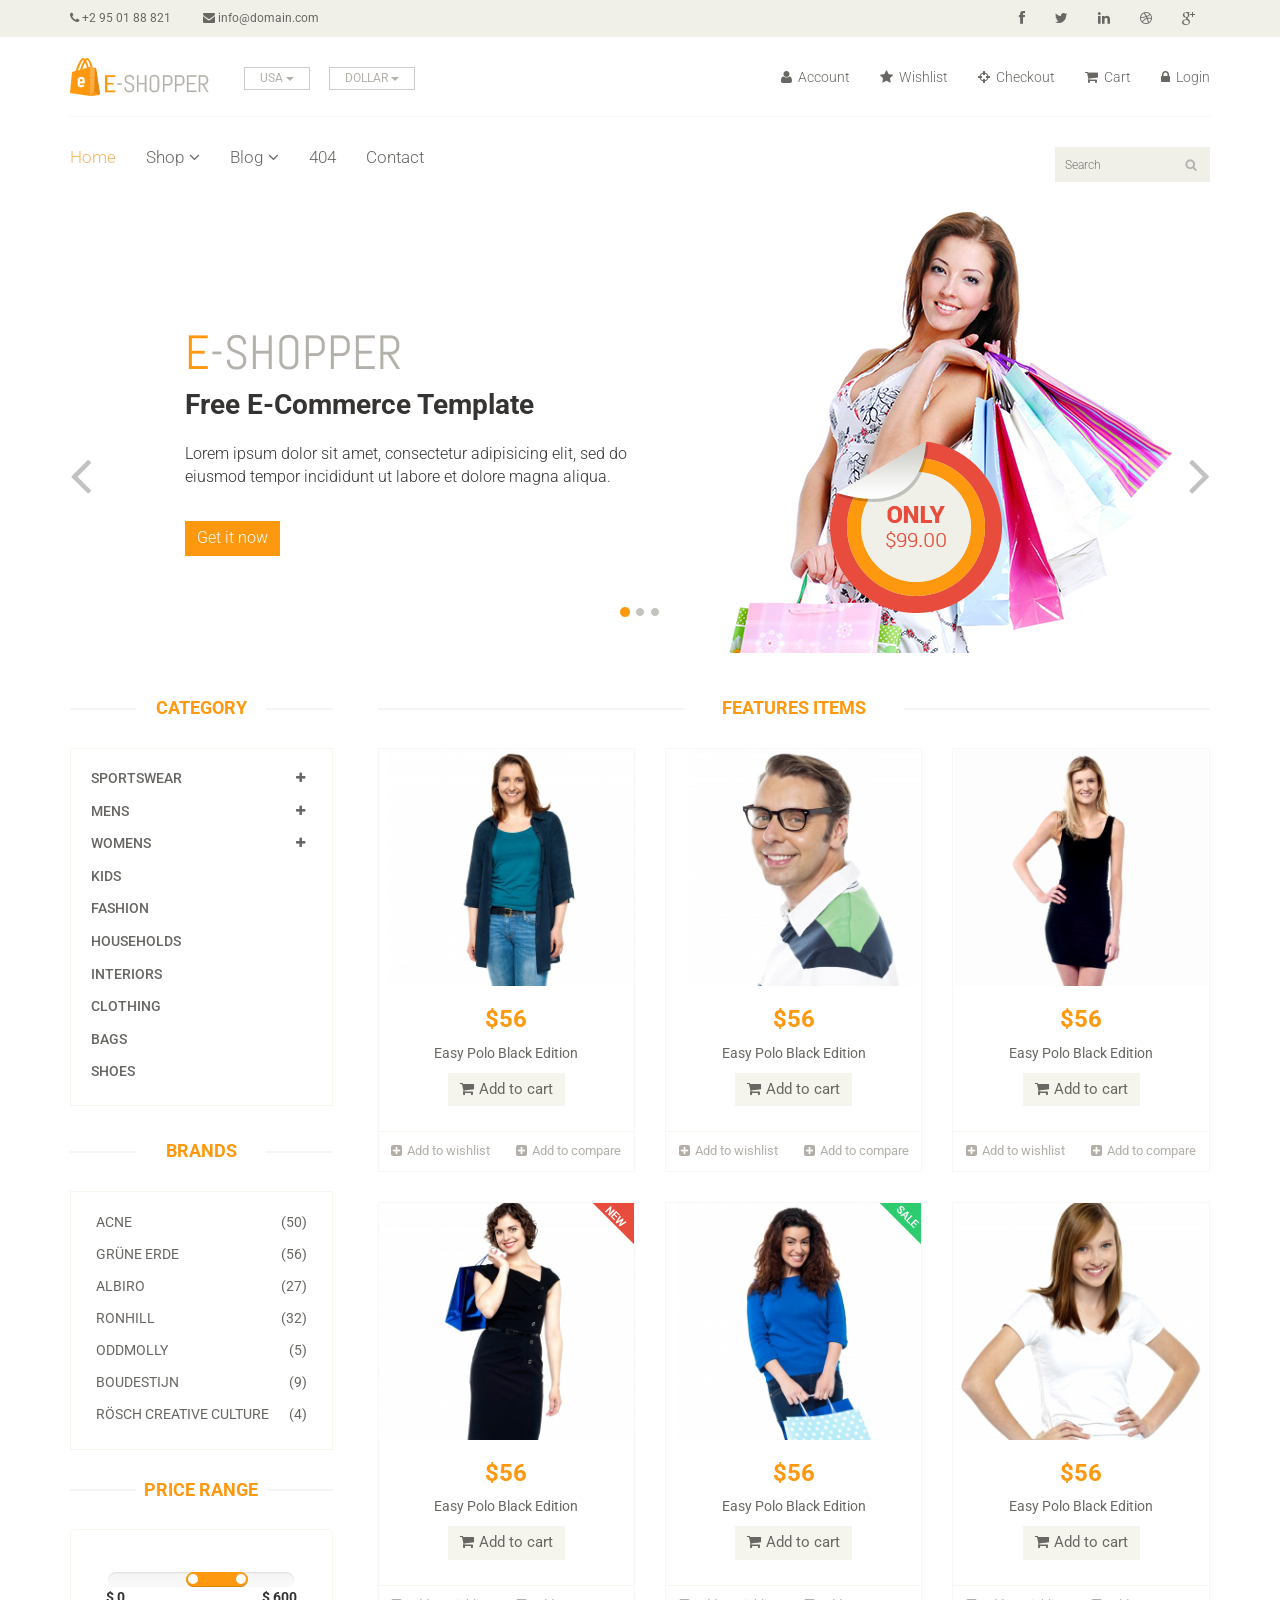
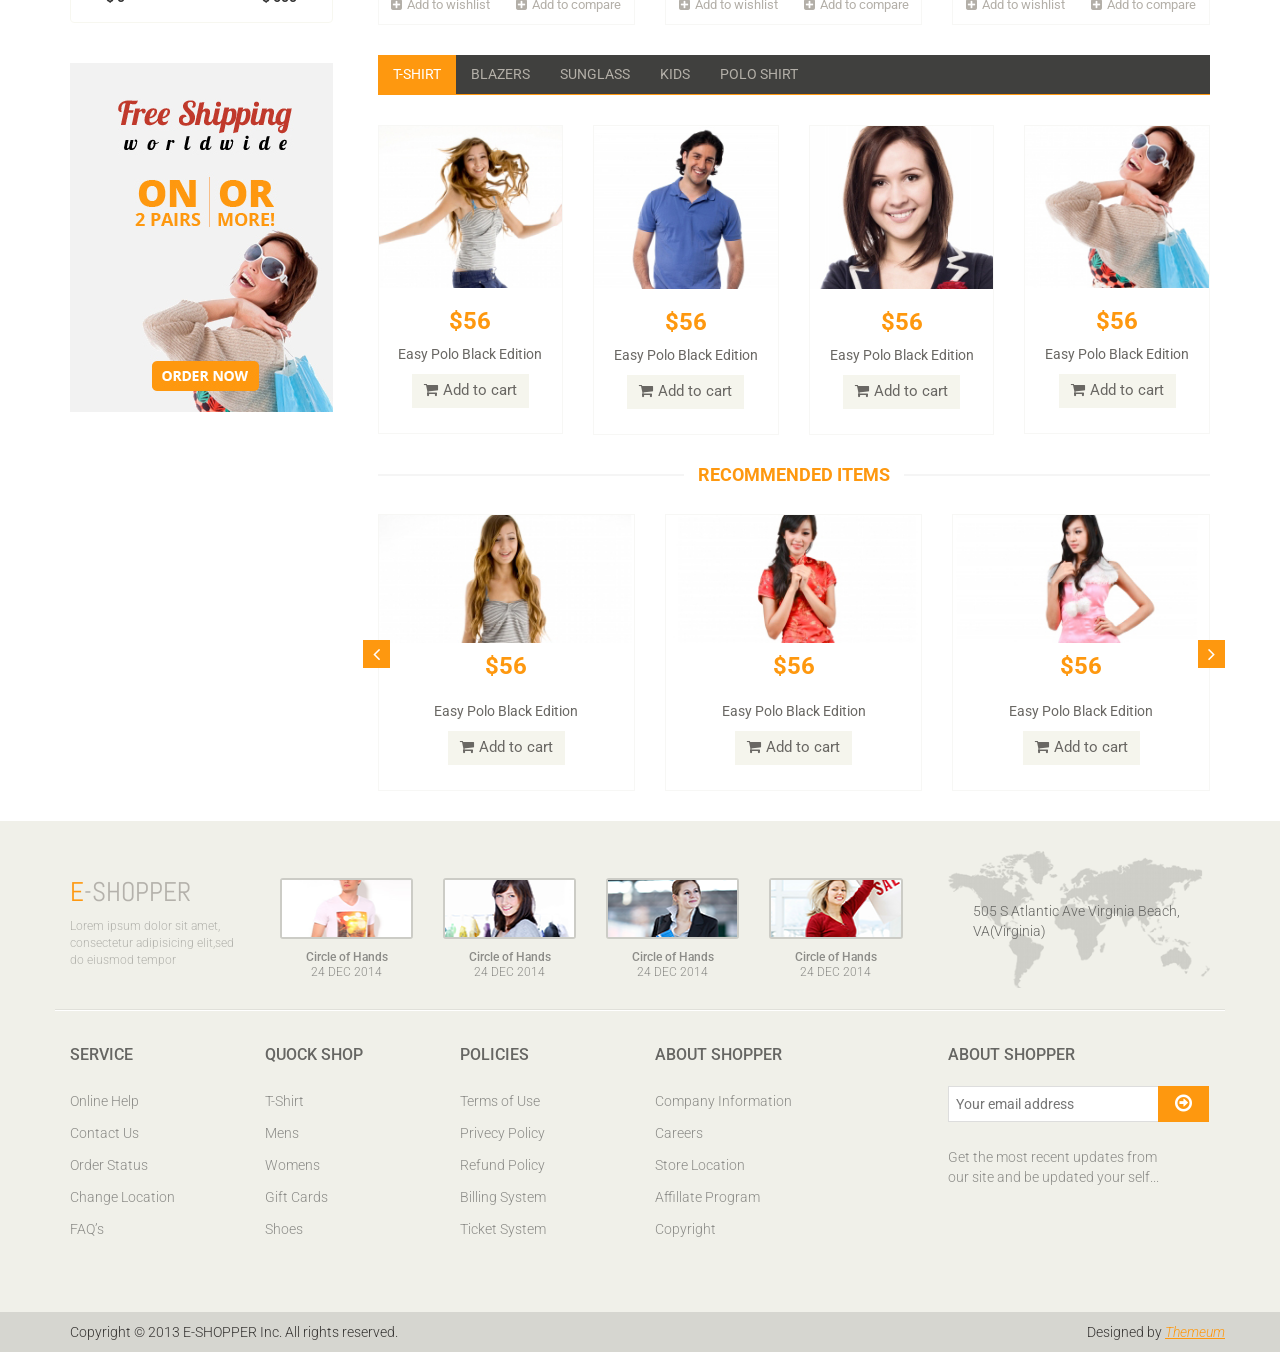
<file: E_shop/static/Eshopper/index.html>
<!DOCTYPE html>
<html lang="en">
<head>
    <meta charset="utf-8">
    <meta name="viewport" content="width=device-width, initial-scale=1.0">
    <meta name="description" content="">
    <meta name="author" content="">
    <title>Home | E-Shopper</title>
    <link href="css/bootstrap.min.css" rel="stylesheet">
    <link href="css/font-awesome.min.css" rel="stylesheet">
    <link href="css/prettyPhoto.css" rel="stylesheet">
    <link href="css/price-range.css" rel="stylesheet">
    <link href="css/animate.css" rel="stylesheet">
	<link href="css/main.css" rel="stylesheet">
	<link href="css/responsive.css" rel="stylesheet">
    <!--[if lt IE 9]>
    <script src="js/html5shiv.js"></script>
    <script src="js/respond.min.js"></script>
    <![endif]-->       
    <link rel="shortcut icon" href="images/ico/favicon.ico">
    <link rel="apple-touch-icon-precomposed" sizes="144x144" href="images/ico/apple-touch-icon-144-precomposed.png">
    <link rel="apple-touch-icon-precomposed" sizes="114x114" href="images/ico/apple-touch-icon-114-precomposed.png">
    <link rel="apple-touch-icon-precomposed" sizes="72x72" href="images/ico/apple-touch-icon-72-precomposed.png">
    <link rel="apple-touch-icon-precomposed" href="images/ico/apple-touch-icon-57-precomposed.png">
</head><!--/head-->

<body>
	<header id="header"><!--header-->
		<div class="header_top"><!--header_top-->
			<div class="container">
				<div class="row">
					<div class="col-sm-6">
						<div class="contactinfo">
							<ul class="nav nav-pills">
								<li><a href="#"><i class="fa fa-phone"></i> +2 95 01 88 821</a></li>
								<li><a href="#"><i class="fa fa-envelope"></i> info@domain.com</a></li>
							</ul>
						</div>
					</div>
					<div class="col-sm-6">
						<div class="social-icons pull-right">
							<ul class="nav navbar-nav">
								<li><a href="#"><i class="fa fa-facebook"></i></a></li>
								<li><a href="#"><i class="fa fa-twitter"></i></a></li>
								<li><a href="#"><i class="fa fa-linkedin"></i></a></li>
								<li><a href="#"><i class="fa fa-dribbble"></i></a></li>
								<li><a href="#"><i class="fa fa-google-plus"></i></a></li>
							</ul>
						</div>
					</div>
				</div>
			</div>
		</div><!--/header_top-->
		
		<div class="header-middle"><!--header-middle-->
			<div class="container">
				<div class="row">
					<div class="col-sm-4">
						<div class="logo pull-left">
							<a href="index.html"><img src="images/home/logo.png" alt="" /></a>
						</div>
						<div class="btn-group pull-right">
							<div class="btn-group">
								<button type="button" class="btn btn-default dropdown-toggle usa" data-toggle="dropdown">
									USA
									<span class="caret"></span>
								</button>
								<ul class="dropdown-menu">
									<li><a href="#">Canada</a></li>
									<li><a href="#">UK</a></li>
								</ul>
							</div>
							
							<div class="btn-group">
								<button type="button" class="btn btn-default dropdown-toggle usa" data-toggle="dropdown">
									DOLLAR
									<span class="caret"></span>
								</button>
								<ul class="dropdown-menu">
									<li><a href="#">Canadian Dollar</a></li>
									<li><a href="#">Pound</a></li>
								</ul>
							</div>
						</div>
					</div>
					<div class="col-sm-8">
						<div class="shop-menu pull-right">
							<ul class="nav navbar-nav">
								<li><a href="#"><i class="fa fa-user"></i> Account</a></li>
								<li><a href="#"><i class="fa fa-star"></i> Wishlist</a></li>
								<li><a href="checkout.html"><i class="fa fa-crosshairs"></i> Checkout</a></li>
								<li><a href="cart.html"><i class="fa fa-shopping-cart"></i> Cart</a></li>
								<li><a href="login.html"><i class="fa fa-lock"></i> Login</a></li>
							</ul>
						</div>
					</div>
				</div>
			</div>
		</div><!--/header-middle-->
	
		<div class="header-bottom"><!--header-bottom-->
			<div class="container">
				<div class="row">
					<div class="col-sm-9">
						<div class="navbar-header">
							<button type="button" class="navbar-toggle" data-toggle="collapse" data-target=".navbar-collapse">
								<span class="sr-only">Toggle navigation</span>
								<span class="icon-bar"></span>
								<span class="icon-bar"></span>
								<span class="icon-bar"></span>
							</button>
						</div>
						<div class="mainmenu pull-left">
							<ul class="nav navbar-nav collapse navbar-collapse">
								<li><a href="index.html" class="active">Home</a></li>
								<li class="dropdown"><a href="#">Shop<i class="fa fa-angle-down"></i></a>
                                    <ul role="menu" class="sub-menu">
                                        <li><a href="shop.html">Products</a></li>
										<li><a href="product-details.html">Product Details</a></li> 
										<li><a href="checkout.html">Checkout</a></li> 
										<li><a href="cart.html">Cart</a></li> 
										<li><a href="login.html">Login</a></li> 
                                    </ul>
                                </li> 
								<li class="dropdown"><a href="#">Blog<i class="fa fa-angle-down"></i></a>
                                    <ul role="menu" class="sub-menu">
                                        <li><a href="blog.html">Blog List</a></li>
										<li><a href="blog-single.html">Blog Single</a></li>
                                    </ul>
                                </li> 
								<li><a href="404.html">404</a></li>
								<li><a href="contact-us.html">Contact</a></li>
							</ul>
						</div>
					</div>
					<div class="col-sm-3">
						<div class="search_box pull-right">
							<input type="text" placeholder="Search"/>
						</div>
					</div>
				</div>
			</div>
		</div><!--/header-bottom-->
	</header><!--/header-->
	
	<section id="slider"><!--slider-->
		<div class="container">
			<div class="row">
				<div class="col-sm-12">
					<div id="slider-carousel" class="carousel slide" data-ride="carousel">
						<ol class="carousel-indicators">
							<li data-target="#slider-carousel" data-slide-to="0" class="active"></li>
							<li data-target="#slider-carousel" data-slide-to="1"></li>
							<li data-target="#slider-carousel" data-slide-to="2"></li>
						</ol>
						
						<div class="carousel-inner">
							<div class="item active">
								<div class="col-sm-6">
									<h1><span>E</span>-SHOPPER</h1>
									<h2>Free E-Commerce Template</h2>
									<p>Lorem ipsum dolor sit amet, consectetur adipisicing elit, sed do eiusmod tempor incididunt ut labore et dolore magna aliqua. </p>
									<button type="button" class="btn btn-default get">Get it now</button>
								</div>
								<div class="col-sm-6">
									<img src="images/home/girl1.jpg" class="girl img-responsive" alt="" />
									<img src="images/home/pricing.png"  class="pricing" alt="" />
								</div>
							</div>
							<div class="item">
								<div class="col-sm-6">
									<h1><span>E</span>-SHOPPER</h1>
									<h2>100% Responsive Design</h2>
									<p>Lorem ipsum dolor sit amet, consectetur adipisicing elit, sed do eiusmod tempor incididunt ut labore et dolore magna aliqua. </p>
									<button type="button" class="btn btn-default get">Get it now</button>
								</div>
								<div class="col-sm-6">
									<img src="images/home/girl2.jpg" class="girl img-responsive" alt="" />
									<img src="images/home/pricing.png"  class="pricing" alt="" />
								</div>
							</div>
							
							<div class="item">
								<div class="col-sm-6">
									<h1><span>E</span>-SHOPPER</h1>
									<h2>Free Ecommerce Template</h2>
									<p>Lorem ipsum dolor sit amet, consectetur adipisicing elit, sed do eiusmod tempor incididunt ut labore et dolore magna aliqua. </p>
									<button type="button" class="btn btn-default get">Get it now</button>
								</div>
								<div class="col-sm-6">
									<img src="images/home/girl3.jpg" class="girl img-responsive" alt="" />
									<img src="images/home/pricing.png" class="pricing" alt="" />
								</div>
							</div>
							
						</div>
						
						<a href="#slider-carousel" class="left control-carousel hidden-xs" data-slide="prev">
							<i class="fa fa-angle-left"></i>
						</a>
						<a href="#slider-carousel" class="right control-carousel hidden-xs" data-slide="next">
							<i class="fa fa-angle-right"></i>
						</a>
					</div>
					
				</div>
			</div>
		</div>
	</section><!--/slider-->
	
	<section>
		<div class="container">
			<div class="row">
				<div class="col-sm-3">
					<div class="left-sidebar">
						<h2>Category</h2>
						<div class="panel-group category-products" id="accordian"><!--category-productsr-->
							<div class="panel panel-default">
								<div class="panel-heading">
									<h4 class="panel-title">
										<a data-toggle="collapse" data-parent="#accordian" href="#sportswear">
											<span class="badge pull-right"><i class="fa fa-plus"></i></span>
											Sportswear
										</a>
									</h4>
								</div>
								<div id="sportswear" class="panel-collapse collapse">
									<div class="panel-body">
										<ul>
											<li><a href="#">Nike </a></li>
											<li><a href="#">Under Armour </a></li>
											<li><a href="#">Adidas </a></li>
											<li><a href="#">Puma</a></li>
											<li><a href="#">ASICS </a></li>
										</ul>
									</div>
								</div>
							</div>
							<div class="panel panel-default">
								<div class="panel-heading">
									<h4 class="panel-title">
										<a data-toggle="collapse" data-parent="#accordian" href="#mens">
											<span class="badge pull-right"><i class="fa fa-plus"></i></span>
											Mens
										</a>
									</h4>
								</div>
								<div id="mens" class="panel-collapse collapse">
									<div class="panel-body">
										<ul>
											<li><a href="#">Fendi</a></li>
											<li><a href="#">Guess</a></li>
											<li><a href="#">Valentino</a></li>
											<li><a href="#">Dior</a></li>
											<li><a href="#">Versace</a></li>
											<li><a href="#">Armani</a></li>
											<li><a href="#">Prada</a></li>
											<li><a href="#">Dolce and Gabbana</a></li>
											<li><a href="#">Chanel</a></li>
											<li><a href="#">Gucci</a></li>
										</ul>
									</div>
								</div>
							</div>
							
							<div class="panel panel-default">
								<div class="panel-heading">
									<h4 class="panel-title">
										<a data-toggle="collapse" data-parent="#accordian" href="#womens">
											<span class="badge pull-right"><i class="fa fa-plus"></i></span>
											Womens
										</a>
									</h4>
								</div>
								<div id="womens" class="panel-collapse collapse">
									<div class="panel-body">
										<ul>
											<li><a href="#">Fendi</a></li>
											<li><a href="#">Guess</a></li>
											<li><a href="#">Valentino</a></li>
											<li><a href="#">Dior</a></li>
											<li><a href="#">Versace</a></li>
										</ul>
									</div>
								</div>
							</div>
							<div class="panel panel-default">
								<div class="panel-heading">
									<h4 class="panel-title"><a href="#">Kids</a></h4>
								</div>
							</div>
							<div class="panel panel-default">
								<div class="panel-heading">
									<h4 class="panel-title"><a href="#">Fashion</a></h4>
								</div>
							</div>
							<div class="panel panel-default">
								<div class="panel-heading">
									<h4 class="panel-title"><a href="#">Households</a></h4>
								</div>
							</div>
							<div class="panel panel-default">
								<div class="panel-heading">
									<h4 class="panel-title"><a href="#">Interiors</a></h4>
								</div>
							</div>
							<div class="panel panel-default">
								<div class="panel-heading">
									<h4 class="panel-title"><a href="#">Clothing</a></h4>
								</div>
							</div>
							<div class="panel panel-default">
								<div class="panel-heading">
									<h4 class="panel-title"><a href="#">Bags</a></h4>
								</div>
							</div>
							<div class="panel panel-default">
								<div class="panel-heading">
									<h4 class="panel-title"><a href="#">Shoes</a></h4>
								</div>
							</div>
						</div><!--/category-products-->
					
						<div class="brands_products"><!--brands_products-->
							<h2>Brands</h2>
							<div class="brands-name">
								<ul class="nav nav-pills nav-stacked">
									<li><a href="#"> <span class="pull-right">(50)</span>Acne</a></li>
									<li><a href="#"> <span class="pull-right">(56)</span>Grüne Erde</a></li>
									<li><a href="#"> <span class="pull-right">(27)</span>Albiro</a></li>
									<li><a href="#"> <span class="pull-right">(32)</span>Ronhill</a></li>
									<li><a href="#"> <span class="pull-right">(5)</span>Oddmolly</a></li>
									<li><a href="#"> <span class="pull-right">(9)</span>Boudestijn</a></li>
									<li><a href="#"> <span class="pull-right">(4)</span>Rösch creative culture</a></li>
								</ul>
							</div>
						</div><!--/brands_products-->
						
						<div class="price-range"><!--price-range-->
							<h2>Price Range</h2>
							<div class="well text-center">
								 <input type="text" class="span2" value="" data-slider-min="0" data-slider-max="600" data-slider-step="5" data-slider-value="[250,450]" id="sl2" ><br />
								 <b class="pull-left">$ 0</b> <b class="pull-right">$ 600</b>
							</div>
						</div><!--/price-range-->
						
						<div class="shipping text-center"><!--shipping-->
							<img src="images/home/shipping.jpg" alt="" />
						</div><!--/shipping-->
					
					</div>
				</div>
				
				<div class="col-sm-9 padding-right">
					<div class="features_items"><!--features_items-->
						<h2 class="title text-center">Features Items</h2>
						<div class="col-sm-4">
							<div class="product-image-wrapper">
								<div class="single-products">
										<div class="productinfo text-center">
											<img src="images/home/product1.jpg" alt="" />
											<h2>$56</h2>
											<p>Easy Polo Black Edition</p>
											<a href="#" class="btn btn-default add-to-cart"><i class="fa fa-shopping-cart"></i>Add to cart</a>
										</div>
										<div class="product-overlay">
											<div class="overlay-content">
												<h2>$56</h2>
												<p>Easy Polo Black Edition</p>
												<a href="#" class="btn btn-default add-to-cart"><i class="fa fa-shopping-cart"></i>Add to cart</a>
											</div>
										</div>
								</div>
								<div class="choose">
									<ul class="nav nav-pills nav-justified">
										<li><a href="#"><i class="fa fa-plus-square"></i>Add to wishlist</a></li>
										<li><a href="#"><i class="fa fa-plus-square"></i>Add to compare</a></li>
									</ul>
								</div>
							</div>
						</div>
						<div class="col-sm-4">
							<div class="product-image-wrapper">
								<div class="single-products">
									<div class="productinfo text-center">
										<img src="images/home/product2.jpg" alt="" />
										<h2>$56</h2>
										<p>Easy Polo Black Edition</p>
										<a href="#" class="btn btn-default add-to-cart"><i class="fa fa-shopping-cart"></i>Add to cart</a>
									</div>
									<div class="product-overlay">
										<div class="overlay-content">
											<h2>$56</h2>
											<p>Easy Polo Black Edition</p>
											<a href="#" class="btn btn-default add-to-cart"><i class="fa fa-shopping-cart"></i>Add to cart</a>
										</div>
									</div>
								</div>
								<div class="choose">
									<ul class="nav nav-pills nav-justified">
										<li><a href="#"><i class="fa fa-plus-square"></i>Add to wishlist</a></li>
										<li><a href="#"><i class="fa fa-plus-square"></i>Add to compare</a></li>
									</ul>
								</div>
							</div>
						</div>
						<div class="col-sm-4">
							<div class="product-image-wrapper">
								<div class="single-products">
									<div class="productinfo text-center">
										<img src="images/home/product3.jpg" alt="" />
										<h2>$56</h2>
										<p>Easy Polo Black Edition</p>
										<a href="#" class="btn btn-default add-to-cart"><i class="fa fa-shopping-cart"></i>Add to cart</a>
									</div>
									<div class="product-overlay">
										<div class="overlay-content">
											<h2>$56</h2>
											<p>Easy Polo Black Edition</p>
											<a href="#" class="btn btn-default add-to-cart"><i class="fa fa-shopping-cart"></i>Add to cart</a>
										</div>
									</div>
								</div>
								<div class="choose">
									<ul class="nav nav-pills nav-justified">
										<li><a href="#"><i class="fa fa-plus-square"></i>Add to wishlist</a></li>
										<li><a href="#"><i class="fa fa-plus-square"></i>Add to compare</a></li>
									</ul>
								</div>
							</div>
						</div>
						<div class="col-sm-4">
							<div class="product-image-wrapper">
								<div class="single-products">
									<div class="productinfo text-center">
										<img src="images/home/product4.jpg" alt="" />
										<h2>$56</h2>
										<p>Easy Polo Black Edition</p>
										<a href="#" class="btn btn-default add-to-cart"><i class="fa fa-shopping-cart"></i>Add to cart</a>
									</div>
									<div class="product-overlay">
										<div class="overlay-content">
											<h2>$56</h2>
											<p>Easy Polo Black Edition</p>
											<a href="#" class="btn btn-default add-to-cart"><i class="fa fa-shopping-cart"></i>Add to cart</a>
										</div>
									</div>
									<img src="images/home/new.png" class="new" alt="" />
								</div>
								<div class="choose">
									<ul class="nav nav-pills nav-justified">
										<li><a href="#"><i class="fa fa-plus-square"></i>Add to wishlist</a></li>
										<li><a href="#"><i class="fa fa-plus-square"></i>Add to compare</a></li>
									</ul>
								</div>
							</div>
						</div>
						<div class="col-sm-4">
							<div class="product-image-wrapper">
								<div class="single-products">
									<div class="productinfo text-center">
										<img src="images/home/product5.jpg" alt="" />
										<h2>$56</h2>
										<p>Easy Polo Black Edition</p>
										<a href="#" class="btn btn-default add-to-cart"><i class="fa fa-shopping-cart"></i>Add to cart</a>
									</div>
									<div class="product-overlay">
										<div class="overlay-content">
											<h2>$56</h2>
											<p>Easy Polo Black Edition</p>
											<a href="#" class="btn btn-default add-to-cart"><i class="fa fa-shopping-cart"></i>Add to cart</a>
										</div>
									</div>
									<img src="images/home/sale.png" class="new" alt="" />
								</div>
								<div class="choose">
									<ul class="nav nav-pills nav-justified">
										<li><a href="#"><i class="fa fa-plus-square"></i>Add to wishlist</a></li>
										<li><a href="#"><i class="fa fa-plus-square"></i>Add to compare</a></li>
									</ul>
								</div>
							</div>
						</div>
						<div class="col-sm-4">
							<div class="product-image-wrapper">
								<div class="single-products">
									<div class="productinfo text-center">
										<img src="images/home/product6.jpg" alt="" />
										<h2>$56</h2>
										<p>Easy Polo Black Edition</p>
										<a href="#" class="btn btn-default add-to-cart"><i class="fa fa-shopping-cart"></i>Add to cart</a>
									</div>
									<div class="product-overlay">
										<div class="overlay-content">
											<h2>$56</h2>
											<p>Easy Polo Black Edition</p>
											<a href="#" class="btn btn-default add-to-cart"><i class="fa fa-shopping-cart"></i>Add to cart</a>
										</div>
									</div>
								</div>
								<div class="choose">
									<ul class="nav nav-pills nav-justified">
										<li><a href="#"><i class="fa fa-plus-square"></i>Add to wishlist</a></li>
										<li><a href="#"><i class="fa fa-plus-square"></i>Add to compare</a></li>
									</ul>
								</div>
							</div>
						</div>
						
					</div><!--features_items-->
					
					<div class="category-tab"><!--category-tab-->
						<div class="col-sm-12">
							<ul class="nav nav-tabs">
								<li class="active"><a href="#tshirt" data-toggle="tab">T-Shirt</a></li>
								<li><a href="#blazers" data-toggle="tab">Blazers</a></li>
								<li><a href="#sunglass" data-toggle="tab">Sunglass</a></li>
								<li><a href="#kids" data-toggle="tab">Kids</a></li>
								<li><a href="#poloshirt" data-toggle="tab">Polo shirt</a></li>
							</ul>
						</div>
						<div class="tab-content">
							<div class="tab-pane fade active in" id="tshirt" >
								<div class="col-sm-3">
									<div class="product-image-wrapper">
										<div class="single-products">
											<div class="productinfo text-center">
												<img src="images/home/gallery1.jpg" alt="" />
												<h2>$56</h2>
												<p>Easy Polo Black Edition</p>
												<a href="#" class="btn btn-default add-to-cart"><i class="fa fa-shopping-cart"></i>Add to cart</a>
											</div>
											
										</div>
									</div>
								</div>
								<div class="col-sm-3">
									<div class="product-image-wrapper">
										<div class="single-products">
											<div class="productinfo text-center">
												<img src="images/home/gallery2.jpg" alt="" />
												<h2>$56</h2>
												<p>Easy Polo Black Edition</p>
												<a href="#" class="btn btn-default add-to-cart"><i class="fa fa-shopping-cart"></i>Add to cart</a>
											</div>
											
										</div>
									</div>
								</div>
								<div class="col-sm-3">
									<div class="product-image-wrapper">
										<div class="single-products">
											<div class="productinfo text-center">
												<img src="images/home/gallery3.jpg" alt="" />
												<h2>$56</h2>
												<p>Easy Polo Black Edition</p>
												<a href="#" class="btn btn-default add-to-cart"><i class="fa fa-shopping-cart"></i>Add to cart</a>
											</div>
											
										</div>
									</div>
								</div>
								<div class="col-sm-3">
									<div class="product-image-wrapper">
										<div class="single-products">
											<div class="productinfo text-center">
												<img src="images/home/gallery4.jpg" alt="" />
												<h2>$56</h2>
												<p>Easy Polo Black Edition</p>
												<a href="#" class="btn btn-default add-to-cart"><i class="fa fa-shopping-cart"></i>Add to cart</a>
											</div>
											
										</div>
									</div>
								</div>
							</div>
							
							<div class="tab-pane fade" id="blazers" >
								<div class="col-sm-3">
									<div class="product-image-wrapper">
										<div class="single-products">
											<div class="productinfo text-center">
												<img src="images/home/gallery4.jpg" alt="" />
												<h2>$56</h2>
												<p>Easy Polo Black Edition</p>
												<a href="#" class="btn btn-default add-to-cart"><i class="fa fa-shopping-cart"></i>Add to cart</a>
											</div>
											
										</div>
									</div>
								</div>
								<div class="col-sm-3">
									<div class="product-image-wrapper">
										<div class="single-products">
											<div class="productinfo text-center">
												<img src="images/home/gallery3.jpg" alt="" />
												<h2>$56</h2>
												<p>Easy Polo Black Edition</p>
												<a href="#" class="btn btn-default add-to-cart"><i class="fa fa-shopping-cart"></i>Add to cart</a>
											</div>
											
										</div>
									</div>
								</div>
								<div class="col-sm-3">
									<div class="product-image-wrapper">
										<div class="single-products">
											<div class="productinfo text-center">
												<img src="images/home/gallery2.jpg" alt="" />
												<h2>$56</h2>
												<p>Easy Polo Black Edition</p>
												<a href="#" class="btn btn-default add-to-cart"><i class="fa fa-shopping-cart"></i>Add to cart</a>
											</div>
											
										</div>
									</div>
								</div>
								<div class="col-sm-3">
									<div class="product-image-wrapper">
										<div class="single-products">
											<div class="productinfo text-center">
												<img src="images/home/gallery1.jpg" alt="" />
												<h2>$56</h2>
												<p>Easy Polo Black Edition</p>
												<a href="#" class="btn btn-default add-to-cart"><i class="fa fa-shopping-cart"></i>Add to cart</a>
											</div>
											
										</div>
									</div>
								</div>
							</div>
							
							<div class="tab-pane fade" id="sunglass" >
								<div class="col-sm-3">
									<div class="product-image-wrapper">
										<div class="single-products">
											<div class="productinfo text-center">
												<img src="images/home/gallery3.jpg" alt="" />
												<h2>$56</h2>
												<p>Easy Polo Black Edition</p>
												<a href="#" class="btn btn-default add-to-cart"><i class="fa fa-shopping-cart"></i>Add to cart</a>
											</div>
											
										</div>
									</div>
								</div>
								<div class="col-sm-3">
									<div class="product-image-wrapper">
										<div class="single-products">
											<div class="productinfo text-center">
												<img src="images/home/gallery4.jpg" alt="" />
												<h2>$56</h2>
												<p>Easy Polo Black Edition</p>
												<a href="#" class="btn btn-default add-to-cart"><i class="fa fa-shopping-cart"></i>Add to cart</a>
											</div>
											
										</div>
									</div>
								</div>
								<div class="col-sm-3">
									<div class="product-image-wrapper">
										<div class="single-products">
											<div class="productinfo text-center">
												<img src="images/home/gallery1.jpg" alt="" />
												<h2>$56</h2>
												<p>Easy Polo Black Edition</p>
												<a href="#" class="btn btn-default add-to-cart"><i class="fa fa-shopping-cart"></i>Add to cart</a>
											</div>
											
										</div>
									</div>
								</div>
								<div class="col-sm-3">
									<div class="product-image-wrapper">
										<div class="single-products">
											<div class="productinfo text-center">
												<img src="images/home/gallery2.jpg" alt="" />
												<h2>$56</h2>
												<p>Easy Polo Black Edition</p>
												<a href="#" class="btn btn-default add-to-cart"><i class="fa fa-shopping-cart"></i>Add to cart</a>
											</div>
											
										</div>
									</div>
								</div>
							</div>
							
							<div class="tab-pane fade" id="kids" >
								<div class="col-sm-3">
									<div class="product-image-wrapper">
										<div class="single-products">
											<div class="productinfo text-center">
												<img src="images/home/gallery1.jpg" alt="" />
												<h2>$56</h2>
												<p>Easy Polo Black Edition</p>
												<a href="#" class="btn btn-default add-to-cart"><i class="fa fa-shopping-cart"></i>Add to cart</a>
											</div>
											
										</div>
									</div>
								</div>
								<div class="col-sm-3">
									<div class="product-image-wrapper">
										<div class="single-products">
											<div class="productinfo text-center">
												<img src="images/home/gallery2.jpg" alt="" />
												<h2>$56</h2>
												<p>Easy Polo Black Edition</p>
												<a href="#" class="btn btn-default add-to-cart"><i class="fa fa-shopping-cart"></i>Add to cart</a>
											</div>
											
										</div>
									</div>
								</div>
								<div class="col-sm-3">
									<div class="product-image-wrapper">
										<div class="single-products">
											<div class="productinfo text-center">
												<img src="images/home/gallery3.jpg" alt="" />
												<h2>$56</h2>
												<p>Easy Polo Black Edition</p>
												<a href="#" class="btn btn-default add-to-cart"><i class="fa fa-shopping-cart"></i>Add to cart</a>
											</div>
											
										</div>
									</div>
								</div>
								<div class="col-sm-3">
									<div class="product-image-wrapper">
										<div class="single-products">
											<div class="productinfo text-center">
												<img src="images/home/gallery4.jpg" alt="" />
												<h2>$56</h2>
												<p>Easy Polo Black Edition</p>
												<a href="#" class="btn btn-default add-to-cart"><i class="fa fa-shopping-cart"></i>Add to cart</a>
											</div>
											
										</div>
									</div>
								</div>
							</div>
							
							<div class="tab-pane fade" id="poloshirt" >
								<div class="col-sm-3">
									<div class="product-image-wrapper">
										<div class="single-products">
											<div class="productinfo text-center">
												<img src="images/home/gallery2.jpg" alt="" />
												<h2>$56</h2>
												<p>Easy Polo Black Edition</p>
												<a href="#" class="btn btn-default add-to-cart"><i class="fa fa-shopping-cart"></i>Add to cart</a>
											</div>
											
										</div>
									</div>
								</div>
								<div class="col-sm-3">
									<div class="product-image-wrapper">
										<div class="single-products">
											<div class="productinfo text-center">
												<img src="images/home/gallery4.jpg" alt="" />
												<h2>$56</h2>
												<p>Easy Polo Black Edition</p>
												<a href="#" class="btn btn-default add-to-cart"><i class="fa fa-shopping-cart"></i>Add to cart</a>
											</div>
											
										</div>
									</div>
								</div>
								<div class="col-sm-3">
									<div class="product-image-wrapper">
										<div class="single-products">
											<div class="productinfo text-center">
												<img src="images/home/gallery3.jpg" alt="" />
												<h2>$56</h2>
												<p>Easy Polo Black Edition</p>
												<a href="#" class="btn btn-default add-to-cart"><i class="fa fa-shopping-cart"></i>Add to cart</a>
											</div>
											
										</div>
									</div>
								</div>
								<div class="col-sm-3">
									<div class="product-image-wrapper">
										<div class="single-products">
											<div class="productinfo text-center">
												<img src="images/home/gallery1.jpg" alt="" />
												<h2>$56</h2>
												<p>Easy Polo Black Edition</p>
												<a href="#" class="btn btn-default add-to-cart"><i class="fa fa-shopping-cart"></i>Add to cart</a>
											</div>
											
										</div>
									</div>
								</div>
							</div>
						</div>
					</div><!--/category-tab-->
					
					<div class="recommended_items"><!--recommended_items-->
						<h2 class="title text-center">recommended items</h2>
						
						<div id="recommended-item-carousel" class="carousel slide" data-ride="carousel">
							<div class="carousel-inner">
								<div class="item active">	
									<div class="col-sm-4">
										<div class="product-image-wrapper">
											<div class="single-products">
												<div class="productinfo text-center">
													<img src="images/home/recommend1.jpg" alt="" />
													<h2>$56</h2>
													<p>Easy Polo Black Edition</p>
													<a href="#" class="btn btn-default add-to-cart"><i class="fa fa-shopping-cart"></i>Add to cart</a>
												</div>
												
											</div>
										</div>
									</div>
									<div class="col-sm-4">
										<div class="product-image-wrapper">
											<div class="single-products">
												<div class="productinfo text-center">
													<img src="images/home/recommend2.jpg" alt="" />
													<h2>$56</h2>
													<p>Easy Polo Black Edition</p>
													<a href="#" class="btn btn-default add-to-cart"><i class="fa fa-shopping-cart"></i>Add to cart</a>
												</div>
												
											</div>
										</div>
									</div>
									<div class="col-sm-4">
										<div class="product-image-wrapper">
											<div class="single-products">
												<div class="productinfo text-center">
													<img src="images/home/recommend3.jpg" alt="" />
													<h2>$56</h2>
													<p>Easy Polo Black Edition</p>
													<a href="#" class="btn btn-default add-to-cart"><i class="fa fa-shopping-cart"></i>Add to cart</a>
												</div>
												
											</div>
										</div>
									</div>
								</div>
								<div class="item">	
									<div class="col-sm-4">
										<div class="product-image-wrapper">
											<div class="single-products">
												<div class="productinfo text-center">
													<img src="images/home/recommend1.jpg" alt="" />
													<h2>$56</h2>
													<p>Easy Polo Black Edition</p>
													<a href="#" class="btn btn-default add-to-cart"><i class="fa fa-shopping-cart"></i>Add to cart</a>
												</div>
												
											</div>
										</div>
									</div>
									<div class="col-sm-4">
										<div class="product-image-wrapper">
											<div class="single-products">
												<div class="productinfo text-center">
													<img src="images/home/recommend2.jpg" alt="" />
													<h2>$56</h2>
													<p>Easy Polo Black Edition</p>
													<a href="#" class="btn btn-default add-to-cart"><i class="fa fa-shopping-cart"></i>Add to cart</a>
												</div>
												
											</div>
										</div>
									</div>
									<div class="col-sm-4">
										<div class="product-image-wrapper">
											<div class="single-products">
												<div class="productinfo text-center">
													<img src="images/home/recommend3.jpg" alt="" />
													<h2>$56</h2>
													<p>Easy Polo Black Edition</p>
													<a href="#" class="btn btn-default add-to-cart"><i class="fa fa-shopping-cart"></i>Add to cart</a>
												</div>
												
											</div>
										</div>
									</div>
								</div>
							</div>
							 <a class="left recommended-item-control" href="#recommended-item-carousel" data-slide="prev">
								<i class="fa fa-angle-left"></i>
							  </a>
							  <a class="right recommended-item-control" href="#recommended-item-carousel" data-slide="next">
								<i class="fa fa-angle-right"></i>
							  </a>			
						</div>
					</div><!--/recommended_items-->
					
				</div>
			</div>
		</div>
	</section>
	
	<footer id="footer"><!--Footer-->
		<div class="footer-top">
			<div class="container">
				<div class="row">
					<div class="col-sm-2">
						<div class="companyinfo">
							<h2><span>e</span>-shopper</h2>
							<p>Lorem ipsum dolor sit amet, consectetur adipisicing elit,sed do eiusmod tempor</p>
						</div>
					</div>
					<div class="col-sm-7">
						<div class="col-sm-3">
							<div class="video-gallery text-center">
								<a href="#">
									<div class="iframe-img">
										<img src="images/home/iframe1.png" alt="" />
									</div>
									<div class="overlay-icon">
										<i class="fa fa-play-circle-o"></i>
									</div>
								</a>
								<p>Circle of Hands</p>
								<h2>24 DEC 2014</h2>
							</div>
						</div>
						
						<div class="col-sm-3">
							<div class="video-gallery text-center">
								<a href="#">
									<div class="iframe-img">
										<img src="images/home/iframe2.png" alt="" />
									</div>
									<div class="overlay-icon">
										<i class="fa fa-play-circle-o"></i>
									</div>
								</a>
								<p>Circle of Hands</p>
								<h2>24 DEC 2014</h2>
							</div>
						</div>
						
						<div class="col-sm-3">
							<div class="video-gallery text-center">
								<a href="#">
									<div class="iframe-img">
										<img src="images/home/iframe3.png" alt="" />
									</div>
									<div class="overlay-icon">
										<i class="fa fa-play-circle-o"></i>
									</div>
								</a>
								<p>Circle of Hands</p>
								<h2>24 DEC 2014</h2>
							</div>
						</div>
						
						<div class="col-sm-3">
							<div class="video-gallery text-center">
								<a href="#">
									<div class="iframe-img">
										<img src="images/home/iframe4.png" alt="" />
									</div>
									<div class="overlay-icon">
										<i class="fa fa-play-circle-o"></i>
									</div>
								</a>
								<p>Circle of Hands</p>
								<h2>24 DEC 2014</h2>
							</div>
						</div>
					</div>
					<div class="col-sm-3">
						<div class="address">
							<img src="images/home/map.png" alt="" />
							<p>505 S Atlantic Ave Virginia Beach, VA(Virginia)</p>
						</div>
					</div>
				</div>
			</div>
		</div>
		
		<div class="footer-widget">
			<div class="container">
				<div class="row">
					<div class="col-sm-2">
						<div class="single-widget">
							<h2>Service</h2>
							<ul class="nav nav-pills nav-stacked">
								<li><a href="#">Online Help</a></li>
								<li><a href="#">Contact Us</a></li>
								<li><a href="#">Order Status</a></li>
								<li><a href="#">Change Location</a></li>
								<li><a href="#">FAQ’s</a></li>
							</ul>
						</div>
					</div>
					<div class="col-sm-2">
						<div class="single-widget">
							<h2>Quock Shop</h2>
							<ul class="nav nav-pills nav-stacked">
								<li><a href="#">T-Shirt</a></li>
								<li><a href="#">Mens</a></li>
								<li><a href="#">Womens</a></li>
								<li><a href="#">Gift Cards</a></li>
								<li><a href="#">Shoes</a></li>
							</ul>
						</div>
					</div>
					<div class="col-sm-2">
						<div class="single-widget">
							<h2>Policies</h2>
							<ul class="nav nav-pills nav-stacked">
								<li><a href="#">Terms of Use</a></li>
								<li><a href="#">Privecy Policy</a></li>
								<li><a href="#">Refund Policy</a></li>
								<li><a href="#">Billing System</a></li>
								<li><a href="#">Ticket System</a></li>
							</ul>
						</div>
					</div>
					<div class="col-sm-2">
						<div class="single-widget">
							<h2>About Shopper</h2>
							<ul class="nav nav-pills nav-stacked">
								<li><a href="#">Company Information</a></li>
								<li><a href="#">Careers</a></li>
								<li><a href="#">Store Location</a></li>
								<li><a href="#">Affillate Program</a></li>
								<li><a href="#">Copyright</a></li>
							</ul>
						</div>
					</div>
					<div class="col-sm-3 col-sm-offset-1">
						<div class="single-widget">
							<h2>About Shopper</h2>
							<form action="#" class="searchform">
								<input type="text" placeholder="Your email address" />
								<button type="submit" class="btn btn-default"><i class="fa fa-arrow-circle-o-right"></i></button>
								<p>Get the most recent updates from <br />our site and be updated your self...</p>
							</form>
						</div>
					</div>
					
				</div>
			</div>
		</div>
		
		<div class="footer-bottom">
			<div class="container">
				<div class="row">
					<p class="pull-left">Copyright © 2013 E-SHOPPER Inc. All rights reserved.</p>
					<p class="pull-right">Designed by <span><a target="_blank" href="http://www.themeum.com">Themeum</a></span></p>
				</div>
			</div>
		</div>
		
	</footer><!--/Footer-->
	

  
    <script src="js/jquery.js"></script>
	<script src="js/bootstrap.min.js"></script>
	<script src="js/jquery.scrollUp.min.js"></script>
	<script src="js/price-range.js"></script>
    <script src="js/jquery.prettyPhoto.js"></script>
    <script src="js/main.js"></script>
</body>
</html>
</file>
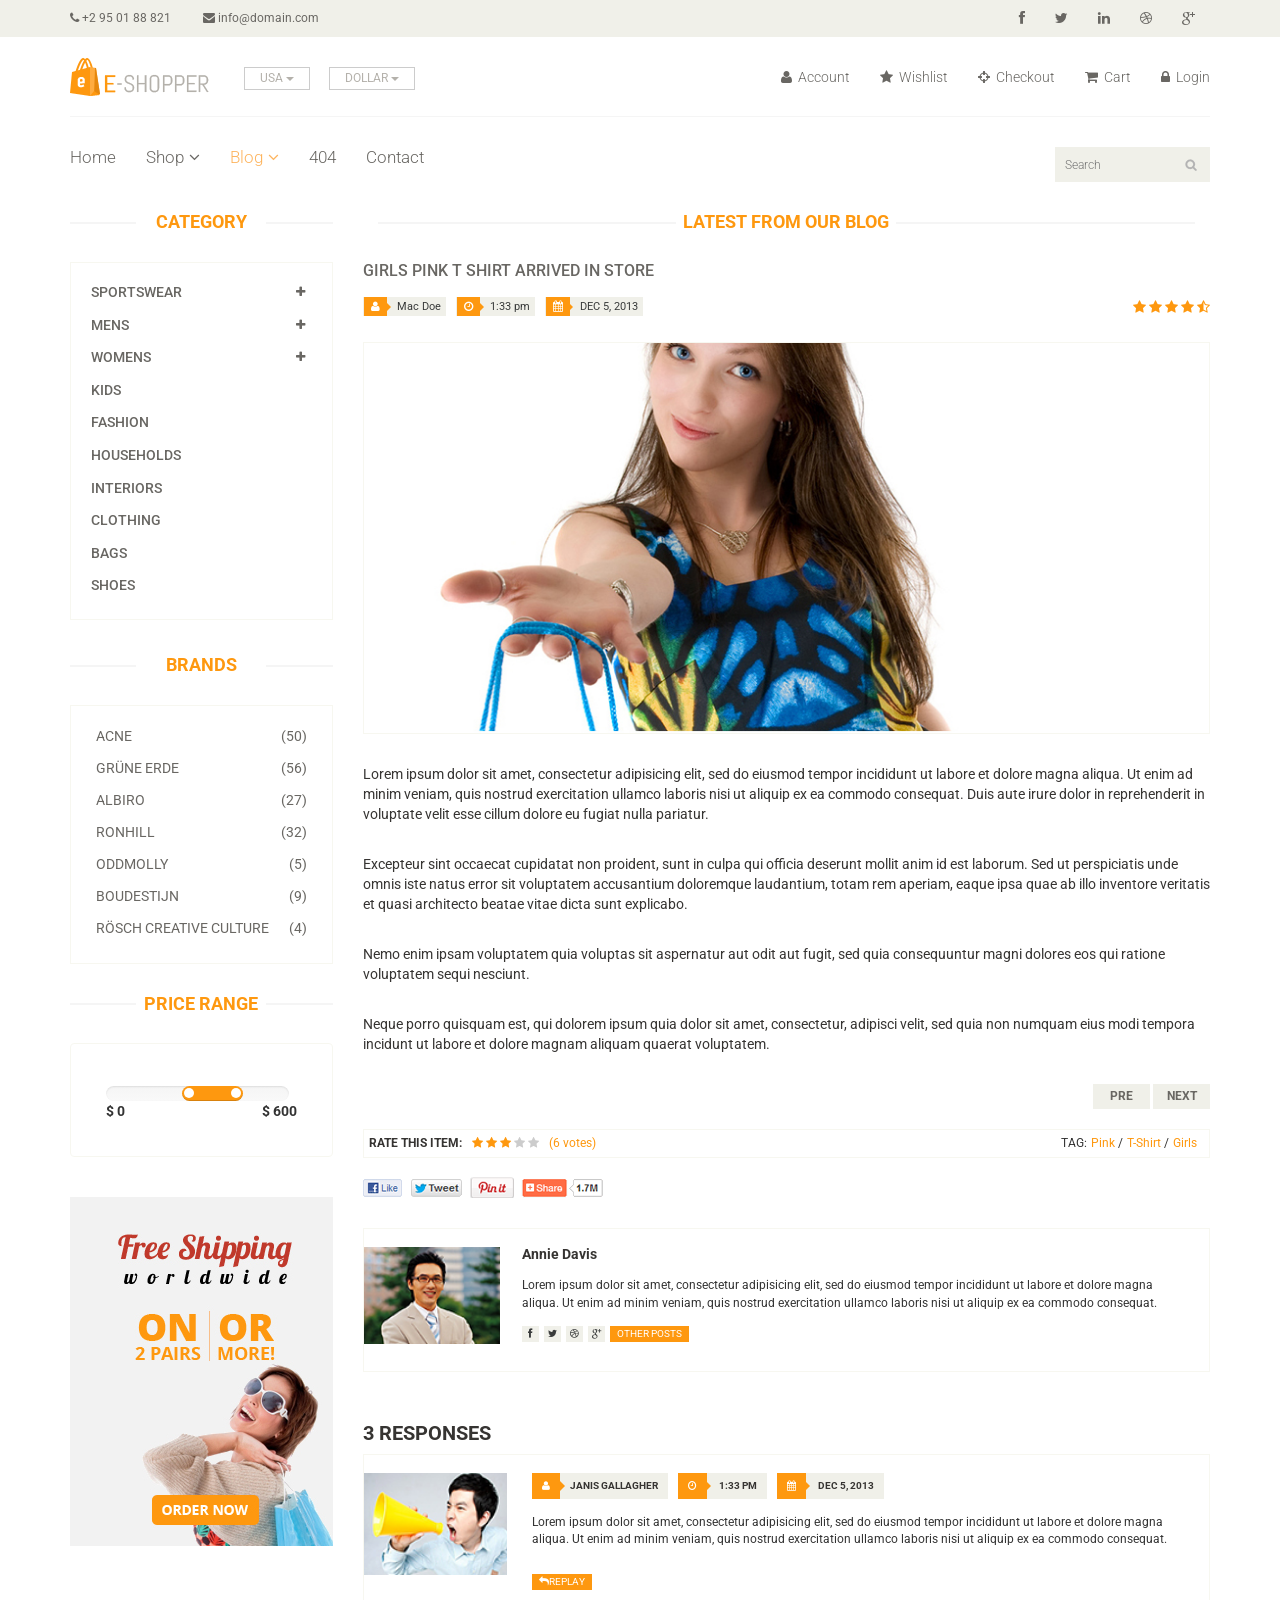
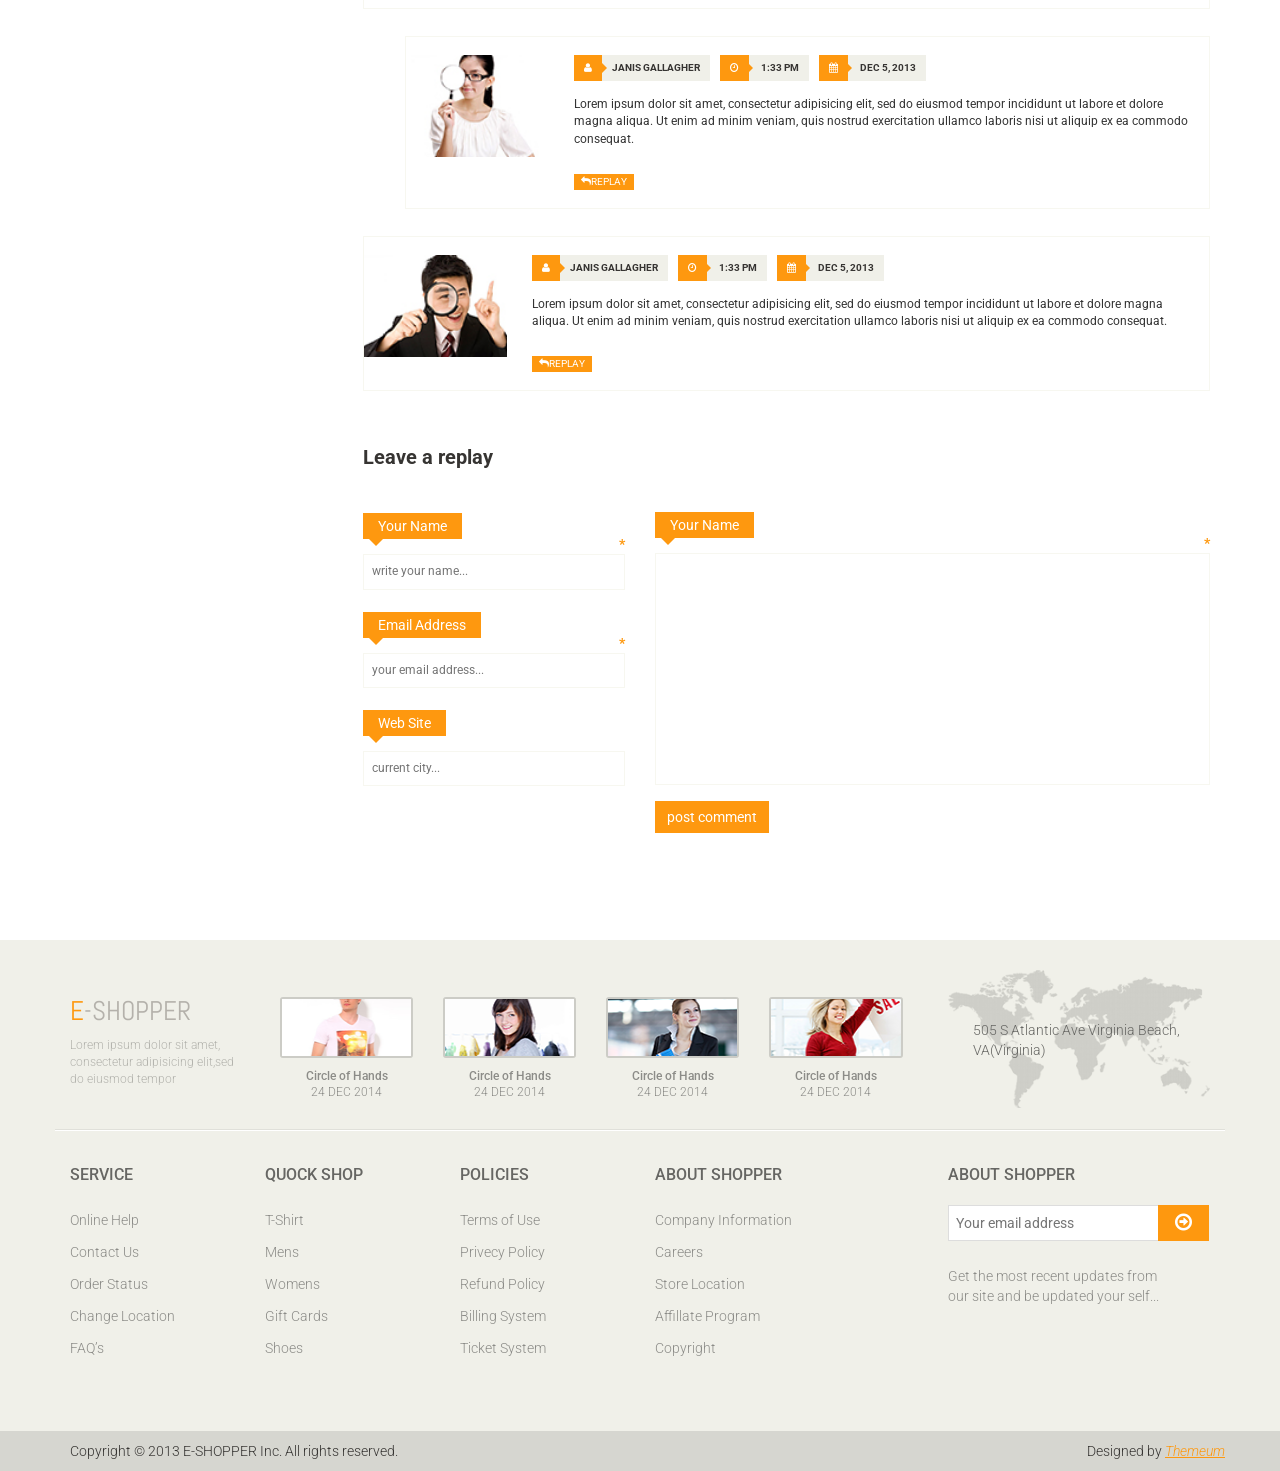
<file: E_shop/static/Eshopper/blog-single.html>
<!DOCTYPE html>
<html lang="en">
<head>
    <meta charset="utf-8">
    <meta name="viewport" content="width=device-width, initial-scale=1.0">
    <meta name="description" content="">
    <meta name="author" content="">
    <title>Blog Single | E-Shopper</title>
    <link href="css/bootstrap.min.css" rel="stylesheet">
    <link href="css/font-awesome.min.css" rel="stylesheet">
    <link href="css/prettyPhoto.css" rel="stylesheet">
    <link href="css/price-range.css" rel="stylesheet">
    <link href="css/animate.css" rel="stylesheet">
	<link href="css/main.css" rel="stylesheet">
	<link href="css/responsive.css" rel="stylesheet">
    <!--[if lt IE 9]>
    <script src="js/html5shiv.js"></script>
    <script src="js/respond.min.js"></script>
    <![endif]-->       
    <link rel="shortcut icon" href="images/ico/favicon.ico">
    <link rel="apple-touch-icon-precomposed" sizes="144x144" href="images/ico/apple-touch-icon-144-precomposed.png">
    <link rel="apple-touch-icon-precomposed" sizes="114x114" href="images/ico/apple-touch-icon-114-precomposed.png">
    <link rel="apple-touch-icon-precomposed" sizes="72x72" href="images/ico/apple-touch-icon-72-precomposed.png">
    <link rel="apple-touch-icon-precomposed" href="images/ico/apple-touch-icon-57-precomposed.png">
</head><!--/head-->

<body>
	<header id="header"><!--header-->
		<div class="header_top"><!--header_top-->
			<div class="container">
				<div class="row">
					<div class="col-sm-6">
						<div class="contactinfo">
							<ul class="nav nav-pills">
								<li><a href=""><i class="fa fa-phone"></i> +2 95 01 88 821</a></li>
								<li><a href=""><i class="fa fa-envelope"></i> info@domain.com</a></li>
							</ul>
						</div>
					</div>
					<div class="col-sm-6">
						<div class="social-icons pull-right">
							<ul class="nav navbar-nav">
								<li><a href=""><i class="fa fa-facebook"></i></a></li>
								<li><a href=""><i class="fa fa-twitter"></i></a></li>
								<li><a href=""><i class="fa fa-linkedin"></i></a></li>
								<li><a href=""><i class="fa fa-dribbble"></i></a></li>
								<li><a href=""><i class="fa fa-google-plus"></i></a></li>
							</ul>
						</div>
					</div>
				</div>
			</div>
		</div><!--/header_top-->
		
		<div class="header-middle"><!--header-middle-->
			<div class="container">
				<div class="row">
					<div class="col-sm-4">
						<div class="logo pull-left">
							<a href="index.html"><img src="images/home/logo.png" alt="" /></a>
						</div>
						<div class="btn-group pull-right">
							<div class="btn-group">
								<button type="button" class="btn btn-default dropdown-toggle usa" data-toggle="dropdown">
									USA
									<span class="caret"></span>
								</button>
								<ul class="dropdown-menu">
									<li><a href="">Canada</a></li>
									<li><a href="">UK</a></li>
								</ul>
							</div>
							
							<div class="btn-group">
								<button type="button" class="btn btn-default dropdown-toggle usa" data-toggle="dropdown">
									DOLLAR
									<span class="caret"></span>
								</button>
								<ul class="dropdown-menu">
									<li><a href="">Canadian Dollar</a></li>
									<li><a href="">Pound</a></li>
								</ul>
							</div>
						</div>
					</div>
					<div class="col-sm-8">
						<div class="shop-menu pull-right">
							<ul class="nav navbar-nav">
								<li><a href=""><i class="fa fa-user"></i> Account</a></li>
								<li><a href=""><i class="fa fa-star"></i> Wishlist</a></li>
								<li><a href="checkout.html"><i class="fa fa-crosshairs"></i> Checkout</a></li>
								<li><a href="cart.html"><i class="fa fa-shopping-cart"></i> Cart</a></li>
								<li><a href="login.html"><i class="fa fa-lock"></i> Login</a></li>
							</ul>
						</div>
					</div>
				</div>
			</div>
		</div><!--/header-middle-->
	
		<div class="header-bottom"><!--header-bottom-->
			<div class="container">
				<div class="row">
					<div class="col-sm-9">
						<div class="navbar-header">
							<button type="button" class="navbar-toggle" data-toggle="collapse" data-target=".navbar-collapse">
								<span class="sr-only">Toggle navigation</span>
								<span class="icon-bar"></span>
								<span class="icon-bar"></span>
								<span class="icon-bar"></span>
							</button>
						</div>
						<div class="mainmenu pull-left">
							<ul class="nav navbar-nav collapse navbar-collapse">
								<li><a href="index.html">Home</a></li>
								<li class="dropdown"><a href="#">Shop<i class="fa fa-angle-down"></i></a>
                                    <ul role="menu" class="sub-menu">
                                        <li><a href="shop.html">Products</a></li>
										<li><a href="product-details.html">Product Details</a></li> 
										<li><a href="checkout.html">Checkout</a></li> 
										<li><a href="cart.html">Cart</a></li> 
										<li><a href="login.html">Login</a></li> 
                                    </ul>
                                </li> 
								<li class="dropdown"><a href="#" class="active">Blog<i class="fa fa-angle-down"></i></a>
                                    <ul role="menu" class="sub-menu">
                                        <li><a href="blog.html">Blog List</a></li>
										<li><a href="blog-single.html" class="active">Blog Single</a></li>
                                    </ul>
                                </li> 
								<li><a href="404.html">404</a></li>
								<li><a href="contact-us.html">Contact</a></li>
							</ul>
						</div>
					</div>
					<div class="col-sm-3">
						<div class="search_box pull-right">
							<input type="text" placeholder="Search"/>
						</div>
					</div>
				</div>
			</div>
		</div><!--/header-bottom-->
	</header><!--/header-->
	
	<section>
		<div class="container">
			<div class="row">
				<div class="col-sm-3">
					<div class="left-sidebar">
						<h2>Category</h2>
						<div class="panel-group category-products" id="accordian"><!--category-productsr-->
							<div class="panel panel-default">
								<div class="panel-heading">
									<h4 class="panel-title">
										<a data-toggle="collapse" data-parent="#accordian" href="#sportswear">
											<span class="badge pull-right"><i class="fa fa-plus"></i></span>
											Sportswear
										</a>
									</h4>
								</div>
								<div id="sportswear" class="panel-collapse collapse">
									<div class="panel-body">
										<ul>
											<li><a href="">Nike </a></li>
											<li><a href="">Under Armour </a></li>
											<li><a href="">Adidas </a></li>
											<li><a href="">Puma</a></li>
											<li><a href="">ASICS </a></li>
										</ul>
									</div>
								</div>
							</div>
							<div class="panel panel-default">
								<div class="panel-heading">
									<h4 class="panel-title">
										<a data-toggle="collapse" data-parent="#accordian" href="#mens">
											<span class="badge pull-right"><i class="fa fa-plus"></i></span>
											Mens
										</a>
									</h4>
								</div>
								<div id="mens" class="panel-collapse collapse">
									<div class="panel-body">
										<ul>
											<li><a href="">Fendi</a></li>
											<li><a href="">Guess</a></li>
											<li><a href="">Valentino</a></li>
											<li><a href="">Dior</a></li>
											<li><a href="">Versace</a></li>
											<li><a href="">Armani</a></li>
											<li><a href="">Prada</a></li>
											<li><a href="">Dolce and Gabbana</a></li>
											<li><a href="">Chanel</a></li>
											<li><a href="">Gucci</a></li>
										</ul>
									</div>
								</div>
							</div>
							
							<div class="panel panel-default">
								<div class="panel-heading">
									<h4 class="panel-title">
										<a data-toggle="collapse" data-parent="#accordian" href="#womens">
											<span class="badge pull-right"><i class="fa fa-plus"></i></span>
											Womens
										</a>
									</h4>
								</div>
								<div id="womens" class="panel-collapse collapse">
									<div class="panel-body">
										<ul>
											<li><a href="">Fendi</a></li>
											<li><a href="">Guess</a></li>
											<li><a href="">Valentino</a></li>
											<li><a href="">Dior</a></li>
											<li><a href="">Versace</a></li>
										</ul>
									</div>
								</div>
							</div>
							<div class="panel panel-default">
								<div class="panel-heading">
									<h4 class="panel-title"><a href="#">Kids</a></h4>
								</div>
							</div>
							<div class="panel panel-default">
								<div class="panel-heading">
									<h4 class="panel-title"><a href="#">Fashion</a></h4>
								</div>
							</div>
							<div class="panel panel-default">
								<div class="panel-heading">
									<h4 class="panel-title"><a href="#">Households</a></h4>
								</div>
							</div>
							<div class="panel panel-default">
								<div class="panel-heading">
									<h4 class="panel-title"><a href="#">Interiors</a></h4>
								</div>
							</div>
							<div class="panel panel-default">
								<div class="panel-heading">
									<h4 class="panel-title"><a href="#">Clothing</a></h4>
								</div>
							</div>
							<div class="panel panel-default">
								<div class="panel-heading">
									<h4 class="panel-title"><a href="#">Bags</a></h4>
								</div>
							</div>
							<div class="panel panel-default">
								<div class="panel-heading">
									<h4 class="panel-title"><a href="#">Shoes</a></h4>
								</div>
							</div>
						</div><!--/category-products-->
					
						<div class="brands_products"><!--brands_products-->
							<h2>Brands</h2>
							<div class="brands-name">
								<ul class="nav nav-pills nav-stacked">
									<li><a href=""> <span class="pull-right">(50)</span>Acne</a></li>
									<li><a href=""> <span class="pull-right">(56)</span>Grüne Erde</a></li>
									<li><a href=""> <span class="pull-right">(27)</span>Albiro</a></li>
									<li><a href=""> <span class="pull-right">(32)</span>Ronhill</a></li>
									<li><a href=""> <span class="pull-right">(5)</span>Oddmolly</a></li>
									<li><a href=""> <span class="pull-right">(9)</span>Boudestijn</a></li>
									<li><a href=""> <span class="pull-right">(4)</span>Rösch creative culture</a></li>
								</ul>
							</div>
						</div><!--/brands_products-->
						
						<div class="price-range"><!--price-range-->
							<h2>Price Range</h2>
							<div class="well">
								 <input type="text" class="span2" value="" data-slider-min="0" data-slider-max="600" data-slider-step="5" data-slider-value="[250,450]" id="sl2" ><br />
								 <b>$ 0</b> <b class="pull-right">$ 600</b>
							</div>
						</div><!--/price-range-->
						
						<div class="shipping text-center"><!--shipping-->
							<img src="images/home/shipping.jpg" alt="" />
						</div><!--/shipping-->
					</div>
				</div>
				<div class="col-sm-9">
					<div class="blog-post-area">
						<h2 class="title text-center">Latest From our Blog</h2>
						<div class="single-blog-post">
							<h3>Girls Pink T Shirt arrived in store</h3>
							<div class="post-meta">
								<ul>
									<li><i class="fa fa-user"></i> Mac Doe</li>
									<li><i class="fa fa-clock-o"></i> 1:33 pm</li>
									<li><i class="fa fa-calendar"></i> DEC 5, 2013</li>
								</ul>
								<span>
									<i class="fa fa-star"></i>
									<i class="fa fa-star"></i>
									<i class="fa fa-star"></i>
									<i class="fa fa-star"></i>
									<i class="fa fa-star-half-o"></i>
								</span>
							</div>
							<a href="">
								<img src="images/blog/blog-one.jpg" alt="">
							</a>
							<p>
								Lorem ipsum dolor sit amet, consectetur adipisicing elit, sed do eiusmod tempor incididunt ut labore et dolore magna aliqua. Ut enim ad minim veniam, quis nostrud exercitation ullamco laboris nisi ut aliquip ex ea commodo consequat. Duis aute irure dolor in reprehenderit in voluptate velit esse cillum dolore eu fugiat nulla pariatur.</p> <br>

							<p>
								Excepteur sint occaecat cupidatat non proident, sunt in culpa qui officia deserunt mollit anim id est laborum. Sed ut perspiciatis unde omnis iste natus error sit voluptatem accusantium doloremque laudantium, totam rem aperiam, eaque ipsa quae ab illo inventore veritatis et quasi architecto beatae vitae dicta sunt explicabo.</p> <br>

							<p>
								Nemo enim ipsam voluptatem quia voluptas sit aspernatur aut odit aut fugit, sed quia consequuntur magni dolores eos qui ratione voluptatem sequi nesciunt.</p> <br>

							<p>
								Neque porro quisquam est, qui dolorem ipsum quia dolor sit amet, consectetur, adipisci velit, sed quia non numquam eius modi tempora incidunt ut labore et dolore magnam aliquam quaerat voluptatem.
							</p>
							<div class="pager-area">
								<ul class="pager pull-right">
									<li><a href="#">Pre</a></li>
									<li><a href="#">Next</a></li>
								</ul>
							</div>
						</div>
					</div><!--/blog-post-area-->

					<div class="rating-area">
						<ul class="ratings">
							<li class="rate-this">Rate this item:</li>
							<li>
								<i class="fa fa-star color"></i>
								<i class="fa fa-star color"></i>
								<i class="fa fa-star color"></i>
								<i class="fa fa-star"></i>
								<i class="fa fa-star"></i>
							</li>
							<li class="color">(6 votes)</li>
						</ul>
						<ul class="tag">
							<li>TAG:</li>
							<li><a class="color" href="">Pink <span>/</span></a></li>
							<li><a class="color" href="">T-Shirt <span>/</span></a></li>
							<li><a class="color" href="">Girls</a></li>
						</ul>
					</div><!--/rating-area-->

					<div class="socials-share">
						<a href=""><img src="images/blog/socials.png" alt=""></a>
					</div><!--/socials-share-->

					<div class="media commnets">
						<a class="pull-left" href="#">
							<img class="media-object" src="images/blog/man-one.jpg" alt="">
						</a>
						<div class="media-body">
							<h4 class="media-heading">Annie Davis</h4>
							<p>Lorem ipsum dolor sit amet, consectetur adipisicing elit, sed do eiusmod tempor incididunt ut labore et dolore magna aliqua.  Ut enim ad minim veniam, quis nostrud exercitation ullamco laboris nisi ut aliquip ex ea commodo consequat.</p>
							<div class="blog-socials">
								<ul>
									<li><a href=""><i class="fa fa-facebook"></i></a></li>
									<li><a href=""><i class="fa fa-twitter"></i></a></li>
									<li><a href=""><i class="fa fa-dribbble"></i></a></li>
									<li><a href=""><i class="fa fa-google-plus"></i></a></li>
								</ul>
								<a class="btn btn-primary" href="">Other Posts</a>
							</div>
						</div>
					</div><!--Comments-->
					<div class="response-area">
						<h2>3 RESPONSES</h2>
						<ul class="media-list">
							<li class="media">
								
								<a class="pull-left" href="#">
									<img class="media-object" src="images/blog/man-two.jpg" alt="">
								</a>
								<div class="media-body">
									<ul class="sinlge-post-meta">
										<li><i class="fa fa-user"></i>Janis Gallagher</li>
										<li><i class="fa fa-clock-o"></i> 1:33 pm</li>
										<li><i class="fa fa-calendar"></i> DEC 5, 2013</li>
									</ul>
									<p>Lorem ipsum dolor sit amet, consectetur adipisicing elit, sed do eiusmod tempor incididunt ut labore et dolore magna aliqua.  Ut enim ad minim veniam, quis nostrud exercitation ullamco laboris nisi ut aliquip ex ea commodo consequat.</p>
									<a class="btn btn-primary" href=""><i class="fa fa-reply"></i>Replay</a>
								</div>
							</li>
							<li class="media second-media">
								<a class="pull-left" href="#">
									<img class="media-object" src="images/blog/man-three.jpg" alt="">
								</a>
								<div class="media-body">
									<ul class="sinlge-post-meta">
										<li><i class="fa fa-user"></i>Janis Gallagher</li>
										<li><i class="fa fa-clock-o"></i> 1:33 pm</li>
										<li><i class="fa fa-calendar"></i> DEC 5, 2013</li>
									</ul>
									<p>Lorem ipsum dolor sit amet, consectetur adipisicing elit, sed do eiusmod tempor incididunt ut labore et dolore magna aliqua.  Ut enim ad minim veniam, quis nostrud exercitation ullamco laboris nisi ut aliquip ex ea commodo consequat.</p>
									<a class="btn btn-primary" href=""><i class="fa fa-reply"></i>Replay</a>
								</div>
							</li>
							<li class="media">
								<a class="pull-left" href="#">
									<img class="media-object" src="images/blog/man-four.jpg" alt="">
								</a>
								<div class="media-body">
									<ul class="sinlge-post-meta">
										<li><i class="fa fa-user"></i>Janis Gallagher</li>
										<li><i class="fa fa-clock-o"></i> 1:33 pm</li>
										<li><i class="fa fa-calendar"></i> DEC 5, 2013</li>
									</ul>
									<p>Lorem ipsum dolor sit amet, consectetur adipisicing elit, sed do eiusmod tempor incididunt ut labore et dolore magna aliqua.  Ut enim ad minim veniam, quis nostrud exercitation ullamco laboris nisi ut aliquip ex ea commodo consequat.</p>
									<a class="btn btn-primary" href=""><i class="fa fa-reply"></i>Replay</a>
								</div>
							</li>
						</ul>					
					</div><!--/Response-area-->
					<div class="replay-box">
						<div class="row">
							<div class="col-sm-4">
								<h2>Leave a replay</h2>
								<form>
									<div class="blank-arrow">
										<label>Your Name</label>
									</div>
									<span>*</span>
									<input type="text" placeholder="write your name...">
									<div class="blank-arrow">
										<label>Email Address</label>
									</div>
									<span>*</span>
									<input type="email" placeholder="your email address...">
									<div class="blank-arrow">
										<label>Web Site</label>
									</div>
									<input type="email" placeholder="current city...">
								</form>
							</div>
							<div class="col-sm-8">
								<div class="text-area">
									<div class="blank-arrow">
										<label>Your Name</label>
									</div>
									<span>*</span>
									<textarea name="message" rows="11"></textarea>
									<a class="btn btn-primary" href="">post comment</a>
								</div>
							</div>
						</div>
					</div><!--/Repaly Box-->
				</div>	
			</div>
		</div>
	</section>
	
	<footer id="footer"><!--Footer-->
		<div class="footer-top">
			<div class="container">
				<div class="row">
					<div class="col-sm-2">
						<div class="companyinfo">
							<h2><span>e</span>-shopper</h2>
							<p>Lorem ipsum dolor sit amet, consectetur adipisicing elit,sed do eiusmod tempor</p>
						</div>
					</div>
					<div class="col-sm-7">
						<div class="col-sm-3">
							<div class="video-gallery text-center">
								<a href="#">
									<div class="iframe-img">
										<img src="images/home/iframe1.png" alt="" />
									</div>
									<div class="overlay-icon">
										<i class="fa fa-play-circle-o"></i>
									</div>
								</a>
								<p>Circle of Hands</p>
								<h2>24 DEC 2014</h2>
							</div>
						</div>
						
						<div class="col-sm-3">
							<div class="video-gallery text-center">
								<a href="#">
									<div class="iframe-img">
										<img src="images/home/iframe2.png" alt="" />
									</div>
									<div class="overlay-icon">
										<i class="fa fa-play-circle-o"></i>
									</div>
								</a>
								<p>Circle of Hands</p>
								<h2>24 DEC 2014</h2>
							</div>
						</div>
						
						<div class="col-sm-3">
							<div class="video-gallery text-center">
								<a href="#">
									<div class="iframe-img">
										<img src="images/home/iframe3.png" alt="" />
									</div>
									<div class="overlay-icon">
										<i class="fa fa-play-circle-o"></i>
									</div>
								</a>
								<p>Circle of Hands</p>
								<h2>24 DEC 2014</h2>
							</div>
						</div>
						
						<div class="col-sm-3">
							<div class="video-gallery text-center">
								<a href="#">
									<div class="iframe-img">
										<img src="images/home/iframe4.png" alt="" />
									</div>
									<div class="overlay-icon">
										<i class="fa fa-play-circle-o"></i>
									</div>
								</a>
								<p>Circle of Hands</p>
								<h2>24 DEC 2014</h2>
							</div>
						</div>
					</div>
					<div class="col-sm-3">
						<div class="address">
							<img src="images/home/map.png" alt="" />
							<p>505 S Atlantic Ave Virginia Beach, VA(Virginia)</p>
						</div>
					</div>
				</div>
			</div>
		</div>
		
		<div class="footer-widget">
			<div class="container">
				<div class="row">
					<div class="col-sm-2">
						<div class="single-widget">
							<h2>Service</h2>
							<ul class="nav nav-pills nav-stacked">
								<li><a href="">Online Help</a></li>
								<li><a href="">Contact Us</a></li>
								<li><a href="">Order Status</a></li>
								<li><a href="">Change Location</a></li>
								<li><a href="">FAQ’s</a></li>
							</ul>
						</div>
					</div>
					<div class="col-sm-2">
						<div class="single-widget">
							<h2>Quock Shop</h2>
							<ul class="nav nav-pills nav-stacked">
								<li><a href="">T-Shirt</a></li>
								<li><a href="">Mens</a></li>
								<li><a href="">Womens</a></li>
								<li><a href="">Gift Cards</a></li>
								<li><a href="">Shoes</a></li>
							</ul>
						</div>
					</div>
					<div class="col-sm-2">
						<div class="single-widget">
							<h2>Policies</h2>
							<ul class="nav nav-pills nav-stacked">
								<li><a href="">Terms of Use</a></li>
								<li><a href="">Privecy Policy</a></li>
								<li><a href="">Refund Policy</a></li>
								<li><a href="">Billing System</a></li>
								<li><a href="">Ticket System</a></li>
							</ul>
						</div>
					</div>
					<div class="col-sm-2">
						<div class="single-widget">
							<h2>About Shopper</h2>
							<ul class="nav nav-pills nav-stacked">
								<li><a href="">Company Information</a></li>
								<li><a href="">Careers</a></li>
								<li><a href="">Store Location</a></li>
								<li><a href="">Affillate Program</a></li>
								<li><a href="">Copyright</a></li>
							</ul>
						</div>
					</div>
					<div class="col-sm-3 col-sm-offset-1">
						<div class="single-widget">
							<h2>About Shopper</h2>
							<form action="#" class="searchform">
								<input type="text" placeholder="Your email address" />
								<button type="submit" class="btn btn-default"><i class="fa fa-arrow-circle-o-right"></i></button>
								<p>Get the most recent updates from <br />our site and be updated your self...</p>
							</form>
						</div>
					</div>
					
				</div>
			</div>
		</div>
		
		<div class="footer-bottom">
			<div class="container">
				<div class="row">
					<p class="pull-left">Copyright © 2013 E-SHOPPER Inc. All rights reserved.</p>
					<p class="pull-right">Designed by <span><a target="_blank" href="http://www.themeum.com">Themeum</a></span></p>
				</div>
			</div>
		</div>
		
	</footer><!--/Footer-->
	

  
    <script src="js/jquery.js"></script>
	<script src="js/price-range.js"></script>
	<script src="js/jquery.scrollUp.min.js"></script>
	<script src="js/bootstrap.min.js"></script>
    <script src="js/jquery.prettyPhoto.js"></script>
    <script src="js/main.js"></script>
</body>
</html>
</file>
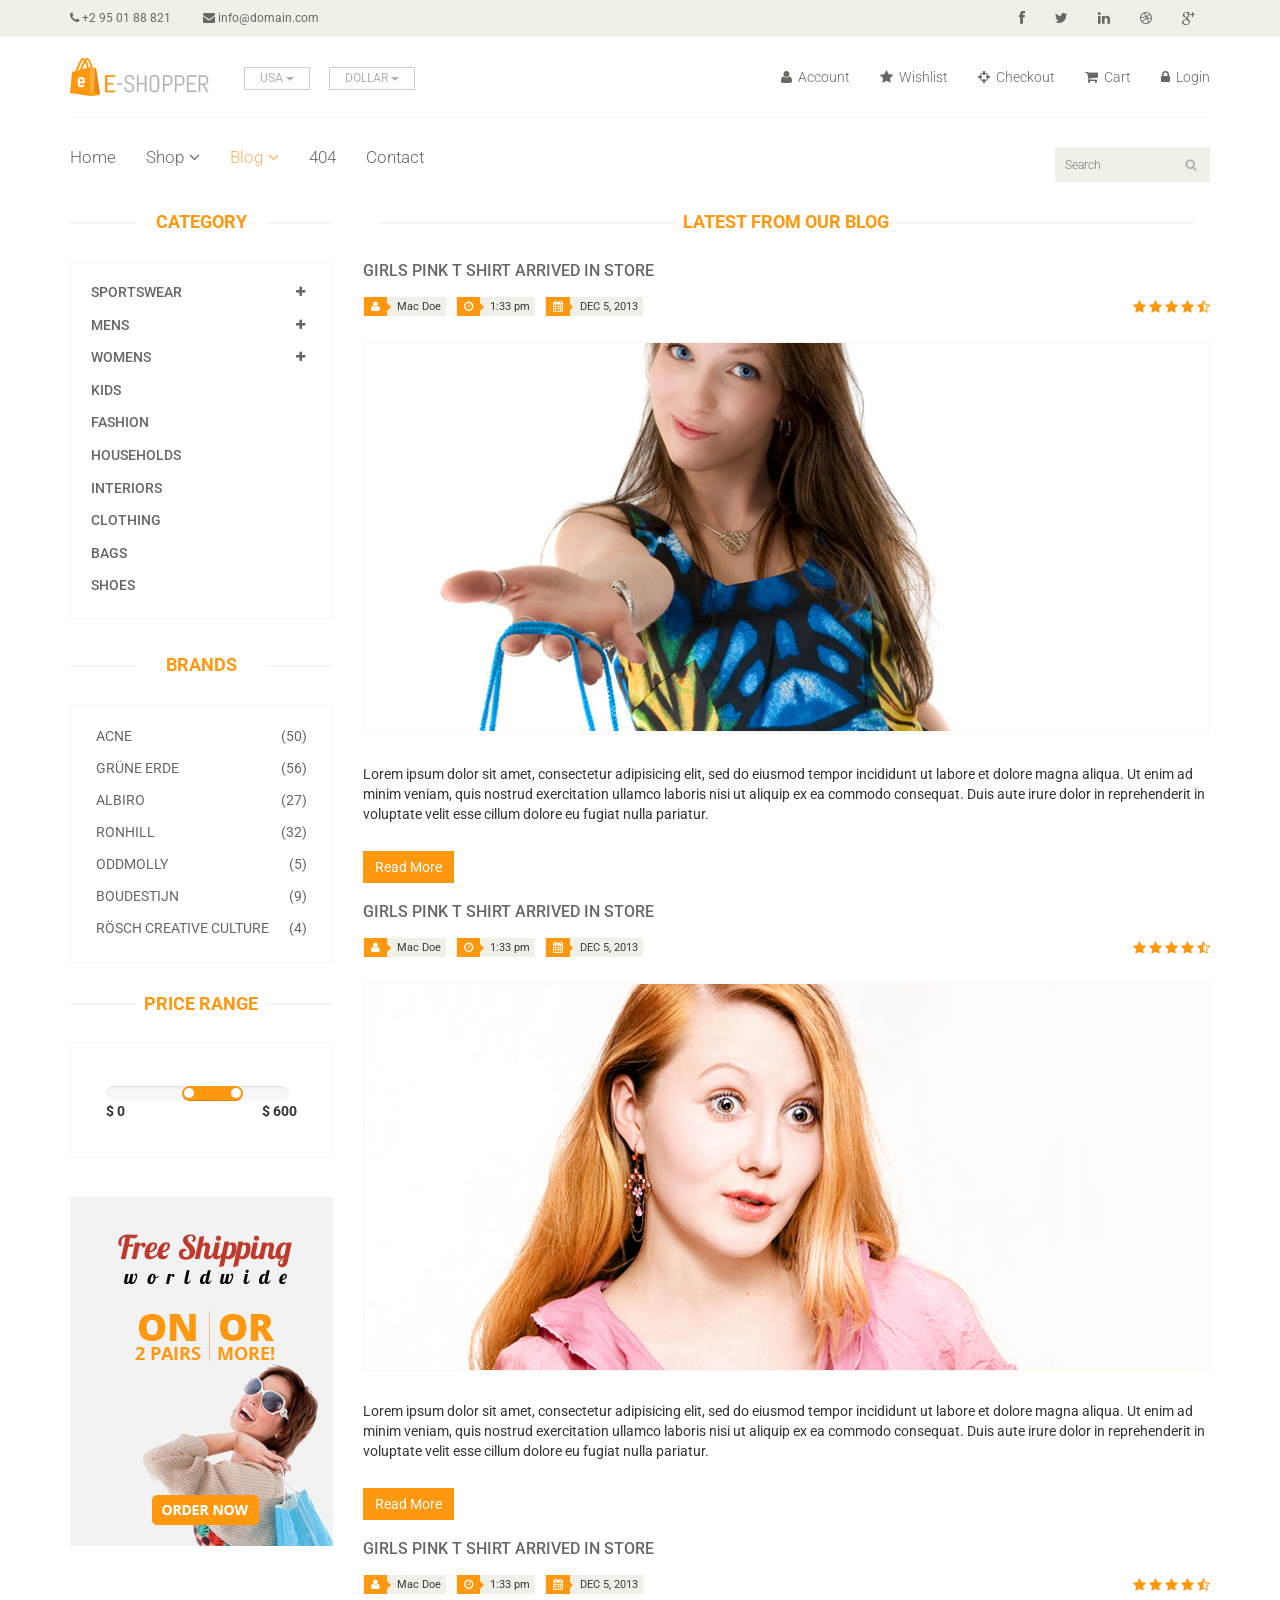
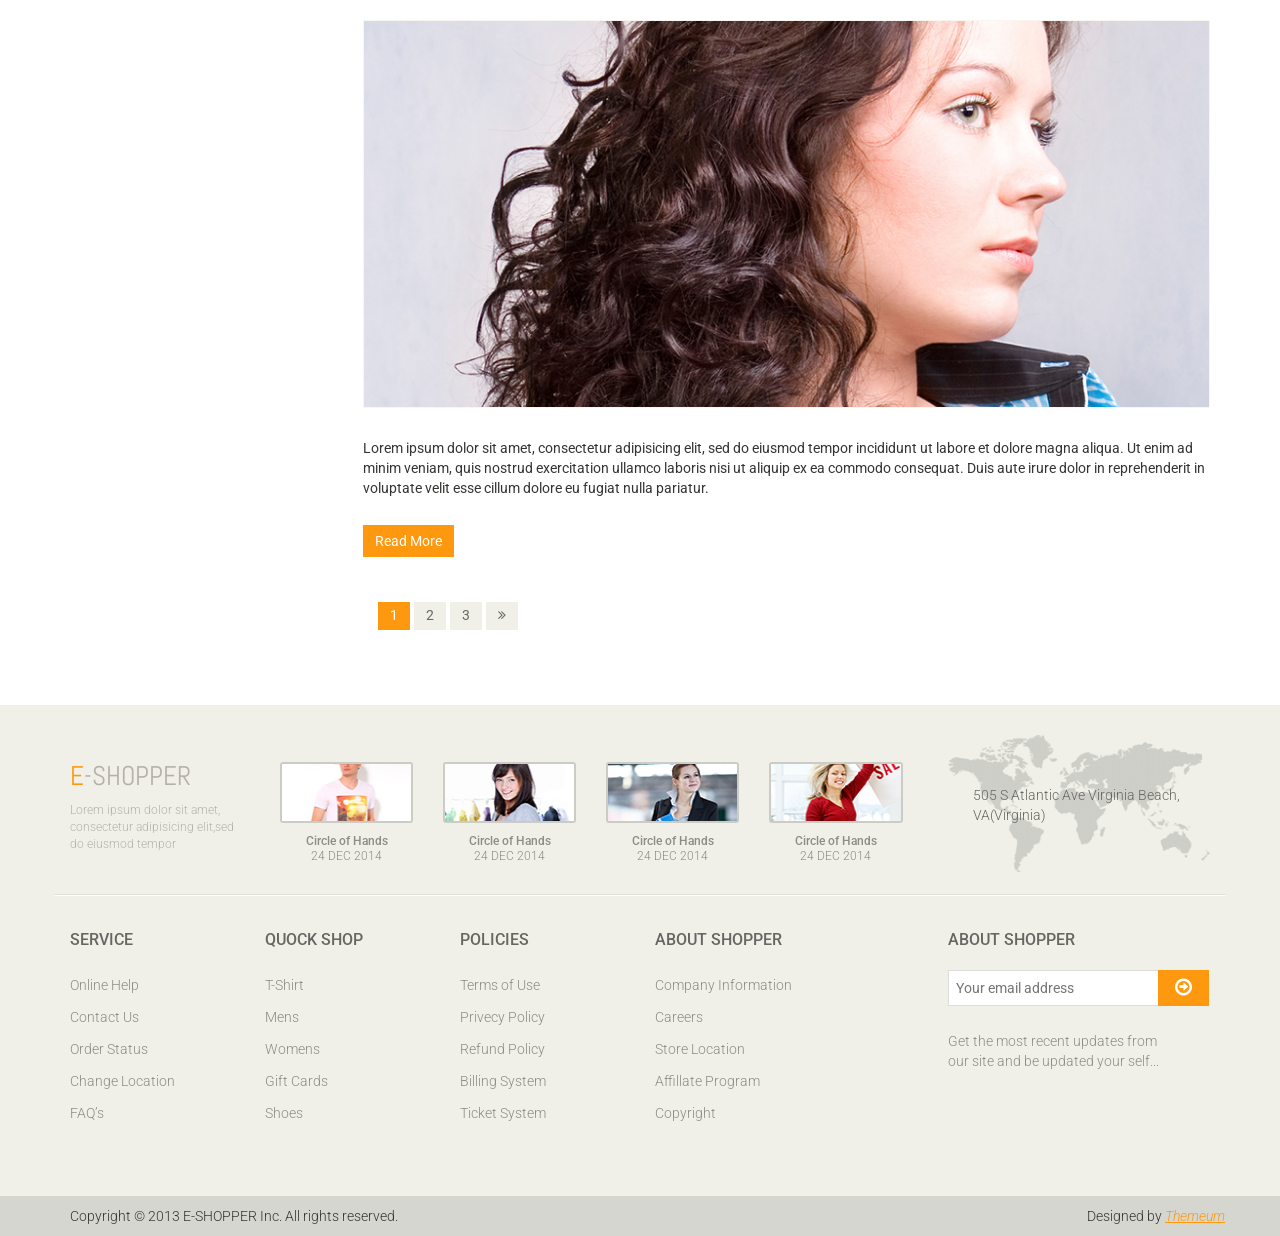
<file: E_shop/static/Eshopper/blog.html>
<!DOCTYPE html>
<html lang="en">
<head>
    <meta charset="utf-8">
    <meta name="viewport" content="width=device-width, initial-scale=1.0">
    <meta name="description" content="">
    <meta name="author" content="">
    <title>Blog | E-Shopper</title>
    <link href="css/bootstrap.min.css" rel="stylesheet">
    <link href="css/font-awesome.min.css" rel="stylesheet">
    <link href="css/prettyPhoto.css" rel="stylesheet">
    <link href="css/price-range.css" rel="stylesheet">
    <link href="css/animate.css" rel="stylesheet">
	<link href="css/main.css" rel="stylesheet">
	<link href="css/responsive.css" rel="stylesheet">
    <!--[if lt IE 9]>
    <script src="js/html5shiv.js"></script>
    <script src="js/respond.min.js"></script>
    <![endif]-->       
    <link rel="shortcut icon" href="images/ico/favicon.ico">
    <link rel="apple-touch-icon-precomposed" sizes="144x144" href="images/ico/apple-touch-icon-144-precomposed.png">
    <link rel="apple-touch-icon-precomposed" sizes="114x114" href="images/ico/apple-touch-icon-114-precomposed.png">
    <link rel="apple-touch-icon-precomposed" sizes="72x72" href="images/ico/apple-touch-icon-72-precomposed.png">
    <link rel="apple-touch-icon-precomposed" href="images/ico/apple-touch-icon-57-precomposed.png">
</head><!--/head-->

<body>
	<header id="header"><!--header-->
		<div class="header_top"><!--header_top-->
			<div class="container">
				<div class="row">
					<div class="col-sm-6">
						<div class="contactinfo">
							<ul class="nav nav-pills">
								<li><a href=""><i class="fa fa-phone"></i> +2 95 01 88 821</a></li>
								<li><a href=""><i class="fa fa-envelope"></i> info@domain.com</a></li>
							</ul>
						</div>
					</div>
					<div class="col-sm-6">
						<div class="social-icons pull-right">
							<ul class="nav navbar-nav">
								<li><a href=""><i class="fa fa-facebook"></i></a></li>
								<li><a href=""><i class="fa fa-twitter"></i></a></li>
								<li><a href=""><i class="fa fa-linkedin"></i></a></li>
								<li><a href=""><i class="fa fa-dribbble"></i></a></li>
								<li><a href=""><i class="fa fa-google-plus"></i></a></li>
							</ul>
						</div>
					</div>
				</div>
			</div>
		</div><!--/header_top-->
		
		<div class="header-middle"><!--header-middle-->
			<div class="container">
				<div class="row">
					<div class="col-sm-4">
						<div class="logo pull-left">
							<a href="index.html"><img src="images/home/logo.png" alt="" /></a>
						</div>
						<div class="btn-group pull-right">
							<div class="btn-group">
								<button type="button" class="btn btn-default dropdown-toggle usa" data-toggle="dropdown">
									USA
									<span class="caret"></span>
								</button>
								<ul class="dropdown-menu">
									<li><a href="">Canada</a></li>
									<li><a href="">UK</a></li>
								</ul>
							</div>
							
							<div class="btn-group">
								<button type="button" class="btn btn-default dropdown-toggle usa" data-toggle="dropdown">
									DOLLAR
									<span class="caret"></span>
								</button>
								<ul class="dropdown-menu">
									<li><a href="">Canadian Dollar</a></li>
									<li><a href="">Pound</a></li>
								</ul>
							</div>
						</div>
					</div>
					<div class="col-sm-8">
						<div class="shop-menu pull-right">
							<ul class="nav navbar-nav">
								<li><a href=""><i class="fa fa-user"></i> Account</a></li>
								<li><a href=""><i class="fa fa-star"></i> Wishlist</a></li>
								<li><a href="checkout.html"><i class="fa fa-crosshairs"></i> Checkout</a></li>
								<li><a href="cart.html"><i class="fa fa-shopping-cart"></i> Cart</a></li>
								<li><a href="login.html"><i class="fa fa-lock"></i> Login</a></li>
							</ul>
						</div>
					</div>
				</div>
			</div>
		</div><!--/header-middle-->
	
		<div class="header-bottom"><!--header-bottom-->
			<div class="container">
				<div class="row">
					<div class="col-sm-9">
						<div class="navbar-header">
							<button type="button" class="navbar-toggle" data-toggle="collapse" data-target=".navbar-collapse">
								<span class="sr-only">Toggle navigation</span>
								<span class="icon-bar"></span>
								<span class="icon-bar"></span>
								<span class="icon-bar"></span>
							</button>
						</div>
						<div class="mainmenu pull-left">
							<ul class="nav navbar-nav collapse navbar-collapse">
								<li><a href="index.html">Home</a></li>
								<li class="dropdown"><a href="#">Shop<i class="fa fa-angle-down"></i></a>
                                    <ul role="menu" class="sub-menu">
                                        <li><a href="shop.html">Products</a></li>
										<li><a href="product-details.html">Product Details</a></li> 
										<li><a href="checkout.html">Checkout</a></li> 
										<li><a href="cart.html">Cart</a></li> 
										<li><a href="login.html">Login</a></li> 
                                    </ul>
                                </li> 
								<li class="dropdown"><a href="#" class="active">Blog<i class="fa fa-angle-down"></i></a>
                                    <ul role="menu" class="sub-menu">
                                        <li><a href="blog.html" class="active">Blog List</a></li>
										<li><a href="blog-single.html">Blog Single</a></li>
                                    </ul>
                                </li> 
								<li><a href="404.html">404</a></li>
								<li><a href="contact-us.html">Contact</a></li>
							</ul>
						</div>
					</div>
					<div class="col-sm-3">
						<div class="search_box pull-right">
							<input type="text" placeholder="Search"/>
						</div>
					</div>
				</div>
			</div>
		</div><!--/header-bottom-->
	</header><!--/header-->
	
	<section>
		<div class="container">
			<div class="row">
				<div class="col-sm-3">
					<div class="left-sidebar">
						<h2>Category</h2>
						<div class="panel-group category-products" id="accordian"><!--category-productsr-->
							<div class="panel panel-default">
								<div class="panel-heading">
									<h4 class="panel-title">
										<a data-toggle="collapse" data-parent="#accordian" href="#sportswear">
											<span class="badge pull-right"><i class="fa fa-plus"></i></span>
											Sportswear
										</a>
									</h4>
								</div>
								<div id="sportswear" class="panel-collapse collapse">
									<div class="panel-body">
										<ul>
											<li><a href="">Nike </a></li>
											<li><a href="">Under Armour </a></li>
											<li><a href="">Adidas </a></li>
											<li><a href="">Puma</a></li>
											<li><a href="">ASICS </a></li>
										</ul>
									</div>
								</div>
							</div>
							<div class="panel panel-default">
								<div class="panel-heading">
									<h4 class="panel-title">
										<a data-toggle="collapse" data-parent="#accordian" href="#mens">
											<span class="badge pull-right"><i class="fa fa-plus"></i></span>
											Mens
										</a>
									</h4>
								</div>
								<div id="mens" class="panel-collapse collapse">
									<div class="panel-body">
										<ul>
											<li><a href="">Fendi</a></li>
											<li><a href="">Guess</a></li>
											<li><a href="">Valentino</a></li>
											<li><a href="">Dior</a></li>
											<li><a href="">Versace</a></li>
											<li><a href="">Armani</a></li>
											<li><a href="">Prada</a></li>
											<li><a href="">Dolce and Gabbana</a></li>
											<li><a href="">Chanel</a></li>
											<li><a href="">Gucci</a></li>
										</ul>
									</div>
								</div>
							</div>
							
							<div class="panel panel-default">
								<div class="panel-heading">
									<h4 class="panel-title">
										<a data-toggle="collapse" data-parent="#accordian" href="#womens">
											<span class="badge pull-right"><i class="fa fa-plus"></i></span>
											Womens
										</a>
									</h4>
								</div>
								<div id="womens" class="panel-collapse collapse">
									<div class="panel-body">
										<ul>
											<li><a href="">Fendi</a></li>
											<li><a href="">Guess</a></li>
											<li><a href="">Valentino</a></li>
											<li><a href="">Dior</a></li>
											<li><a href="">Versace</a></li>
										</ul>
									</div>
								</div>
							</div>
							<div class="panel panel-default">
								<div class="panel-heading">
									<h4 class="panel-title"><a href="#">Kids</a></h4>
								</div>
							</div>
							<div class="panel panel-default">
								<div class="panel-heading">
									<h4 class="panel-title"><a href="#">Fashion</a></h4>
								</div>
							</div>
							<div class="panel panel-default">
								<div class="panel-heading">
									<h4 class="panel-title"><a href="#">Households</a></h4>
								</div>
							</div>
							<div class="panel panel-default">
								<div class="panel-heading">
									<h4 class="panel-title"><a href="#">Interiors</a></h4>
								</div>
							</div>
							<div class="panel panel-default">
								<div class="panel-heading">
									<h4 class="panel-title"><a href="#">Clothing</a></h4>
								</div>
							</div>
							<div class="panel panel-default">
								<div class="panel-heading">
									<h4 class="panel-title"><a href="#">Bags</a></h4>
								</div>
							</div>
							<div class="panel panel-default">
								<div class="panel-heading">
									<h4 class="panel-title"><a href="#">Shoes</a></h4>
								</div>
							</div>
						</div><!--/category-products-->
					
						<div class="brands_products"><!--brands_products-->
							<h2>Brands</h2>
							<div class="brands-name">
								<ul class="nav nav-pills nav-stacked">
									<li><a href=""> <span class="pull-right">(50)</span>Acne</a></li>
									<li><a href=""> <span class="pull-right">(56)</span>Grüne Erde</a></li>
									<li><a href=""> <span class="pull-right">(27)</span>Albiro</a></li>
									<li><a href=""> <span class="pull-right">(32)</span>Ronhill</a></li>
									<li><a href=""> <span class="pull-right">(5)</span>Oddmolly</a></li>
									<li><a href=""> <span class="pull-right">(9)</span>Boudestijn</a></li>
									<li><a href=""> <span class="pull-right">(4)</span>Rösch creative culture</a></li>
								</ul>
							</div>
						</div><!--/brands_products-->
						
						<div class="price-range"><!--price-range-->
							<h2>Price Range</h2>
							<div class="well">
								 <input type="text" class="span2" value="" data-slider-min="0" data-slider-max="600" data-slider-step="5" data-slider-value="[250,450]" id="sl2" ><br />
								 <b>$ 0</b> <b class="pull-right">$ 600</b>
							</div>
						</div><!--/price-range-->
						
						<div class="shipping text-center"><!--shipping-->
							<img src="images/home/shipping.jpg" alt="" />
						</div><!--/shipping-->
					</div>
				</div>
				<div class="col-sm-9">
					<div class="blog-post-area">
						<h2 class="title text-center">Latest From our Blog</h2>
						<div class="single-blog-post">
							<h3>Girls Pink T Shirt arrived in store</h3>
							<div class="post-meta">
								<ul>
									<li><i class="fa fa-user"></i> Mac Doe</li>
									<li><i class="fa fa-clock-o"></i> 1:33 pm</li>
									<li><i class="fa fa-calendar"></i> DEC 5, 2013</li>
								</ul>
								<span>
										<i class="fa fa-star"></i>
										<i class="fa fa-star"></i>
										<i class="fa fa-star"></i>
										<i class="fa fa-star"></i>
										<i class="fa fa-star-half-o"></i>
								</span>
							</div>
							<a href="">
								<img src="images/blog/blog-one.jpg" alt="">
							</a>
							<p>Lorem ipsum dolor sit amet, consectetur adipisicing elit, sed do eiusmod tempor incididunt ut labore et dolore magna aliqua. Ut enim ad minim veniam, quis nostrud exercitation ullamco laboris nisi ut aliquip ex ea commodo consequat. Duis aute irure dolor in reprehenderit in voluptate velit esse cillum dolore eu fugiat nulla pariatur.</p>
							<a  class="btn btn-primary" href="">Read More</a>
						</div>
						<div class="single-blog-post">
							<h3>Girls Pink T Shirt arrived in store</h3>
							<div class="post-meta">
								<ul>
									<li><i class="fa fa-user"></i> Mac Doe</li>
									<li><i class="fa fa-clock-o"></i> 1:33 pm</li>
									<li><i class="fa fa-calendar"></i> DEC 5, 2013</li>
								</ul>
								<span>
									<i class="fa fa-star"></i>
									<i class="fa fa-star"></i>
									<i class="fa fa-star"></i>
									<i class="fa fa-star"></i>
									<i class="fa fa-star-half-o"></i>
								</span>
							</div>
							<a href="">
								<img src="images/blog/blog-two.jpg" alt="">
							</a>
							<p>Lorem ipsum dolor sit amet, consectetur adipisicing elit, sed do eiusmod tempor incididunt ut labore et dolore magna aliqua. Ut enim ad minim veniam, quis nostrud exercitation ullamco laboris nisi ut aliquip ex ea commodo consequat. Duis aute irure dolor in reprehenderit in voluptate velit esse cillum dolore eu fugiat nulla pariatur.</p>
							<a  class="btn btn-primary" href="">Read More</a>
						</div>
						<div class="single-blog-post">
							<h3>Girls Pink T Shirt arrived in store</h3>
							<div class="post-meta">
								<ul>
									<li><i class="fa fa-user"></i> Mac Doe</li>
									<li><i class="fa fa-clock-o"></i> 1:33 pm</li>
									<li><i class="fa fa-calendar"></i> DEC 5, 2013</li>
								</ul>
								<span>
									<i class="fa fa-star"></i>
									<i class="fa fa-star"></i>
									<i class="fa fa-star"></i>
									<i class="fa fa-star"></i>
									<i class="fa fa-star-half-o"></i>
								</span>
							</div>
							<a href="">
								<img src="images/blog/blog-three.jpg" alt="">
							</a>
							<p>Lorem ipsum dolor sit amet, consectetur adipisicing elit, sed do eiusmod tempor incididunt ut labore et dolore magna aliqua. Ut enim ad minim veniam, quis nostrud exercitation ullamco laboris nisi ut aliquip ex ea commodo consequat. Duis aute irure dolor in reprehenderit in voluptate velit esse cillum dolore eu fugiat nulla pariatur.</p>
							<a  class="btn btn-primary" href="">Read More</a>
						</div>
						<div class="pagination-area">
							<ul class="pagination">
								<li><a href="" class="active">1</a></li>
								<li><a href="">2</a></li>
								<li><a href="">3</a></li>
								<li><a href=""><i class="fa fa-angle-double-right"></i></a></li>
							</ul>
						</div>
					</div>
				</div>
			</div>
		</div>
	</section>
	
	<footer id="footer"><!--Footer-->
		<div class="footer-top">
			<div class="container">
				<div class="row">
					<div class="col-sm-2">
						<div class="companyinfo">
							<h2><span>e</span>-shopper</h2>
							<p>Lorem ipsum dolor sit amet, consectetur adipisicing elit,sed do eiusmod tempor</p>
						</div>
					</div>
					<div class="col-sm-7">
						<div class="col-sm-3">
							<div class="video-gallery text-center">
								<a href="#">
									<div class="iframe-img">
										<img src="images/home/iframe1.png" alt="" />
									</div>
									<div class="overlay-icon">
										<i class="fa fa-play-circle-o"></i>
									</div>
								</a>
								<p>Circle of Hands</p>
								<h2>24 DEC 2014</h2>
							</div>
						</div>
						
						<div class="col-sm-3">
							<div class="video-gallery text-center">
								<a href="#">
									<div class="iframe-img">
										<img src="images/home/iframe2.png" alt="" />
									</div>
									<div class="overlay-icon">
										<i class="fa fa-play-circle-o"></i>
									</div>
								</a>
								<p>Circle of Hands</p>
								<h2>24 DEC 2014</h2>
							</div>
						</div>
						
						<div class="col-sm-3">
							<div class="video-gallery text-center">
								<a href="#">
									<div class="iframe-img">
										<img src="images/home/iframe3.png" alt="" />
									</div>
									<div class="overlay-icon">
										<i class="fa fa-play-circle-o"></i>
									</div>
								</a>
								<p>Circle of Hands</p>
								<h2>24 DEC 2014</h2>
							</div>
						</div>
						
						<div class="col-sm-3">
							<div class="video-gallery text-center">
								<a href="#">
									<div class="iframe-img">
										<img src="images/home/iframe4.png" alt="" />
									</div>
									<div class="overlay-icon">
										<i class="fa fa-play-circle-o"></i>
									</div>
								</a>
								<p>Circle of Hands</p>
								<h2>24 DEC 2014</h2>
							</div>
						</div>
					</div>
					<div class="col-sm-3">
						<div class="address">
							<img src="images/home/map.png" alt="" />
							<p>505 S Atlantic Ave Virginia Beach, VA(Virginia)</p>
						</div>
					</div>
				</div>
			</div>
		</div>
		
		<div class="footer-widget">
			<div class="container">
				<div class="row">
					<div class="col-sm-2">
						<div class="single-widget">
							<h2>Service</h2>
							<ul class="nav nav-pills nav-stacked">
								<li><a href="">Online Help</a></li>
								<li><a href="">Contact Us</a></li>
								<li><a href="">Order Status</a></li>
								<li><a href="">Change Location</a></li>
								<li><a href="">FAQ’s</a></li>
							</ul>
						</div>
					</div>
					<div class="col-sm-2">
						<div class="single-widget">
							<h2>Quock Shop</h2>
							<ul class="nav nav-pills nav-stacked">
								<li><a href="">T-Shirt</a></li>
								<li><a href="">Mens</a></li>
								<li><a href="">Womens</a></li>
								<li><a href="">Gift Cards</a></li>
								<li><a href="">Shoes</a></li>
							</ul>
						</div>
					</div>
					<div class="col-sm-2">
						<div class="single-widget">
							<h2>Policies</h2>
							<ul class="nav nav-pills nav-stacked">
								<li><a href="">Terms of Use</a></li>
								<li><a href="">Privecy Policy</a></li>
								<li><a href="">Refund Policy</a></li>
								<li><a href="">Billing System</a></li>
								<li><a href="">Ticket System</a></li>
							</ul>
						</div>
					</div>
					<div class="col-sm-2">
						<div class="single-widget">
							<h2>About Shopper</h2>
							<ul class="nav nav-pills nav-stacked">
								<li><a href="">Company Information</a></li>
								<li><a href="">Careers</a></li>
								<li><a href="">Store Location</a></li>
								<li><a href="">Affillate Program</a></li>
								<li><a href="">Copyright</a></li>
							</ul>
						</div>
					</div>
					<div class="col-sm-3 col-sm-offset-1">
						<div class="single-widget">
							<h2>About Shopper</h2>
							<form action="#" class="searchform">
								<input type="text" placeholder="Your email address" />
								<button type="submit" class="btn btn-default"><i class="fa fa-arrow-circle-o-right"></i></button>
								<p>Get the most recent updates from <br />our site and be updated your self...</p>
							</form>
						</div>
					</div>
					
				</div>
			</div>
		</div>
		
		<div class="footer-bottom">
			<div class="container">
				<div class="row">
					<p class="pull-left">Copyright © 2013 E-SHOPPER Inc. All rights reserved.</p>
					<p class="pull-right">Designed by <span><a target="_blank" href="http://www.themeum.com">Themeum</a></span></p>
				</div>
			</div>
		</div>
		
	</footer><!--/Footer-->
	

  
    <script src="js/jquery.js"></script>
	<script src="js/price-range.js"></script>
	<script src="js/jquery.scrollUp.min.js"></script>
	<script src="js/bootstrap.min.js"></script>
    <script src="js/jquery.prettyPhoto.js"></script>
    <script src="js/main.js"></script>
</body>
</html>
</file>
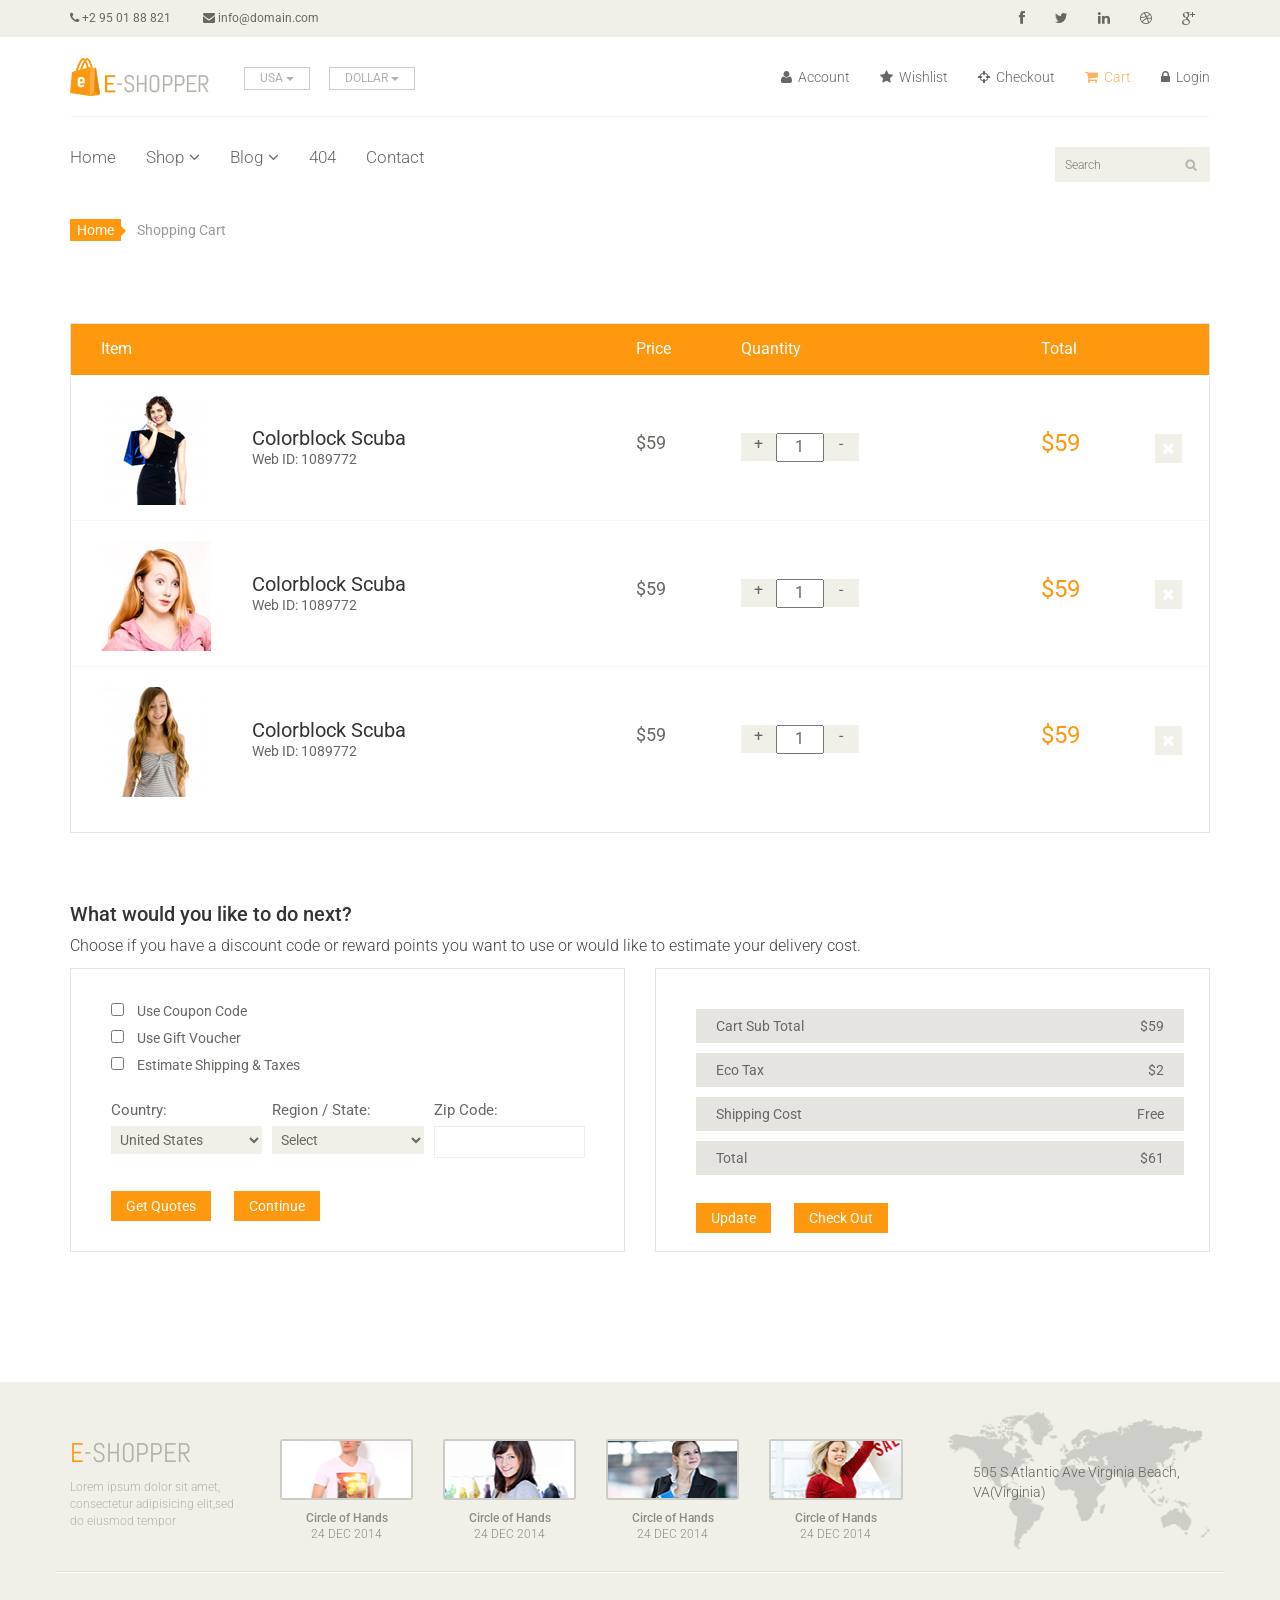
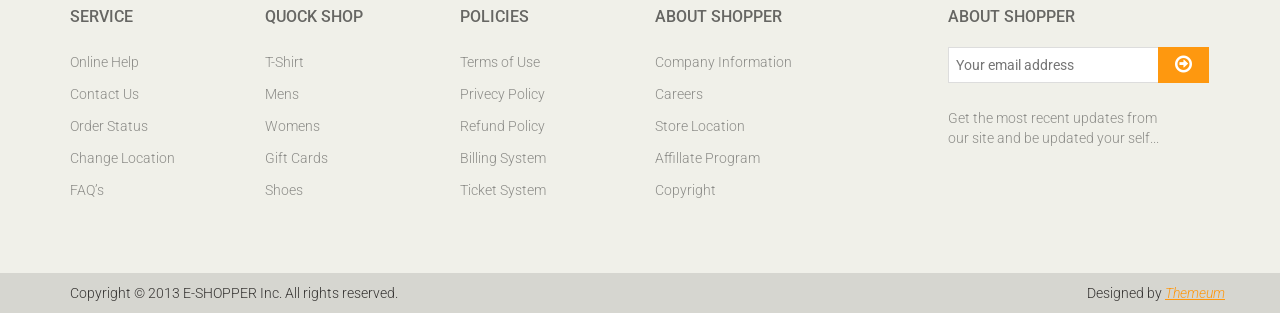
<file: E_shop/static/Eshopper/cart.html>
<!DOCTYPE html>
<html lang="en">
<head>
    <meta charset="utf-8">
    <meta name="viewport" content="width=device-width, initial-scale=1.0">
    <meta name="description" content="">
    <meta name="author" content="">
    <title>Cart | E-Shopper</title>
    <link href="css/bootstrap.min.css" rel="stylesheet">
    <link href="css/font-awesome.min.css" rel="stylesheet">
    <link href="css/prettyPhoto.css" rel="stylesheet">
    <link href="css/price-range.css" rel="stylesheet">
    <link href="css/animate.css" rel="stylesheet">
	<link href="css/main.css" rel="stylesheet">
	<link href="css/responsive.css" rel="stylesheet">
    <!--[if lt IE 9]>
    <script src="js/html5shiv.js"></script>
    <script src="js/respond.min.js"></script>
    <![endif]-->       
    <link rel="shortcut icon" href="images/ico/favicon.ico">
    <link rel="apple-touch-icon-precomposed" sizes="144x144" href="images/ico/apple-touch-icon-144-precomposed.png">
    <link rel="apple-touch-icon-precomposed" sizes="114x114" href="images/ico/apple-touch-icon-114-precomposed.png">
    <link rel="apple-touch-icon-precomposed" sizes="72x72" href="images/ico/apple-touch-icon-72-precomposed.png">
    <link rel="apple-touch-icon-precomposed" href="images/ico/apple-touch-icon-57-precomposed.png">
</head><!--/head-->

<body>
	<header id="header"><!--header-->
		<div class="header_top"><!--header_top-->
			<div class="container">
				<div class="row">
					<div class="col-sm-6">
						<div class="contactinfo">
							<ul class="nav nav-pills">
								<li><a href=""><i class="fa fa-phone"></i> +2 95 01 88 821</a></li>
								<li><a href=""><i class="fa fa-envelope"></i> info@domain.com</a></li>
							</ul>
						</div>
					</div>
					<div class="col-sm-6">
						<div class="social-icons pull-right">
							<ul class="nav navbar-nav">
								<li><a href=""><i class="fa fa-facebook"></i></a></li>
								<li><a href=""><i class="fa fa-twitter"></i></a></li>
								<li><a href=""><i class="fa fa-linkedin"></i></a></li>
								<li><a href=""><i class="fa fa-dribbble"></i></a></li>
								<li><a href=""><i class="fa fa-google-plus"></i></a></li>
							</ul>
						</div>
					</div>
				</div>
			</div>
		</div><!--/header_top-->
		
		<div class="header-middle"><!--header-middle-->
			<div class="container">
				<div class="row">
					<div class="col-sm-4">
						<div class="logo pull-left">
							<a href="index.html"><img src="images/home/logo.png" alt="" /></a>
						</div>
						<div class="btn-group pull-right">
							<div class="btn-group">
								<button type="button" class="btn btn-default dropdown-toggle usa" data-toggle="dropdown">
									USA
									<span class="caret"></span>
								</button>
								<ul class="dropdown-menu">
									<li><a href="">Canada</a></li>
									<li><a href="">UK</a></li>
								</ul>
							</div>
							
							<div class="btn-group">
								<button type="button" class="btn btn-default dropdown-toggle usa" data-toggle="dropdown">
									DOLLAR
									<span class="caret"></span>
								</button>
								<ul class="dropdown-menu">
									<li><a href="">Canadian Dollar</a></li>
									<li><a href="">Pound</a></li>
								</ul>
							</div>
						</div>
					</div>
					<div class="col-sm-8">
						<div class="shop-menu pull-right">
							<ul class="nav navbar-nav">
								<li><a href=""><i class="fa fa-user"></i> Account</a></li>
								<li><a href=""><i class="fa fa-star"></i> Wishlist</a></li>
								<li><a href="checkout.html"><i class="fa fa-crosshairs"></i> Checkout</a></li>
								<li><a href="cart.html" class="active"><i class="fa fa-shopping-cart"></i> Cart</a></li>
								<li><a href="login.html"><i class="fa fa-lock"></i> Login</a></li>
							</ul>
						</div>
					</div>
				</div>
			</div>
		</div><!--/header-middle-->
	
		<div class="header-bottom"><!--header-bottom-->
			<div class="container">
				<div class="row">
					<div class="col-sm-9">
						<div class="navbar-header">
							<button type="button" class="navbar-toggle" data-toggle="collapse" data-target=".navbar-collapse">
								<span class="sr-only">Toggle navigation</span>
								<span class="icon-bar"></span>
								<span class="icon-bar"></span>
								<span class="icon-bar"></span>
							</button>
						</div>
						<div class="mainmenu pull-left">
							<ul class="nav navbar-nav collapse navbar-collapse">
								<li><a href="index.html">Home</a></li>
								<li class="dropdown"><a href="#">Shop<i class="fa fa-angle-down"></i></a>
                                    <ul role="menu" class="sub-menu">
                                        <li><a href="shop.html">Products</a></li>
										<li><a href="product-details.html">Product Details</a></li> 
										<li><a href="checkout.html">Checkout</a></li> 
										<li><a href="cart.html" class="active">Cart</a></li> 
										<li><a href="login.html">Login</a></li> 
                                    </ul>
                                </li> 
								<li class="dropdown"><a href="#">Blog<i class="fa fa-angle-down"></i></a>
                                    <ul role="menu" class="sub-menu">
                                        <li><a href="blog.html">Blog List</a></li>
										<li><a href="blog-single.html">Blog Single</a></li>
                                    </ul>
                                </li> 
								<li><a href="404.html">404</a></li>
								<li><a href="contact-us.html">Contact</a></li>
							</ul>
						</div>
					</div>
					<div class="col-sm-3">
						<div class="search_box pull-right">
							<input type="text" placeholder="Search"/>
						</div>
					</div>
				</div>
			</div>
		</div><!--/header-bottom-->
	</header><!--/header-->

	<section id="cart_items">
		<div class="container">
			<div class="breadcrumbs">
				<ol class="breadcrumb">
				  <li><a href="#">Home</a></li>
				  <li class="active">Shopping Cart</li>
				</ol>
			</div>
			<div class="table-responsive cart_info">
				<table class="table table-condensed">
					<thead>
						<tr class="cart_menu">
							<td class="image">Item</td>
							<td class="description"></td>
							<td class="price">Price</td>
							<td class="quantity">Quantity</td>
							<td class="total">Total</td>
							<td></td>
						</tr>
					</thead>
					<tbody>
						<tr>
							<td class="cart_product">
								<a href=""><img src="images/cart/one.png" alt=""></a>
							</td>
							<td class="cart_description">
								<h4><a href="">Colorblock Scuba</a></h4>
								<p>Web ID: 1089772</p>
							</td>
							<td class="cart_price">
								<p>$59</p>
							</td>
							<td class="cart_quantity">
								<div class="cart_quantity_button">
									<a class="cart_quantity_up" href=""> + </a>
									<input class="cart_quantity_input" type="text" name="quantity" value="1" autocomplete="off" size="2">
									<a class="cart_quantity_down" href=""> - </a>
								</div>
							</td>
							<td class="cart_total">
								<p class="cart_total_price">$59</p>
							</td>
							<td class="cart_delete">
								<a class="cart_quantity_delete" href=""><i class="fa fa-times"></i></a>
							</td>
						</tr>

						<tr>
							<td class="cart_product">
								<a href=""><img src="images/cart/two.png" alt=""></a>
							</td>
							<td class="cart_description">
								<h4><a href="">Colorblock Scuba</a></h4>
								<p>Web ID: 1089772</p>
							</td>
							<td class="cart_price">
								<p>$59</p>
							</td>
							<td class="cart_quantity">
								<div class="cart_quantity_button">
									<a class="cart_quantity_up" href=""> + </a>
									<input class="cart_quantity_input" type="text" name="quantity" value="1" autocomplete="off" size="2">
									<a class="cart_quantity_down" href=""> - </a>
								</div>
							</td>
							<td class="cart_total">
								<p class="cart_total_price">$59</p>
							</td>
							<td class="cart_delete">
								<a class="cart_quantity_delete" href=""><i class="fa fa-times"></i></a>
							</td>
						</tr>
						<tr>
							<td class="cart_product">
								<a href=""><img src="images/cart/three.png" alt=""></a>
							</td>
							<td class="cart_description">
								<h4><a href="">Colorblock Scuba</a></h4>
								<p>Web ID: 1089772</p>
							</td>
							<td class="cart_price">
								<p>$59</p>
							</td>
							<td class="cart_quantity">
								<div class="cart_quantity_button">
									<a class="cart_quantity_up" href=""> + </a>
									<input class="cart_quantity_input" type="text" name="quantity" value="1" autocomplete="off" size="2">
									<a class="cart_quantity_down" href=""> - </a>
								</div>
							</td>
							<td class="cart_total">
								<p class="cart_total_price">$59</p>
							</td>
							<td class="cart_delete">
								<a class="cart_quantity_delete" href=""><i class="fa fa-times"></i></a>
							</td>
						</tr>
					</tbody>
				</table>
			</div>
		</div>
	</section> <!--/#cart_items-->

	<section id="do_action">
		<div class="container">
			<div class="heading">
				<h3>What would you like to do next?</h3>
				<p>Choose if you have a discount code or reward points you want to use or would like to estimate your delivery cost.</p>
			</div>
			<div class="row">
				<div class="col-sm-6">
					<div class="chose_area">
						<ul class="user_option">
							<li>
								<input type="checkbox">
								<label>Use Coupon Code</label>
							</li>
							<li>
								<input type="checkbox">
								<label>Use Gift Voucher</label>
							</li>
							<li>
								<input type="checkbox">
								<label>Estimate Shipping & Taxes</label>
							</li>
						</ul>
						<ul class="user_info">
							<li class="single_field">
								<label>Country:</label>
								<select>
									<option>United States</option>
									<option>Bangladesh</option>
									<option>UK</option>
									<option>India</option>
									<option>Pakistan</option>
									<option>Ucrane</option>
									<option>Canada</option>
									<option>Dubai</option>
								</select>
								
							</li>
							<li class="single_field">
								<label>Region / State:</label>
								<select>
									<option>Select</option>
									<option>Dhaka</option>
									<option>London</option>
									<option>Dillih</option>
									<option>Lahore</option>
									<option>Alaska</option>
									<option>Canada</option>
									<option>Dubai</option>
								</select>
							
							</li>
							<li class="single_field zip-field">
								<label>Zip Code:</label>
								<input type="text">
							</li>
						</ul>
						<a class="btn btn-default update" href="">Get Quotes</a>
						<a class="btn btn-default check_out" href="">Continue</a>
					</div>
				</div>
				<div class="col-sm-6">
					<div class="total_area">
						<ul>
							<li>Cart Sub Total <span>$59</span></li>
							<li>Eco Tax <span>$2</span></li>
							<li>Shipping Cost <span>Free</span></li>
							<li>Total <span>$61</span></li>
						</ul>
							<a class="btn btn-default update" href="">Update</a>
							<a class="btn btn-default check_out" href="">Check Out</a>
					</div>
				</div>
			</div>
		</div>
	</section><!--/#do_action-->

	<footer id="footer"><!--Footer-->
		<div class="footer-top">
			<div class="container">
				<div class="row">
					<div class="col-sm-2">
						<div class="companyinfo">
							<h2><span>e</span>-shopper</h2>
							<p>Lorem ipsum dolor sit amet, consectetur adipisicing elit,sed do eiusmod tempor</p>
						</div>
					</div>
					<div class="col-sm-7">
						<div class="col-sm-3">
							<div class="video-gallery text-center">
								<a href="#">
									<div class="iframe-img">
										<img src="images/home/iframe1.png" alt="" />
									</div>
									<div class="overlay-icon">
										<i class="fa fa-play-circle-o"></i>
									</div>
								</a>
								<p>Circle of Hands</p>
								<h2>24 DEC 2014</h2>
							</div>
						</div>
						
						<div class="col-sm-3">
							<div class="video-gallery text-center">
								<a href="#">
									<div class="iframe-img">
										<img src="images/home/iframe2.png" alt="" />
									</div>
									<div class="overlay-icon">
										<i class="fa fa-play-circle-o"></i>
									</div>
								</a>
								<p>Circle of Hands</p>
								<h2>24 DEC 2014</h2>
							</div>
						</div>
						
						<div class="col-sm-3">
							<div class="video-gallery text-center">
								<a href="#">
									<div class="iframe-img">
										<img src="images/home/iframe3.png" alt="" />
									</div>
									<div class="overlay-icon">
										<i class="fa fa-play-circle-o"></i>
									</div>
								</a>
								<p>Circle of Hands</p>
								<h2>24 DEC 2014</h2>
							</div>
						</div>
						
						<div class="col-sm-3">
							<div class="video-gallery text-center">
								<a href="#">
									<div class="iframe-img">
										<img src="images/home/iframe4.png" alt="" />
									</div>
									<div class="overlay-icon">
										<i class="fa fa-play-circle-o"></i>
									</div>
								</a>
								<p>Circle of Hands</p>
								<h2>24 DEC 2014</h2>
							</div>
						</div>
					</div>
					<div class="col-sm-3">
						<div class="address">
							<img src="images/home/map.png" alt="" />
							<p>505 S Atlantic Ave Virginia Beach, VA(Virginia)</p>
						</div>
					</div>
				</div>
			</div>
		</div>
		
		<div class="footer-widget">
			<div class="container">
				<div class="row">
					<div class="col-sm-2">
						<div class="single-widget">
							<h2>Service</h2>
							<ul class="nav nav-pills nav-stacked">
								<li><a href="">Online Help</a></li>
								<li><a href="">Contact Us</a></li>
								<li><a href="">Order Status</a></li>
								<li><a href="">Change Location</a></li>
								<li><a href="">FAQ’s</a></li>
							</ul>
						</div>
					</div>
					<div class="col-sm-2">
						<div class="single-widget">
							<h2>Quock Shop</h2>
							<ul class="nav nav-pills nav-stacked">
								<li><a href="">T-Shirt</a></li>
								<li><a href="">Mens</a></li>
								<li><a href="">Womens</a></li>
								<li><a href="">Gift Cards</a></li>
								<li><a href="">Shoes</a></li>
							</ul>
						</div>
					</div>
					<div class="col-sm-2">
						<div class="single-widget">
							<h2>Policies</h2>
							<ul class="nav nav-pills nav-stacked">
								<li><a href="">Terms of Use</a></li>
								<li><a href="">Privecy Policy</a></li>
								<li><a href="">Refund Policy</a></li>
								<li><a href="">Billing System</a></li>
								<li><a href="">Ticket System</a></li>
							</ul>
						</div>
					</div>
					<div class="col-sm-2">
						<div class="single-widget">
							<h2>About Shopper</h2>
							<ul class="nav nav-pills nav-stacked">
								<li><a href="">Company Information</a></li>
								<li><a href="">Careers</a></li>
								<li><a href="">Store Location</a></li>
								<li><a href="">Affillate Program</a></li>
								<li><a href="">Copyright</a></li>
							</ul>
						</div>
					</div>
					<div class="col-sm-3 col-sm-offset-1">
						<div class="single-widget">
							<h2>About Shopper</h2>
							<form action="#" class="searchform">
								<input type="text" placeholder="Your email address" />
								<button type="submit" class="btn btn-default"><i class="fa fa-arrow-circle-o-right"></i></button>
								<p>Get the most recent updates from <br />our site and be updated your self...</p>
							</form>
						</div>
					</div>
					
				</div>
			</div>
		</div>
		
		<div class="footer-bottom">
			<div class="container">
				<div class="row">
					<p class="pull-left">Copyright © 2013 E-SHOPPER Inc. All rights reserved.</p>
					<p class="pull-right">Designed by <span><a target="_blank" href="http://www.themeum.com">Themeum</a></span></p>
				</div>
			</div>
		</div>
		
	</footer><!--/Footer-->
	


    <script src="js/jquery.js"></script>
	<script src="js/bootstrap.min.js"></script>
	<script src="js/jquery.scrollUp.min.js"></script>
    <script src="js/jquery.prettyPhoto.js"></script>
    <script src="js/main.js"></script>
</body>
</html>
</file>
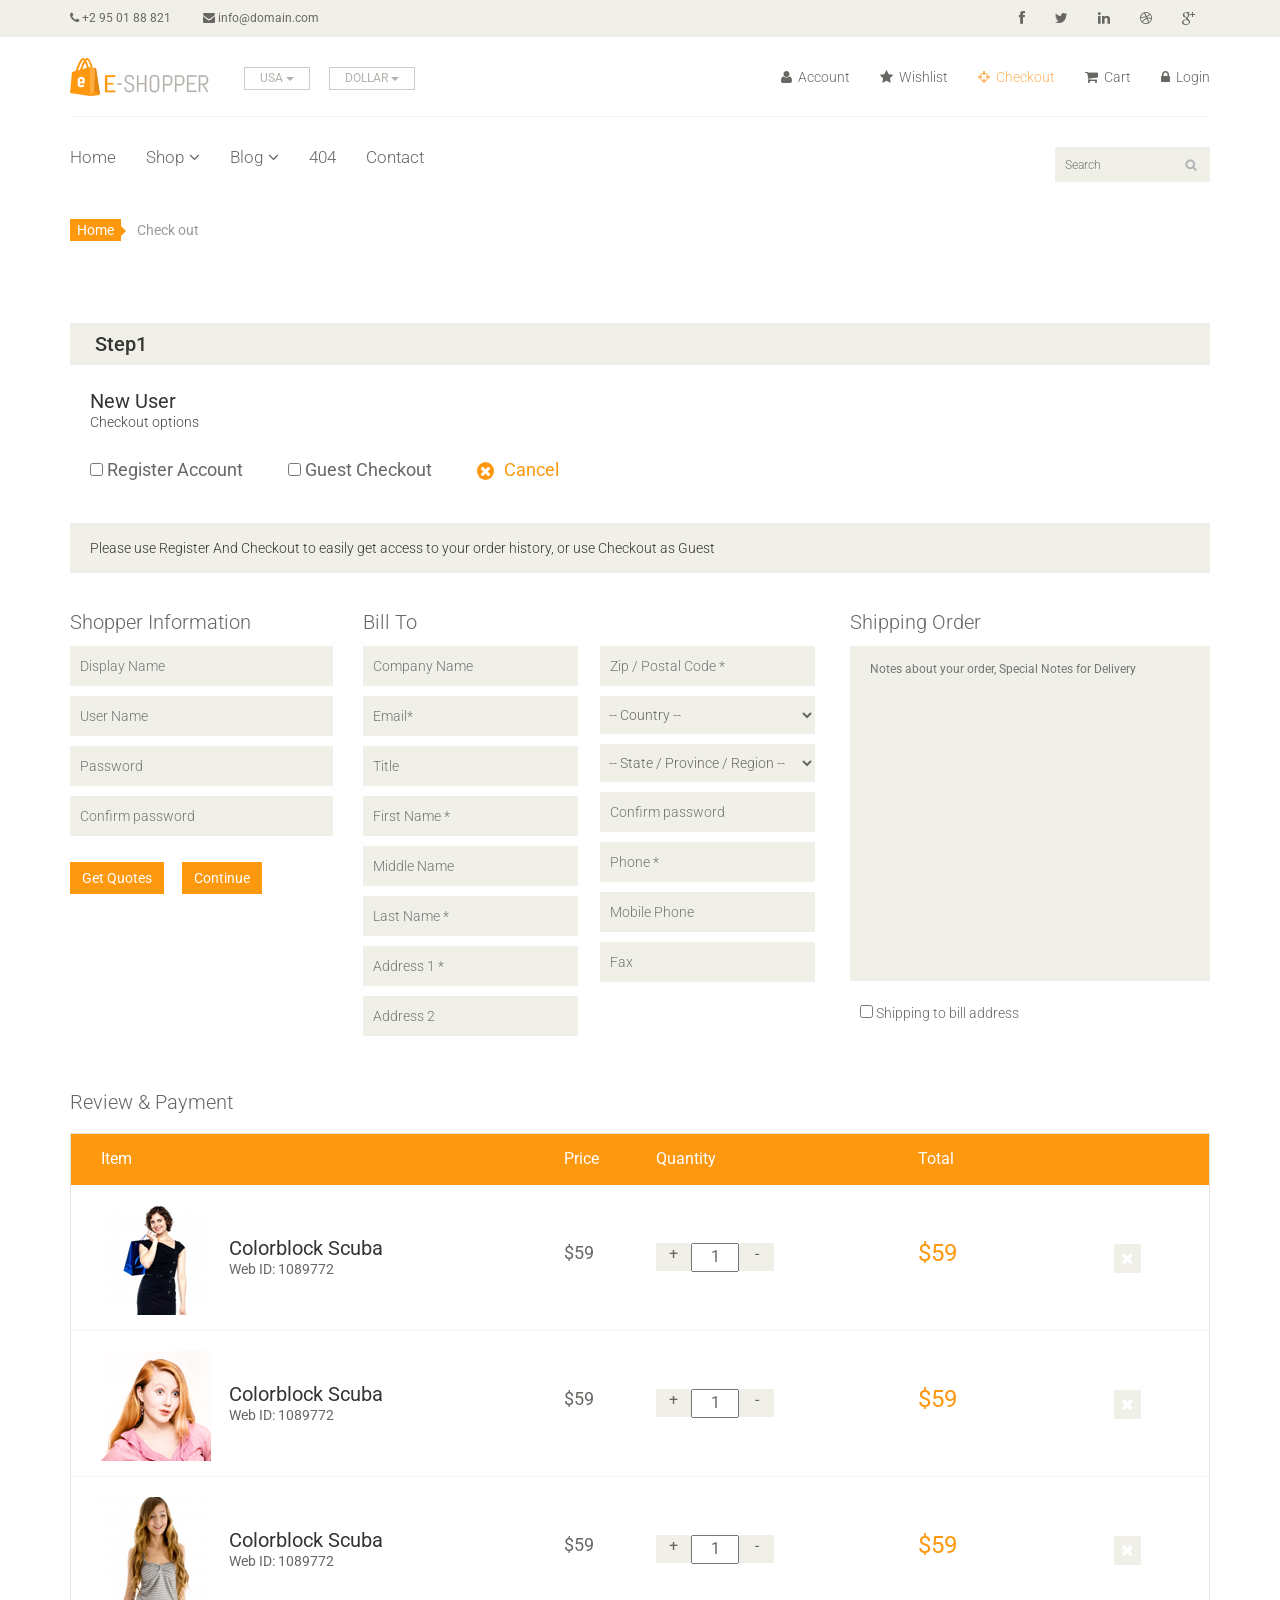
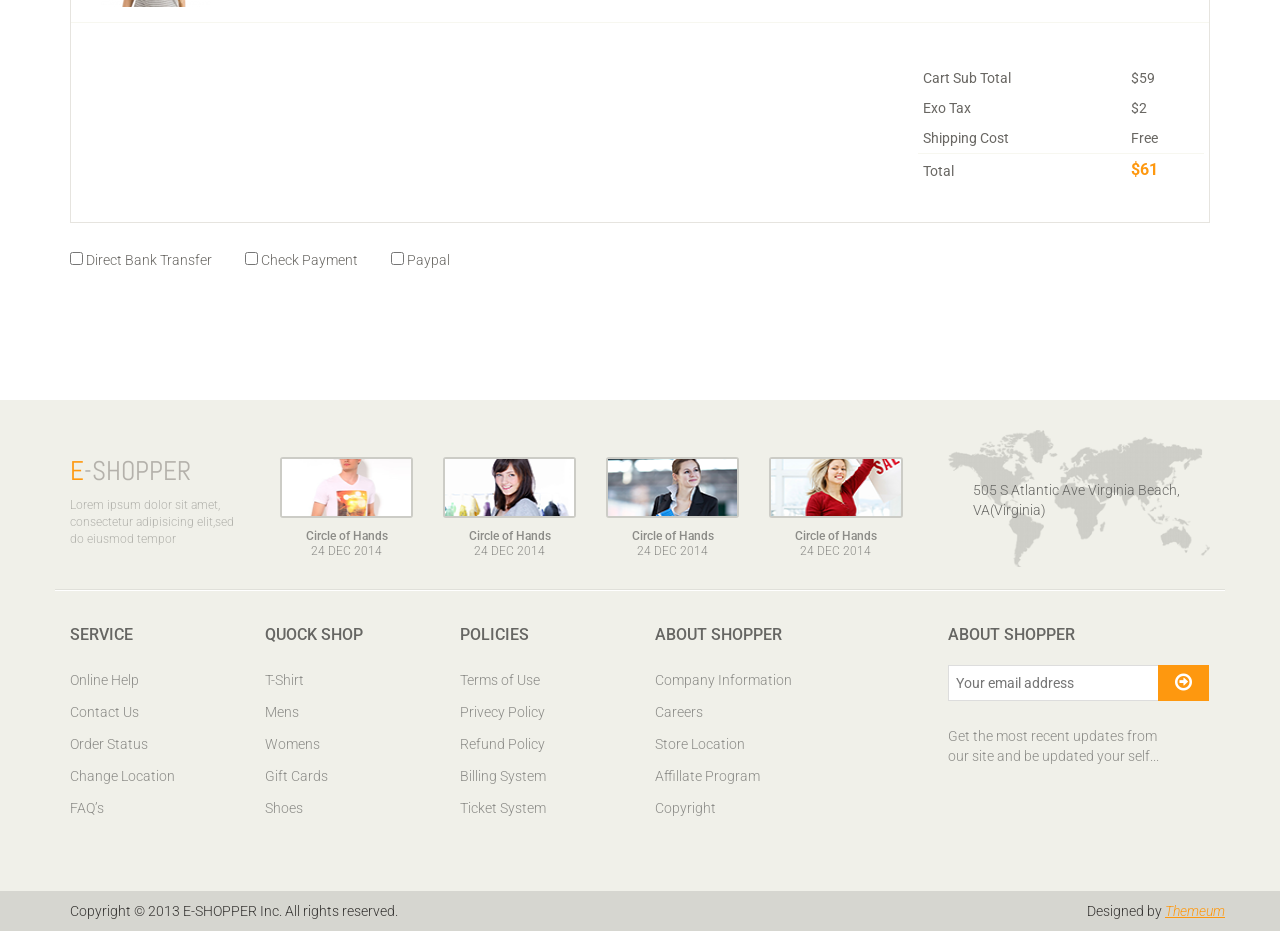
<file: E_shop/static/Eshopper/checkout.html>
<!DOCTYPE html>
<html lang="en">
<head>
    <meta charset="utf-8">
    <meta name="viewport" content="width=device-width, initial-scale=1.0">
    <meta name="description" content="">
    <meta name="author" content="">
    <title>Checkout | E-Shopper</title>
    <link href="css/bootstrap.min.css" rel="stylesheet">
    <link href="css/font-awesome.min.css" rel="stylesheet">
    <link href="css/prettyPhoto.css" rel="stylesheet">
    <link href="css/price-range.css" rel="stylesheet">
    <link href="css/animate.css" rel="stylesheet">
	<link href="css/main.css" rel="stylesheet">
	<link href="css/responsive.css" rel="stylesheet">
    <!--[if lt IE 9]>
    <script src="js/html5shiv.js"></script>
    <script src="js/respond.min.js"></script>
    <![endif]-->       
    <link rel="shortcut icon" href="images/ico/favicon.ico">
    <link rel="apple-touch-icon-precomposed" sizes="144x144" href="images/ico/apple-touch-icon-144-precomposed.png">
    <link rel="apple-touch-icon-precomposed" sizes="114x114" href="images/ico/apple-touch-icon-114-precomposed.png">
    <link rel="apple-touch-icon-precomposed" sizes="72x72" href="images/ico/apple-touch-icon-72-precomposed.png">
    <link rel="apple-touch-icon-precomposed" href="images/ico/apple-touch-icon-57-precomposed.png">
</head><!--/head-->

<body>
	<header id="header"><!--header-->
		<div class="header_top"><!--header_top-->
			<div class="container">
				<div class="row">
					<div class="col-sm-6">
						<div class="contactinfo">
							<ul class="nav nav-pills">
								<li><a href=""><i class="fa fa-phone"></i> +2 95 01 88 821</a></li>
								<li><a href=""><i class="fa fa-envelope"></i> info@domain.com</a></li>
							</ul>
						</div>
					</div>
					<div class="col-sm-6">
						<div class="social-icons pull-right">
							<ul class="nav navbar-nav">
								<li><a href=""><i class="fa fa-facebook"></i></a></li>
								<li><a href=""><i class="fa fa-twitter"></i></a></li>
								<li><a href=""><i class="fa fa-linkedin"></i></a></li>
								<li><a href=""><i class="fa fa-dribbble"></i></a></li>
								<li><a href=""><i class="fa fa-google-plus"></i></a></li>
							</ul>
						</div>
					</div>
				</div>
			</div>
		</div><!--/header_top-->
		
		<div class="header-middle"><!--header-middle-->
			<div class="container">
				<div class="row">
					<div class="col-sm-4">
						<div class="logo pull-left">
							<a href="index.html"><img src="images/home/logo.png" alt="" /></a>
						</div>
						<div class="btn-group pull-right">
							<div class="btn-group">
								<button type="button" class="btn btn-default dropdown-toggle usa" data-toggle="dropdown">
									USA
									<span class="caret"></span>
								</button>
								<ul class="dropdown-menu">
									<li><a href="">Canada</a></li>
									<li><a href="">UK</a></li>
								</ul>
							</div>
							
							<div class="btn-group">
								<button type="button" class="btn btn-default dropdown-toggle usa" data-toggle="dropdown">
									DOLLAR
									<span class="caret"></span>
								</button>
								<ul class="dropdown-menu">
									<li><a href="">Canadian Dollar</a></li>
									<li><a href="">Pound</a></li>
								</ul>
							</div>
						</div>
					</div>
					<div class="col-sm-8">
						<div class="shop-menu pull-right">
							<ul class="nav navbar-nav">
								<li><a href=""><i class="fa fa-user"></i> Account</a></li>
								<li><a href=""><i class="fa fa-star"></i> Wishlist</a></li>
								<li><a href="checkout.html" class="active"><i class="fa fa-crosshairs"></i> Checkout</a></li>
								<li><a href="cart.html"><i class="fa fa-shopping-cart"></i> Cart</a></li>
								<li><a href="login.html"><i class="fa fa-lock"></i> Login</a></li>
							</ul>
						</div>
					</div>
				</div>
			</div>
		</div><!--/header-middle-->
	
		<div class="header-bottom"><!--header-bottom-->
			<div class="container">
				<div class="row">
					<div class="col-sm-9">
						<div class="navbar-header">
							<button type="button" class="navbar-toggle" data-toggle="collapse" data-target=".navbar-collapse">
								<span class="sr-only">Toggle navigation</span>
								<span class="icon-bar"></span>
								<span class="icon-bar"></span>
								<span class="icon-bar"></span>
							</button>
						</div>
						<div class="mainmenu pull-left">
							<ul class="nav navbar-nav collapse navbar-collapse">
								<li><a href="index.html">Home</a></li>
								<li class="dropdown"><a href="#">Shop<i class="fa fa-angle-down"></i></a>
                                    <ul role="menu" class="sub-menu">
                                        <li><a href="shop.html">Products</a></li>
										<li><a href="product-details.html">Product Details</a></li> 
										<li><a href="checkout.html" class="active">Checkout</a></li> 
										<li><a href="cart.html">Cart</a></li> 
										<li><a href="login.html">Login</a></li> 
                                    </ul>
                                </li> 
								<li class="dropdown"><a href="#">Blog<i class="fa fa-angle-down"></i></a>
                                    <ul role="menu" class="sub-menu">
                                        <li><a href="blog.html">Blog List</a></li>
										<li><a href="blog-single.html">Blog Single</a></li>
                                    </ul>
                                </li> 
								<li><a href="404.html">404</a></li>
								<li><a href="contact-us.html">Contact</a></li>
							</ul>
						</div>
					</div>
					<div class="col-sm-3">
						<div class="search_box pull-right">
							<input type="text" placeholder="Search"/>
						</div>
					</div>
				</div>
			</div>
		</div><!--/header-bottom-->
	</header><!--/header-->

	<section id="cart_items">
		<div class="container">
			<div class="breadcrumbs">
				<ol class="breadcrumb">
				  <li><a href="#">Home</a></li>
				  <li class="active">Check out</li>
				</ol>
			</div><!--/breadcrums-->

			<div class="step-one">
				<h2 class="heading">Step1</h2>
			</div>
			<div class="checkout-options">
				<h3>New User</h3>
				<p>Checkout options</p>
				<ul class="nav">
					<li>
						<label><input type="checkbox"> Register Account</label>
					</li>
					<li>
						<label><input type="checkbox"> Guest Checkout</label>
					</li>
					<li>
						<a href=""><i class="fa fa-times"></i>Cancel</a>
					</li>
				</ul>
			</div><!--/checkout-options-->

			<div class="register-req">
				<p>Please use Register And Checkout to easily get access to your order history, or use Checkout as Guest</p>
			</div><!--/register-req-->

			<div class="shopper-informations">
				<div class="row">
					<div class="col-sm-3">
						<div class="shopper-info">
							<p>Shopper Information</p>
							<form>
								<input type="text" placeholder="Display Name">
								<input type="text" placeholder="User Name">
								<input type="password" placeholder="Password">
								<input type="password" placeholder="Confirm password">
							</form>
							<a class="btn btn-primary" href="">Get Quotes</a>
							<a class="btn btn-primary" href="">Continue</a>
						</div>
					</div>
					<div class="col-sm-5 clearfix">
						<div class="bill-to">
							<p>Bill To</p>
							<div class="form-one">
								<form>
									<input type="text" placeholder="Company Name">
									<input type="text" placeholder="Email*">
									<input type="text" placeholder="Title">
									<input type="text" placeholder="First Name *">
									<input type="text" placeholder="Middle Name">
									<input type="text" placeholder="Last Name *">
									<input type="text" placeholder="Address 1 *">
									<input type="text" placeholder="Address 2">
								</form>
							</div>
							<div class="form-two">
								<form>
									<input type="text" placeholder="Zip / Postal Code *">
									<select>
										<option>-- Country --</option>
										<option>United States</option>
										<option>Bangladesh</option>
										<option>UK</option>
										<option>India</option>
										<option>Pakistan</option>
										<option>Ucrane</option>
										<option>Canada</option>
										<option>Dubai</option>
									</select>
									<select>
										<option>-- State / Province / Region --</option>
										<option>United States</option>
										<option>Bangladesh</option>
										<option>UK</option>
										<option>India</option>
										<option>Pakistan</option>
										<option>Ucrane</option>
										<option>Canada</option>
										<option>Dubai</option>
									</select>
									<input type="password" placeholder="Confirm password">
									<input type="text" placeholder="Phone *">
									<input type="text" placeholder="Mobile Phone">
									<input type="text" placeholder="Fax">
								</form>
							</div>
						</div>
					</div>
					<div class="col-sm-4">
						<div class="order-message">
							<p>Shipping Order</p>
							<textarea name="message"  placeholder="Notes about your order, Special Notes for Delivery" rows="16"></textarea>
							<label><input type="checkbox"> Shipping to bill address</label>
						</div>	
					</div>					
				</div>
			</div>
			<div class="review-payment">
				<h2>Review & Payment</h2>
			</div>

			<div class="table-responsive cart_info">
				<table class="table table-condensed">
					<thead>
						<tr class="cart_menu">
							<td class="image">Item</td>
							<td class="description"></td>
							<td class="price">Price</td>
							<td class="quantity">Quantity</td>
							<td class="total">Total</td>
							<td></td>
						</tr>
					</thead>
					<tbody>
						<tr>
							<td class="cart_product">
								<a href=""><img src="images/cart/one.png" alt=""></a>
							</td>
							<td class="cart_description">
								<h4><a href="">Colorblock Scuba</a></h4>
								<p>Web ID: 1089772</p>
							</td>
							<td class="cart_price">
								<p>$59</p>
							</td>
							<td class="cart_quantity">
								<div class="cart_quantity_button">
									<a class="cart_quantity_up" href=""> + </a>
									<input class="cart_quantity_input" type="text" name="quantity" value="1" autocomplete="off" size="2">
									<a class="cart_quantity_down" href=""> - </a>
								</div>
							</td>
							<td class="cart_total">
								<p class="cart_total_price">$59</p>
							</td>
							<td class="cart_delete">
								<a class="cart_quantity_delete" href=""><i class="fa fa-times"></i></a>
							</td>
						</tr>

						<tr>
							<td class="cart_product">
								<a href=""><img src="images/cart/two.png" alt=""></a>
							</td>
							<td class="cart_description">
								<h4><a href="">Colorblock Scuba</a></h4>
								<p>Web ID: 1089772</p>
							</td>
							<td class="cart_price">
								<p>$59</p>
							</td>
							<td class="cart_quantity">
								<div class="cart_quantity_button">
									<a class="cart_quantity_up" href=""> + </a>
									<input class="cart_quantity_input" type="text" name="quantity" value="1" autocomplete="off" size="2">
									<a class="cart_quantity_down" href=""> - </a>
								</div>
							</td>
							<td class="cart_total">
								<p class="cart_total_price">$59</p>
							</td>
							<td class="cart_delete">
								<a class="cart_quantity_delete" href=""><i class="fa fa-times"></i></a>
							</td>
						</tr>
						<tr>
							<td class="cart_product">
								<a href=""><img src="images/cart/three.png" alt=""></a>
							</td>
							<td class="cart_description">
								<h4><a href="">Colorblock Scuba</a></h4>
								<p>Web ID: 1089772</p>
							</td>
							<td class="cart_price">
								<p>$59</p>
							</td>
							<td class="cart_quantity">
								<div class="cart_quantity_button">
									<a class="cart_quantity_up" href=""> + </a>
									<input class="cart_quantity_input" type="text" name="quantity" value="1" autocomplete="off" size="2">
									<a class="cart_quantity_down" href=""> - </a>
								</div>
							</td>
							<td class="cart_total">
								<p class="cart_total_price">$59</p>
							</td>
							<td class="cart_delete">
								<a class="cart_quantity_delete" href=""><i class="fa fa-times"></i></a>
							</td>
						</tr>
						<tr>
							<td colspan="4">&nbsp;</td>
							<td colspan="2">
								<table class="table table-condensed total-result">
									<tr>
										<td>Cart Sub Total</td>
										<td>$59</td>
									</tr>
									<tr>
										<td>Exo Tax</td>
										<td>$2</td>
									</tr>
									<tr class="shipping-cost">
										<td>Shipping Cost</td>
										<td>Free</td>										
									</tr>
									<tr>
										<td>Total</td>
										<td><span>$61</span></td>
									</tr>
								</table>
							</td>
						</tr>
					</tbody>
				</table>
			</div>
			<div class="payment-options">
					<span>
						<label><input type="checkbox"> Direct Bank Transfer</label>
					</span>
					<span>
						<label><input type="checkbox"> Check Payment</label>
					</span>
					<span>
						<label><input type="checkbox"> Paypal</label>
					</span>
				</div>
		</div>
	</section> <!--/#cart_items-->

	

	<footer id="footer"><!--Footer-->
		<div class="footer-top">
			<div class="container">
				<div class="row">
					<div class="col-sm-2">
						<div class="companyinfo">
							<h2><span>e</span>-shopper</h2>
							<p>Lorem ipsum dolor sit amet, consectetur adipisicing elit,sed do eiusmod tempor</p>
						</div>
					</div>
					<div class="col-sm-7">
						<div class="col-sm-3">
							<div class="video-gallery text-center">
								<a href="#">
									<div class="iframe-img">
										<img src="images/home/iframe1.png" alt="" />
									</div>
									<div class="overlay-icon">
										<i class="fa fa-play-circle-o"></i>
									</div>
								</a>
								<p>Circle of Hands</p>
								<h2>24 DEC 2014</h2>
							</div>
						</div>
						
						<div class="col-sm-3">
							<div class="video-gallery text-center">
								<a href="#">
									<div class="iframe-img">
										<img src="images/home/iframe2.png" alt="" />
									</div>
									<div class="overlay-icon">
										<i class="fa fa-play-circle-o"></i>
									</div>
								</a>
								<p>Circle of Hands</p>
								<h2>24 DEC 2014</h2>
							</div>
						</div>
						
						<div class="col-sm-3">
							<div class="video-gallery text-center">
								<a href="#">
									<div class="iframe-img">
										<img src="images/home/iframe3.png" alt="" />
									</div>
									<div class="overlay-icon">
										<i class="fa fa-play-circle-o"></i>
									</div>
								</a>
								<p>Circle of Hands</p>
								<h2>24 DEC 2014</h2>
							</div>
						</div>
						
						<div class="col-sm-3">
							<div class="video-gallery text-center">
								<a href="#">
									<div class="iframe-img">
										<img src="images/home/iframe4.png" alt="" />
									</div>
									<div class="overlay-icon">
										<i class="fa fa-play-circle-o"></i>
									</div>
								</a>
								<p>Circle of Hands</p>
								<h2>24 DEC 2014</h2>
							</div>
						</div>
					</div>
					<div class="col-sm-3">
						<div class="address">
							<img src="images/home/map.png" alt="" />
							<p>505 S Atlantic Ave Virginia Beach, VA(Virginia)</p>
						</div>
					</div>
				</div>
			</div>
		</div>
		
		<div class="footer-widget">
			<div class="container">
				<div class="row">
					<div class="col-sm-2">
						<div class="single-widget">
							<h2>Service</h2>
							<ul class="nav nav-pills nav-stacked">
								<li><a href="">Online Help</a></li>
								<li><a href="">Contact Us</a></li>
								<li><a href="">Order Status</a></li>
								<li><a href="">Change Location</a></li>
								<li><a href="">FAQ’s</a></li>
							</ul>
						</div>
					</div>
					<div class="col-sm-2">
						<div class="single-widget">
							<h2>Quock Shop</h2>
							<ul class="nav nav-pills nav-stacked">
								<li><a href="">T-Shirt</a></li>
								<li><a href="">Mens</a></li>
								<li><a href="">Womens</a></li>
								<li><a href="">Gift Cards</a></li>
								<li><a href="">Shoes</a></li>
							</ul>
						</div>
					</div>
					<div class="col-sm-2">
						<div class="single-widget">
							<h2>Policies</h2>
							<ul class="nav nav-pills nav-stacked">
								<li><a href="">Terms of Use</a></li>
								<li><a href="">Privecy Policy</a></li>
								<li><a href="">Refund Policy</a></li>
								<li><a href="">Billing System</a></li>
								<li><a href="">Ticket System</a></li>
							</ul>
						</div>
					</div>
					<div class="col-sm-2">
						<div class="single-widget">
							<h2>About Shopper</h2>
							<ul class="nav nav-pills nav-stacked">
								<li><a href="">Company Information</a></li>
								<li><a href="">Careers</a></li>
								<li><a href="">Store Location</a></li>
								<li><a href="">Affillate Program</a></li>
								<li><a href="">Copyright</a></li>
							</ul>
						</div>
					</div>
					<div class="col-sm-3 col-sm-offset-1">
						<div class="single-widget">
							<h2>About Shopper</h2>
							<form action="#" class="searchform">
								<input type="text" placeholder="Your email address" />
								<button type="submit" class="btn btn-default"><i class="fa fa-arrow-circle-o-right"></i></button>
								<p>Get the most recent updates from <br />our site and be updated your self...</p>
							</form>
						</div>
					</div>
					
				</div>
			</div>
		</div>
		
		<div class="footer-bottom">
			<div class="container">
				<div class="row">
					<p class="pull-left">Copyright © 2013 E-SHOPPER Inc. All rights reserved.</p>
					<p class="pull-right">Designed by <span><a target="_blank" href="http://www.themeum.com">Themeum</a></span></p>
				</div>
			</div>
		</div>
		
	</footer><!--/Footer-->
	


    <script src="js/jquery.js"></script>
	<script src="js/bootstrap.min.js"></script>
    <script src="js/jquery.scrollUp.min.js"></script>
    <script src="js/jquery.prettyPhoto.js"></script>
    <script src="js/main.js"></script>
</body>
</html>
</file>
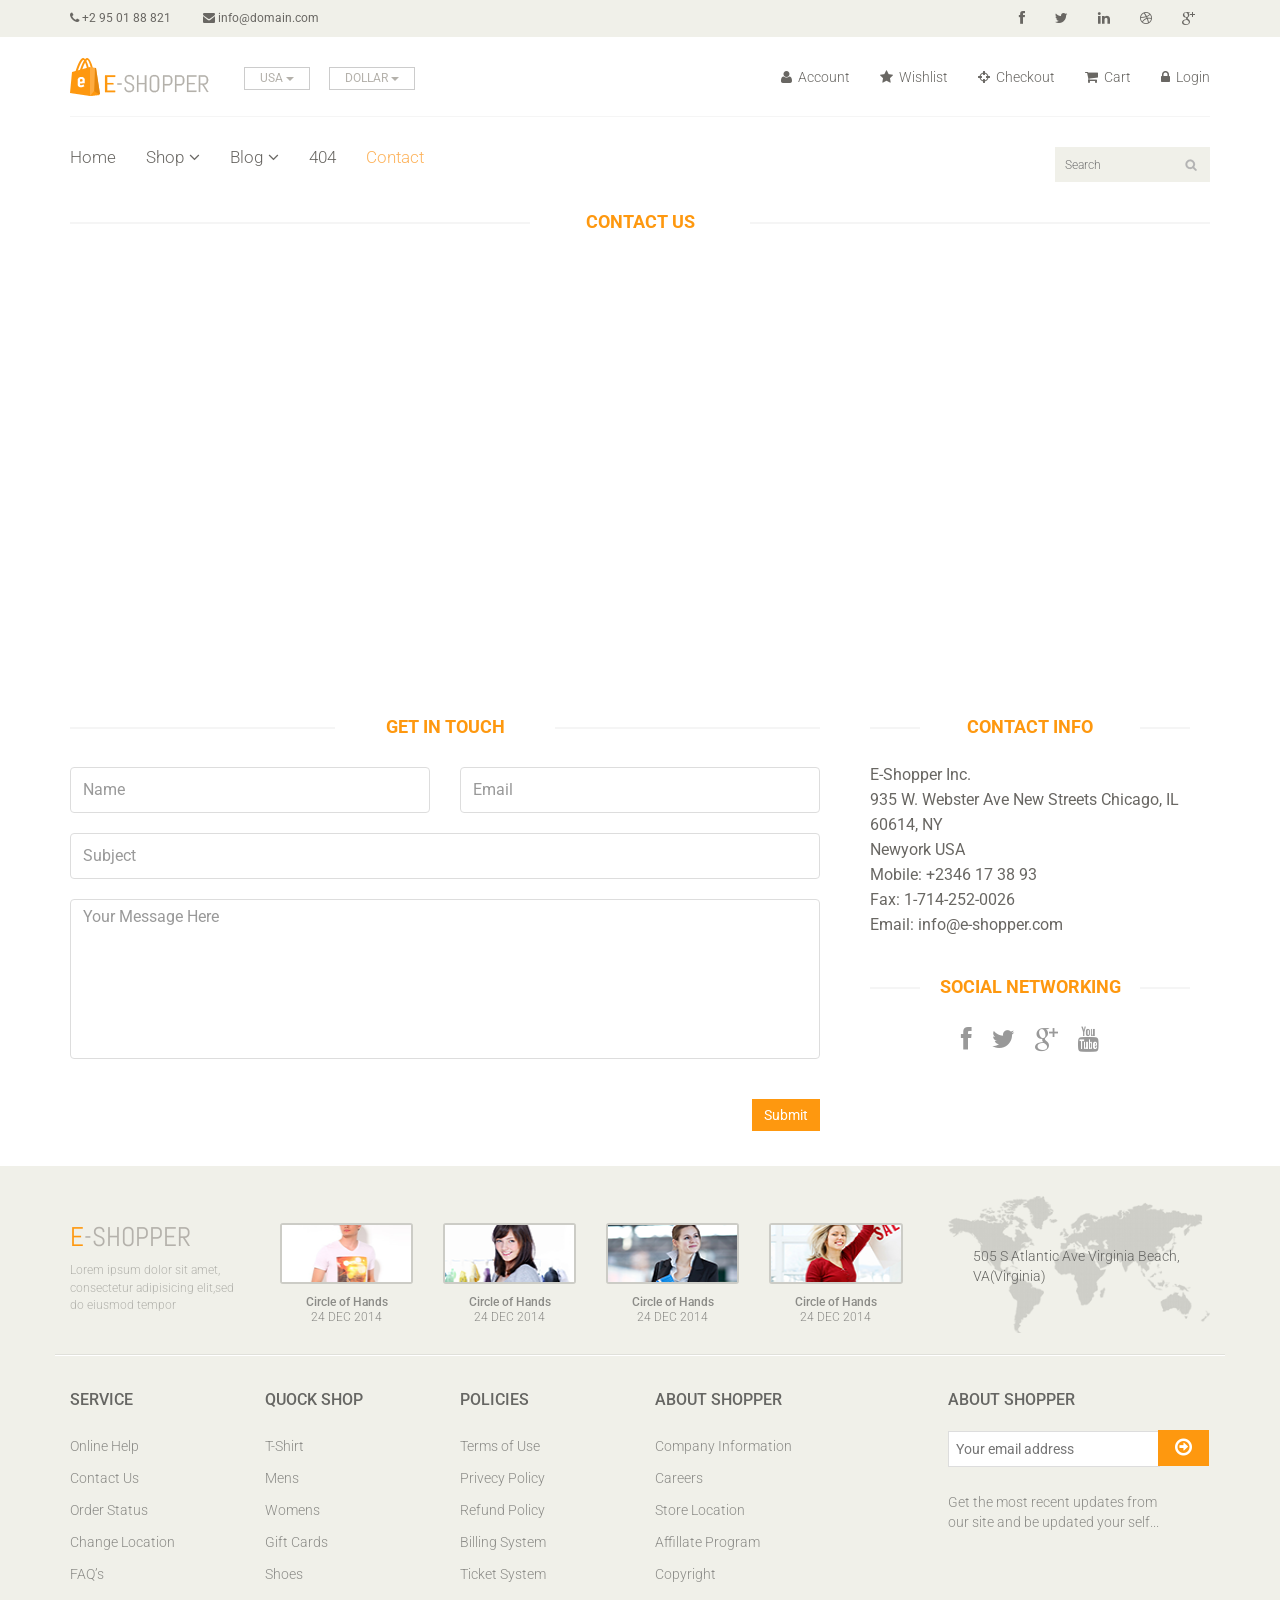
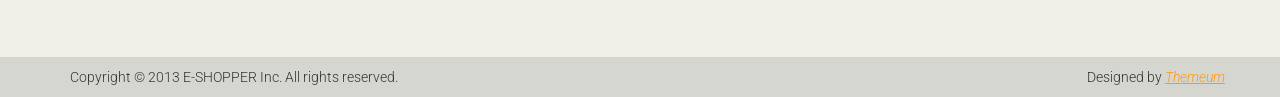
<file: E_shop/static/Eshopper/contact-us.html>
<!DOCTYPE html>
<html lang="en">
<head>
    <meta charset="utf-8">
    <meta name="viewport" content="width=device-width, initial-scale=1.0">
    <meta name="description" content="">
    <meta name="author" content="">
    <title>Contact | E-Shopper</title>
    <link href="css/bootstrap.min.css" rel="stylesheet">
    <link href="css/font-awesome.min.css" rel="stylesheet">
    <link href="css/prettyPhoto.css" rel="stylesheet">
    <link href="css/price-range.css" rel="stylesheet">
    <link href="css/animate.css" rel="stylesheet">
	<link href="css/main.css" rel="stylesheet">
	<link href="css/responsive.css" rel="stylesheet">
    <!--[if lt IE 9]>
    <script src="js/html5shiv.js"></script>
    <script src="js/respond.min.js"></script>
    <![endif]-->       
    <link rel="shortcut icon" href="images/ico/favicon.ico">
    <link rel="apple-touch-icon-precomposed" sizes="144x144" href="images/ico/apple-touch-icon-144-precomposed.png">
    <link rel="apple-touch-icon-precomposed" sizes="114x114" href="images/ico/apple-touch-icon-114-precomposed.png">
    <link rel="apple-touch-icon-precomposed" sizes="72x72" href="images/ico/apple-touch-icon-72-precomposed.png">
    <link rel="apple-touch-icon-precomposed" href="images/ico/apple-touch-icon-57-precomposed.png">
</head><!--/head-->

<body>
	<header id="header"><!--header-->
		<div class="header_top"><!--header_top-->
			<div class="container">
				<div class="row">
					<div class="col-sm-6">
						<div class="contactinfo">
							<ul class="nav nav-pills">
								<li><a href=""><i class="fa fa-phone"></i> +2 95 01 88 821</a></li>
								<li><a href=""><i class="fa fa-envelope"></i> info@domain.com</a></li>
							</ul>
						</div>
					</div>
					<div class="col-sm-6">
						<div class="social-icons pull-right">
							<ul class="nav navbar-nav">
								<li><a href=""><i class="fa fa-facebook"></i></a></li>
								<li><a href=""><i class="fa fa-twitter"></i></a></li>
								<li><a href=""><i class="fa fa-linkedin"></i></a></li>
								<li><a href=""><i class="fa fa-dribbble"></i></a></li>
								<li><a href=""><i class="fa fa-google-plus"></i></a></li>
							</ul>
						</div>
					</div>
				</div>
			</div>
		</div><!--/header_top-->
		
		<div class="header-middle"><!--header-middle-->
			<div class="container">
				<div class="row">
					<div class="col-sm-4">
						<div class="logo pull-left">
							<a href="index.html"><img src="images/home/logo.png" alt="" /></a>
						</div>
						<div class="btn-group pull-right">
							<div class="btn-group">
								<button type="button" class="btn btn-default dropdown-toggle usa" data-toggle="dropdown">
									USA
									<span class="caret"></span>
								</button>
								<ul class="dropdown-menu">
									<li><a href="">Canada</a></li>
									<li><a href="">UK</a></li>
								</ul>
							</div>
							
							<div class="btn-group">
								<button type="button" class="btn btn-default dropdown-toggle usa" data-toggle="dropdown">
									DOLLAR
									<span class="caret"></span>
								</button>
								<ul class="dropdown-menu">
									<li><a href="">Canadian Dollar</a></li>
									<li><a href="">Pound</a></li>
								</ul>
							</div>
						</div>
					</div>
					<div class="col-sm-8">
						<div class="shop-menu pull-right">
							<ul class="nav navbar-nav">
								<li><a href=""><i class="fa fa-user"></i> Account</a></li>
								<li><a href=""><i class="fa fa-star"></i> Wishlist</a></li>
								<li><a href="checkout.html"><i class="fa fa-crosshairs"></i> Checkout</a></li>
								<li><a href="cart.html"><i class="fa fa-shopping-cart"></i> Cart</a></li>
								<li><a href="login.html"><i class="fa fa-lock"></i> Login</a></li>
							</ul>
						</div>
					</div>
				</div>
			</div>
		</div><!--/header-middle-->
	
		<div class="header-bottom"><!--header-bottom-->
			<div class="container">
				<div class="row">
					<div class="col-sm-9">
						<div class="navbar-header">
							<button type="button" class="navbar-toggle" data-toggle="collapse" data-target=".navbar-collapse">
								<span class="sr-only">Toggle navigation</span>
								<span class="icon-bar"></span>
								<span class="icon-bar"></span>
								<span class="icon-bar"></span>
							</button>
						</div>
						<div class="mainmenu pull-left">
							<ul class="nav navbar-nav collapse navbar-collapse">
								<li><a href="index.html">Home</a></li>
								<li class="dropdown"><a href="#">Shop<i class="fa fa-angle-down"></i></a>
                                    <ul role="menu" class="sub-menu">
                                        <li><a href="shop.html">Products</a></li>
										<li><a href="product-details.html">Product Details</a></li> 
										<li><a href="checkout.html">Checkout</a></li> 
										<li><a href="cart.html">Cart</a></li> 
										<li><a href="login.html">Login</a></li> 
                                    </ul>
                                </li> 
								<li class="dropdown"><a href="#">Blog<i class="fa fa-angle-down"></i></a>
                                    <ul role="menu" class="sub-menu">
                                        <li><a href="blog.html">Blog List</a></li>
										<li><a href="blog-single.html">Blog Single</a></li>
                                    </ul>
                                </li> 
								<li><a href="404.html">404</a></li>
								<li><a href="contact-us.html" class="active">Contact</a></li>
							</ul>
						</div>
					</div>
					<div class="col-sm-3">
						<div class="search_box pull-right">
							<input type="text" placeholder="Search"/>
						</div>
					</div>
				</div>
			</div>
		</div><!--/header-bottom-->
	</header><!--/header-->
	 
	 <div id="contact-page" class="container">
    	<div class="bg">
	    	<div class="row">    		
	    		<div class="col-sm-12">    			   			
					<h2 class="title text-center">Contact <strong>Us</strong></h2>    			    				    				
					<div id="gmap" class="contact-map">
					</div>
				</div>			 		
			</div>    	
    		<div class="row">  	
	    		<div class="col-sm-8">
	    			<div class="contact-form">
	    				<h2 class="title text-center">Get In Touch</h2>
	    				<div class="status alert alert-success" style="display: none"></div>
				    	<form id="main-contact-form" class="contact-form row" name="contact-form" method="post">
				            <div class="form-group col-md-6">
				                <input type="text" name="name" class="form-control" required="required" placeholder="Name">
				            </div>
				            <div class="form-group col-md-6">
				                <input type="email" name="email" class="form-control" required="required" placeholder="Email">
				            </div>
				            <div class="form-group col-md-12">
				                <input type="text" name="subject" class="form-control" required="required" placeholder="Subject">
				            </div>
				            <div class="form-group col-md-12">
				                <textarea name="message" id="message" required="required" class="form-control" rows="8" placeholder="Your Message Here"></textarea>
				            </div>                        
				            <div class="form-group col-md-12">
				                <input type="submit" name="submit" class="btn btn-primary pull-right" value="Submit">
				            </div>
				        </form>
	    			</div>
	    		</div>
	    		<div class="col-sm-4">
	    			<div class="contact-info">
	    				<h2 class="title text-center">Contact Info</h2>
	    				<address>
	    					<p>E-Shopper Inc.</p>
							<p>935 W. Webster Ave New Streets Chicago, IL 60614, NY</p>
							<p>Newyork USA</p>
							<p>Mobile: +2346 17 38 93</p>
							<p>Fax: 1-714-252-0026</p>
							<p>Email: info@e-shopper.com</p>
	    				</address>
	    				<div class="social-networks">
	    					<h2 class="title text-center">Social Networking</h2>
							<ul>
								<li>
									<a href="#"><i class="fa fa-facebook"></i></a>
								</li>
								<li>
									<a href="#"><i class="fa fa-twitter"></i></a>
								</li>
								<li>
									<a href="#"><i class="fa fa-google-plus"></i></a>
								</li>
								<li>
									<a href="#"><i class="fa fa-youtube"></i></a>
								</li>
							</ul>
	    				</div>
	    			</div>
    			</div>    			
	    	</div>  
    	</div>	
    </div><!--/#contact-page-->
	
	<footer id="footer"><!--Footer-->
		<div class="footer-top">
			<div class="container">
				<div class="row">
					<div class="col-sm-2">
						<div class="companyinfo">
							<h2><span>e</span>-shopper</h2>
							<p>Lorem ipsum dolor sit amet, consectetur adipisicing elit,sed do eiusmod tempor</p>
						</div>
					</div>
					<div class="col-sm-7">
						<div class="col-sm-3">
							<div class="video-gallery text-center">
								<a href="#">
									<div class="iframe-img">
										<img src="images/home/iframe1.png" alt="" />
									</div>
									<div class="overlay-icon">
										<i class="fa fa-play-circle-o"></i>
									</div>
								</a>
								<p>Circle of Hands</p>
								<h2>24 DEC 2014</h2>
							</div>
						</div>
						
						<div class="col-sm-3">
							<div class="video-gallery text-center">
								<a href="#">
									<div class="iframe-img">
										<img src="images/home/iframe2.png" alt="" />
									</div>
									<div class="overlay-icon">
										<i class="fa fa-play-circle-o"></i>
									</div>
								</a>
								<p>Circle of Hands</p>
								<h2>24 DEC 2014</h2>
							</div>
						</div>
						
						<div class="col-sm-3">
							<div class="video-gallery text-center">
								<a href="#">
									<div class="iframe-img">
										<img src="images/home/iframe3.png" alt="" />
									</div>
									<div class="overlay-icon">
										<i class="fa fa-play-circle-o"></i>
									</div>
								</a>
								<p>Circle of Hands</p>
								<h2>24 DEC 2014</h2>
							</div>
						</div>
						
						<div class="col-sm-3">
							<div class="video-gallery text-center">
								<a href="#">
									<div class="iframe-img">
										<img src="images/home/iframe4.png" alt="" />
									</div>
									<div class="overlay-icon">
										<i class="fa fa-play-circle-o"></i>
									</div>
								</a>
								<p>Circle of Hands</p>
								<h2>24 DEC 2014</h2>
							</div>
						</div>
					</div>
					<div class="col-sm-3">
						<div class="address">
							<img src="images/home/map.png" alt="" />
							<p>505 S Atlantic Ave Virginia Beach, VA(Virginia)</p>
						</div>
					</div>
				</div>
			</div>
		</div>
		
		<div class="footer-widget">
			<div class="container">
				<div class="row">
					<div class="col-sm-2">
						<div class="single-widget">
							<h2>Service</h2>
							<ul class="nav nav-pills nav-stacked">
								<li><a href="">Online Help</a></li>
								<li><a href="">Contact Us</a></li>
								<li><a href="">Order Status</a></li>
								<li><a href="">Change Location</a></li>
								<li><a href="">FAQ’s</a></li>
							</ul>
						</div>
					</div>
					<div class="col-sm-2">
						<div class="single-widget">
							<h2>Quock Shop</h2>
							<ul class="nav nav-pills nav-stacked">
								<li><a href="">T-Shirt</a></li>
								<li><a href="">Mens</a></li>
								<li><a href="">Womens</a></li>
								<li><a href="">Gift Cards</a></li>
								<li><a href="">Shoes</a></li>
							</ul>
						</div>
					</div>
					<div class="col-sm-2">
						<div class="single-widget">
							<h2>Policies</h2>
							<ul class="nav nav-pills nav-stacked">
								<li><a href="">Terms of Use</a></li>
								<li><a href="">Privecy Policy</a></li>
								<li><a href="">Refund Policy</a></li>
								<li><a href="">Billing System</a></li>
								<li><a href="">Ticket System</a></li>
							</ul>
						</div>
					</div>
					<div class="col-sm-2">
						<div class="single-widget">
							<h2>About Shopper</h2>
							<ul class="nav nav-pills nav-stacked">
								<li><a href="">Company Information</a></li>
								<li><a href="">Careers</a></li>
								<li><a href="">Store Location</a></li>
								<li><a href="">Affillate Program</a></li>
								<li><a href="">Copyright</a></li>
							</ul>
						</div>
					</div>
					<div class="col-sm-3 col-sm-offset-1">
						<div class="single-widget">
							<h2>About Shopper</h2>
							<form action="#" class="searchform">
								<input type="text" placeholder="Your email address" />
								<button type="submit" class="btn btn-default"><i class="fa fa-arrow-circle-o-right"></i></button>
								<p>Get the most recent updates from <br />our site and be updated your self...</p>
							</form>
						</div>
					</div>
					
				</div>
			</div>
		</div>
		
		<div class="footer-bottom">
			<div class="container">
				<div class="row">
					<p class="pull-left">Copyright © 2013 E-SHOPPER Inc. All rights reserved.</p>
					<p class="pull-right">Designed by <span><a target="_blank" href="http://www.themeum.com">Themeum</a></span></p>
				</div>
			</div>
		</div>
		
	</footer><!--/Footer-->
	

  
    <script src="js/jquery.js"></script>
	<script src="js/bootstrap.min.js"></script>
	<script type="text/javascript" src="http://maps.google.com/maps/api/js?sensor=true"></script>
    <script type="text/javascript" src="js/gmaps.js"></script>
	<script src="js/contact.js"></script>
	<script src="js/price-range.js"></script>
    <script src="js/jquery.scrollUp.min.js"></script>
    <script src="js/jquery.prettyPhoto.js"></script>
    <script src="js/main.js"></script>
</body>
</html>
</file>
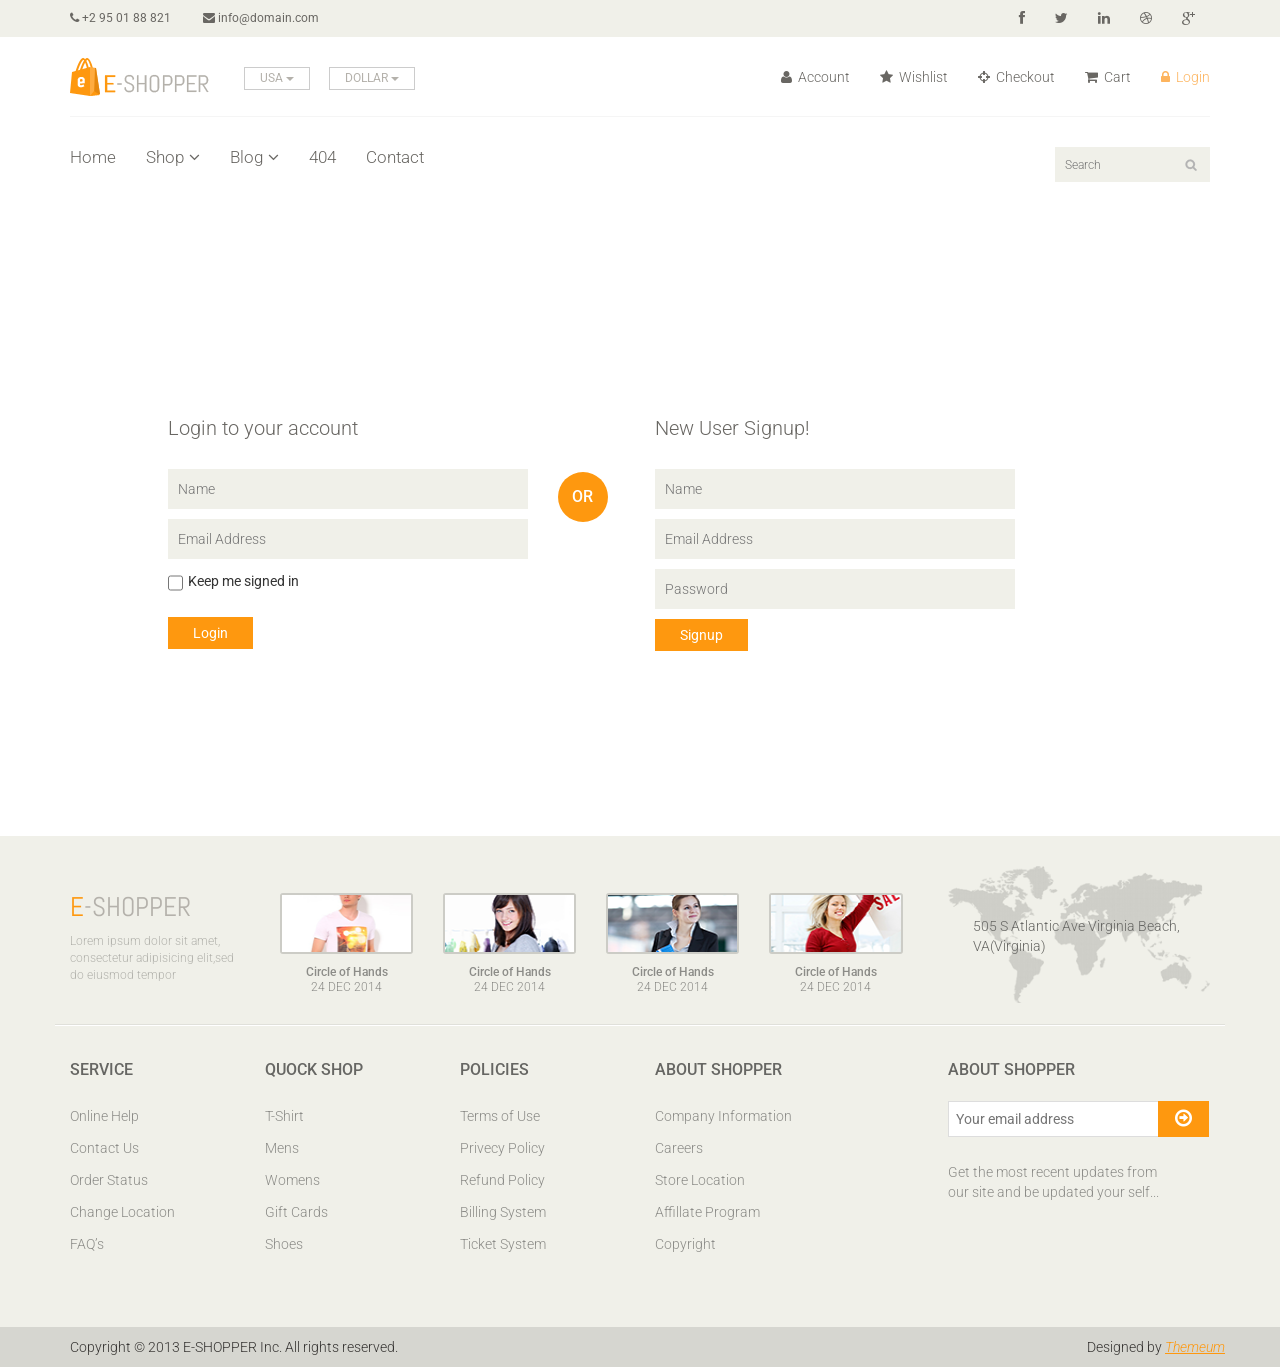
<file: E_shop/static/Eshopper/login.html>
<!DOCTYPE html>
<html lang="en">
<head>
    <meta charset="utf-8">
    <meta name="viewport" content="width=device-width, initial-scale=1.0">
    <meta name="description" content="">
    <meta name="author" content="">
    <title>Login | E-Shopper</title>
    <link href="css/bootstrap.min.css" rel="stylesheet">
    <link href="css/font-awesome.min.css" rel="stylesheet">
    <link href="css/prettyPhoto.css" rel="stylesheet">
    <link href="css/price-range.css" rel="stylesheet">
    <link href="css/animate.css" rel="stylesheet">
	<link href="css/main.css" rel="stylesheet">
	<link href="css/responsive.css" rel="stylesheet">
    <!--[if lt IE 9]>
    <script src="js/html5shiv.js"></script>
    <script src="js/respond.min.js"></script>
    <![endif]-->       
    <link rel="shortcut icon" href="images/ico/favicon.ico">
    <link rel="apple-touch-icon-precomposed" sizes="144x144" href="images/ico/apple-touch-icon-144-precomposed.png">
    <link rel="apple-touch-icon-precomposed" sizes="114x114" href="images/ico/apple-touch-icon-114-precomposed.png">
    <link rel="apple-touch-icon-precomposed" sizes="72x72" href="images/ico/apple-touch-icon-72-precomposed.png">
    <link rel="apple-touch-icon-precomposed" href="images/ico/apple-touch-icon-57-precomposed.png">
</head><!--/head-->

<body>
	<header id="header"><!--header-->
		<div class="header_top"><!--header_top-->
			<div class="container">
				<div class="row">
					<div class="col-sm-6">
						<div class="contactinfo">
							<ul class="nav nav-pills">
								<li><a href=""><i class="fa fa-phone"></i> +2 95 01 88 821</a></li>
								<li><a href=""><i class="fa fa-envelope"></i> info@domain.com</a></li>
							</ul>
						</div>
					</div>
					<div class="col-sm-6">
						<div class="social-icons pull-right">
							<ul class="nav navbar-nav">
								<li><a href=""><i class="fa fa-facebook"></i></a></li>
								<li><a href=""><i class="fa fa-twitter"></i></a></li>
								<li><a href=""><i class="fa fa-linkedin"></i></a></li>
								<li><a href=""><i class="fa fa-dribbble"></i></a></li>
								<li><a href=""><i class="fa fa-google-plus"></i></a></li>
							</ul>
						</div>
					</div>
				</div>
			</div>
		</div><!--/header_top-->
		
		<div class="header-middle"><!--header-middle-->
			<div class="container">
				<div class="row">
					<div class="col-sm-4">
						<div class="logo pull-left">
							<a href="index.html"><img src="images/home/logo.png" alt="" /></a>
						</div>
						<div class="btn-group pull-right">
							<div class="btn-group">
								<button type="button" class="btn btn-default dropdown-toggle usa" data-toggle="dropdown">
									USA
									<span class="caret"></span>
								</button>
								<ul class="dropdown-menu">
									<li><a href="">Canada</a></li>
									<li><a href="">UK</a></li>
								</ul>
							</div>
							
							<div class="btn-group">
								<button type="button" class="btn btn-default dropdown-toggle usa" data-toggle="dropdown">
									DOLLAR
									<span class="caret"></span>
								</button>
								<ul class="dropdown-menu">
									<li><a href="">Canadian Dollar</a></li>
									<li><a href="">Pound</a></li>
								</ul>
							</div>
						</div>
					</div>
					<div class="col-sm-8">
						<div class="shop-menu pull-right">
							<ul class="nav navbar-nav">
								<li><a href=""><i class="fa fa-user"></i> Account</a></li>
								<li><a href=""><i class="fa fa-star"></i> Wishlist</a></li>
								<li><a href="checkout.html"><i class="fa fa-crosshairs"></i> Checkout</a></li>
								<li><a href="cart.html"><i class="fa fa-shopping-cart"></i> Cart</a></li>
								<li><a href="login.html" class="active"><i class="fa fa-lock"></i> Login</a></li>
							</ul>
						</div>
					</div>
				</div>
			</div>
		</div><!--/header-middle-->
	
		<div class="header-bottom"><!--header-bottom-->
			<div class="container">
				<div class="row">
					<div class="col-sm-9">
						<div class="navbar-header">
							<button type="button" class="navbar-toggle" data-toggle="collapse" data-target=".navbar-collapse">
								<span class="sr-only">Toggle navigation</span>
								<span class="icon-bar"></span>
								<span class="icon-bar"></span>
								<span class="icon-bar"></span>
							</button>
						</div>
						<div class="mainmenu pull-left">
							<ul class="nav navbar-nav collapse navbar-collapse">
								<li><a href="index.html">Home</a></li>
								<li class="dropdown"><a href="#">Shop<i class="fa fa-angle-down"></i></a>
                                    <ul role="menu" class="sub-menu">
                                        <li><a href="shop.html">Products</a></li>
										<li><a href="product-details.html">Product Details</a></li> 
										<li><a href="checkout.html">Checkout</a></li> 
										<li><a href="cart.html">Cart</a></li> 
										<li><a href="login.html" class="active">Login</a></li> 
                                    </ul>
                                </li> 
								<li class="dropdown"><a href="#">Blog<i class="fa fa-angle-down"></i></a>
                                    <ul role="menu" class="sub-menu">
                                        <li><a href="blog.html">Blog List</a></li>
										<li><a href="blog-single.html">Blog Single</a></li>
                                    </ul>
                                </li> 
								<li><a href="404.html">404</a></li>
								<li><a href="contact-us.html">Contact</a></li>
							</ul>
						</div>
					</div>
					<div class="col-sm-3">
						<div class="search_box pull-right">
							<input type="text" placeholder="Search"/>
						</div>
					</div>
				</div>
			</div>
		</div><!--/header-bottom-->
	</header><!--/header-->
	
	<section id="form"><!--form-->
		<div class="container">
			<div class="row">
				<div class="col-sm-4 col-sm-offset-1">
					<div class="login-form"><!--login form-->
						<h2>Login to your account</h2>
						<form action="#">
							<input type="text" placeholder="Name" />
							<input type="email" placeholder="Email Address" />
							<span>
								<input type="checkbox" class="checkbox"> 
								Keep me signed in
							</span>
							<button type="submit" class="btn btn-default">Login</button>
						</form>
					</div><!--/login form-->
				</div>
				<div class="col-sm-1">
					<h2 class="or">OR</h2>
				</div>
				<div class="col-sm-4">
					<div class="signup-form"><!--sign up form-->
						<h2>New User Signup!</h2>
						<form action="#">
							<input type="text" placeholder="Name"/>
							<input type="email" placeholder="Email Address"/>
							<input type="password" placeholder="Password"/>
							<button type="submit" class="btn btn-default">Signup</button>
						</form>
					</div><!--/sign up form-->
				</div>
			</div>
		</div>
	</section><!--/form-->
	
	
	<footer id="footer"><!--Footer-->
		<div class="footer-top">
			<div class="container">
				<div class="row">
					<div class="col-sm-2">
						<div class="companyinfo">
							<h2><span>e</span>-shopper</h2>
							<p>Lorem ipsum dolor sit amet, consectetur adipisicing elit,sed do eiusmod tempor</p>
						</div>
					</div>
					<div class="col-sm-7">
						<div class="col-sm-3">
							<div class="video-gallery text-center">
								<a href="#">
									<div class="iframe-img">
										<img src="images/home/iframe1.png" alt="" />
									</div>
									<div class="overlay-icon">
										<i class="fa fa-play-circle-o"></i>
									</div>
								</a>
								<p>Circle of Hands</p>
								<h2>24 DEC 2014</h2>
							</div>
						</div>
						
						<div class="col-sm-3">
							<div class="video-gallery text-center">
								<a href="#">
									<div class="iframe-img">
										<img src="images/home/iframe2.png" alt="" />
									</div>
									<div class="overlay-icon">
										<i class="fa fa-play-circle-o"></i>
									</div>
								</a>
								<p>Circle of Hands</p>
								<h2>24 DEC 2014</h2>
							</div>
						</div>
						
						<div class="col-sm-3">
							<div class="video-gallery text-center">
								<a href="#">
									<div class="iframe-img">
										<img src="images/home/iframe3.png" alt="" />
									</div>
									<div class="overlay-icon">
										<i class="fa fa-play-circle-o"></i>
									</div>
								</a>
								<p>Circle of Hands</p>
								<h2>24 DEC 2014</h2>
							</div>
						</div>
						
						<div class="col-sm-3">
							<div class="video-gallery text-center">
								<a href="#">
									<div class="iframe-img">
										<img src="images/home/iframe4.png" alt="" />
									</div>
									<div class="overlay-icon">
										<i class="fa fa-play-circle-o"></i>
									</div>
								</a>
								<p>Circle of Hands</p>
								<h2>24 DEC 2014</h2>
							</div>
						</div>
					</div>
					<div class="col-sm-3">
						<div class="address">
							<img src="images/home/map.png" alt="" />
							<p>505 S Atlantic Ave Virginia Beach, VA(Virginia)</p>
						</div>
					</div>
				</div>
			</div>
		</div>
		
		<div class="footer-widget">
			<div class="container">
				<div class="row">
					<div class="col-sm-2">
						<div class="single-widget">
							<h2>Service</h2>
							<ul class="nav nav-pills nav-stacked">
								<li><a href="">Online Help</a></li>
								<li><a href="">Contact Us</a></li>
								<li><a href="">Order Status</a></li>
								<li><a href="">Change Location</a></li>
								<li><a href="">FAQ’s</a></li>
							</ul>
						</div>
					</div>
					<div class="col-sm-2">
						<div class="single-widget">
							<h2>Quock Shop</h2>
							<ul class="nav nav-pills nav-stacked">
								<li><a href="">T-Shirt</a></li>
								<li><a href="">Mens</a></li>
								<li><a href="">Womens</a></li>
								<li><a href="">Gift Cards</a></li>
								<li><a href="">Shoes</a></li>
							</ul>
						</div>
					</div>
					<div class="col-sm-2">
						<div class="single-widget">
							<h2>Policies</h2>
							<ul class="nav nav-pills nav-stacked">
								<li><a href="">Terms of Use</a></li>
								<li><a href="">Privecy Policy</a></li>
								<li><a href="">Refund Policy</a></li>
								<li><a href="">Billing System</a></li>
								<li><a href="">Ticket System</a></li>
							</ul>
						</div>
					</div>
					<div class="col-sm-2">
						<div class="single-widget">
							<h2>About Shopper</h2>
							<ul class="nav nav-pills nav-stacked">
								<li><a href="">Company Information</a></li>
								<li><a href="">Careers</a></li>
								<li><a href="">Store Location</a></li>
								<li><a href="">Affillate Program</a></li>
								<li><a href="">Copyright</a></li>
							</ul>
						</div>
					</div>
					<div class="col-sm-3 col-sm-offset-1">
						<div class="single-widget">
							<h2>About Shopper</h2>
							<form action="#" class="searchform">
								<input type="text" placeholder="Your email address" />
								<button type="submit" class="btn btn-default"><i class="fa fa-arrow-circle-o-right"></i></button>
								<p>Get the most recent updates from <br />our site and be updated your self...</p>
							</form>
						</div>
					</div>
					
				</div>
			</div>
		</div>
		
		<div class="footer-bottom">
			<div class="container">
				<div class="row">
					<p class="pull-left">Copyright © 2013 E-SHOPPER Inc. All rights reserved.</p>
					<p class="pull-right">Designed by <span><a target="_blank" href="http://www.themeum.com">Themeum</a></span></p>
				</div>
			</div>
		</div>
		
	</footer><!--/Footer-->
	

  
    <script src="js/jquery.js"></script>
	<script src="js/price-range.js"></script>
    <script src="js/jquery.scrollUp.min.js"></script>
	<script src="js/bootstrap.min.js"></script>
    <script src="js/jquery.prettyPhoto.js"></script>
    <script src="js/main.js"></script>
</body>
</html>
</file>
<file: E_shop/static/Eshopper/css/prettyPhoto.css>
div.pp_default .pp_top,div.pp_default .pp_top .pp_middle,div.pp_default .pp_top .pp_left,div.pp_default .pp_top .pp_right,div.pp_default .pp_bottom,div.pp_default .pp_bottom .pp_left,div.pp_default .pp_bottom .pp_middle,div.pp_default .pp_bottom .pp_right{height:13px}
div.pp_default .pp_top .pp_left{background:url(../images/prettyPhoto/default/sprite.png) -78px -93px no-repeat}
div.pp_default .pp_top .pp_middle{background:url(../images/prettyPhoto/default/sprite_x.png) top left repeat-x}
div.pp_default .pp_top .pp_right{background:url(../images/prettyPhoto/default/sprite.png) -112px -93px no-repeat}
div.pp_default .pp_content .ppt{color:#f8f8f8}
div.pp_default .pp_content_container .pp_left{background:url(../images/prettyPhoto/default/sprite_y.png) -7px 0 repeat-y;padding-left:13px}
div.pp_default .pp_content_container .pp_right{background:url(../images/prettyPhoto/default/sprite_y.png) top right repeat-y;padding-right:13px}
div.pp_default .pp_next:hover{background:url(../images/prettyPhoto/default/sprite_next.png) center right no-repeat;cursor:pointer}
div.pp_default .pp_previous:hover{background:url(../images/prettyPhoto/default/sprite_prev.png) center left no-repeat;cursor:pointer}
div.pp_default .pp_expand{background:url(../images/prettyPhoto/default/sprite.png) 0 -29px no-repeat;cursor:pointer;width:28px;height:28px}
div.pp_default .pp_expand:hover{background:url(../images/prettyPhoto/default/sprite.png) 0 -56px no-repeat;cursor:pointer}
div.pp_default .pp_contract{background:url(../images/prettyPhoto/default/sprite.png) 0 -84px no-repeat;cursor:pointer;width:28px;height:28px}
div.pp_default .pp_contract:hover{background:url(../images/prettyPhoto/default/sprite.png) 0 -113px no-repeat;cursor:pointer}
div.pp_default .pp_close{width:30px;height:30px;background:url(../images/prettyPhoto/default/sprite.png) 2px 1px no-repeat;cursor:pointer}
div.pp_default .pp_gallery ul li a{background:url(../images/prettyPhoto/default/default_thumb.png) center center #f8f8f8;border:1px solid #aaa}
div.pp_default .pp_social{margin-top:7px}
div.pp_default .pp_gallery a.pp_arrow_previous,div.pp_default .pp_gallery a.pp_arrow_next{position:static;left:auto}
div.pp_default .pp_nav .pp_play,div.pp_default .pp_nav .pp_pause{background:url(../images/prettyPhoto/default/sprite.png) -51px 1px no-repeat;height:30px;width:30px}
div.pp_default .pp_nav .pp_pause{background-position:-51px -29px}
div.pp_default a.pp_arrow_previous,div.pp_default a.pp_arrow_next{background:url(../images/prettyPhoto/default/sprite.png) -31px -3px no-repeat;height:20px;width:20px;margin:4px 0 0}
div.pp_default a.pp_arrow_next{left:52px;background-position:-82px -3px}
div.pp_default .pp_content_container .pp_details{margin-top:5px}
div.pp_default .pp_nav{clear:none;height:30px;width:110px;position:relative}
div.pp_default .pp_nav .currentTextHolder{font-family:Georgia;font-style:italic;color:#999;font-size:11px;left:75px;line-height:25px;position:absolute;top:2px;margin:0;padding:0 0 0 10px}
div.pp_default .pp_close:hover,div.pp_default .pp_nav .pp_play:hover,div.pp_default .pp_nav .pp_pause:hover,div.pp_default .pp_arrow_next:hover,div.pp_default .pp_arrow_previous:hover{opacity:0.7}
div.pp_default .pp_description{font-size:11px;font-weight:700;line-height:14px;margin:5px 50px 5px 0}
div.pp_default .pp_bottom .pp_left{background:url(../images/prettyPhoto/default/sprite.png) -78px -127px no-repeat}
div.pp_default .pp_bottom .pp_middle{background:url(../images/prettyPhoto/default/sprite_x.png) bottom left repeat-x}
div.pp_default .pp_bottom .pp_right{background:url(../images/prettyPhoto/default/sprite.png) -112px -127px no-repeat}
div.pp_default .pp_loaderIcon{background:url(../images/prettyPhoto/default/loader.gif) center center no-repeat}
div.light_rounded .pp_top .pp_left{background:url(../images/prettyPhoto/light_rounded/sprite.png) -88px -53px no-repeat}
div.light_rounded .pp_top .pp_right{background:url(../images/prettyPhoto/light_rounded/sprite.png) -110px -53px no-repeat}
div.light_rounded .pp_next:hover{background:url(../images/prettyPhoto/light_rounded/btnNext.png) center right no-repeat;cursor:pointer}
div.light_rounded .pp_previous:hover{background:url(../images/prettyPhoto/light_rounded/btnPrevious.png) center left no-repeat;cursor:pointer}
div.light_rounded .pp_expand{background:url(../images/prettyPhoto/light_rounded/sprite.png) -31px -26px no-repeat;cursor:pointer}
div.light_rounded .pp_expand:hover{background:url(../images/prettyPhoto/light_rounded/sprite.png) -31px -47px no-repeat;cursor:pointer}
div.light_rounded .pp_contract{background:url(../images/prettyPhoto/light_rounded/sprite.png) 0 -26px no-repeat;cursor:pointer}
div.light_rounded .pp_contract:hover{background:url(../images/prettyPhoto/light_rounded/sprite.png) 0 -47px no-repeat;cursor:pointer}
div.light_rounded .pp_close{width:75px;height:22px;background:url(../images/prettyPhoto/light_rounded/sprite.png) -1px -1px no-repeat;cursor:pointer}
div.light_rounded .pp_nav .pp_play{background:url(../images/prettyPhoto/light_rounded/sprite.png) -1px -100px no-repeat;height:15px;width:14px}
div.light_rounded .pp_nav .pp_pause{background:url(../images/prettyPhoto/light_rounded/sprite.png) -24px -100px no-repeat;height:15px;width:14px}
div.light_rounded .pp_arrow_previous{background:url(../images/prettyPhoto/light_rounded/sprite.png) 0 -71px no-repeat}
div.light_rounded .pp_arrow_next{background:url(../images/prettyPhoto/light_rounded/sprite.png) -22px -71px no-repeat}
div.light_rounded .pp_bottom .pp_left{background:url(../images/prettyPhoto/light_rounded/sprite.png) -88px -80px no-repeat}
div.light_rounded .pp_bottom .pp_right{background:url(../images/prettyPhoto/light_rounded/sprite.png) -110px -80px no-repeat}
div.dark_rounded .pp_top .pp_left{background:url(../images/prettyPhoto/dark_rounded/sprite.png) -88px -53px no-repeat}
div.dark_rounded .pp_top .pp_right{background:url(../images/prettyPhoto/dark_rounded/sprite.png) -110px -53px no-repeat}
div.dark_rounded .pp_content_container .pp_left{background:url(../images/prettyPhoto/dark_rounded/contentPattern.png) top left repeat-y}
div.dark_rounded .pp_content_container .pp_right{background:url(../images/prettyPhoto/dark_rounded/contentPattern.png) top right repeat-y}
div.dark_rounded .pp_next:hover{background:url(../images/prettyPhoto/dark_rounded/btnNext.png) center right no-repeat;cursor:pointer}
div.dark_rounded .pp_previous:hover{background:url(../images/prettyPhoto/dark_rounded/btnPrevious.png) center left no-repeat;cursor:pointer}
div.dark_rounded .pp_expand{background:url(../images/prettyPhoto/dark_rounded/sprite.png) -31px -26px no-repeat;cursor:pointer}
div.dark_rounded .pp_expand:hover{background:url(../images/prettyPhoto/dark_rounded/sprite.png) -31px -47px no-repeat;cursor:pointer}
div.dark_rounded .pp_contract{background:url(../images/prettyPhoto/dark_rounded/sprite.png) 0 -26px no-repeat;cursor:pointer}
div.dark_rounded .pp_contract:hover{background:url(../images/prettyPhoto/dark_rounded/sprite.png) 0 -47px no-repeat;cursor:pointer}
div.dark_rounded .pp_close{width:75px;height:22px;background:url(../images/prettyPhoto/dark_rounded/sprite.png) -1px -1px no-repeat;cursor:pointer}
div.dark_rounded .pp_description{margin-right:85px;color:#fff}
div.dark_rounded .pp_nav .pp_play{background:url(../images/prettyPhoto/dark_rounded/sprite.png) -1px -100px no-repeat;height:15px;width:14px}
div.dark_rounded .pp_nav .pp_pause{background:url(../images/prettyPhoto/dark_rounded/sprite.png) -24px -100px no-repeat;height:15px;width:14px}
div.dark_rounded .pp_arrow_previous{background:url(../images/prettyPhoto/dark_rounded/sprite.png) 0 -71px no-repeat}
div.dark_rounded .pp_arrow_next{background:url(../images/prettyPhoto/dark_rounded/sprite.png) -22px -71px no-repeat}
div.dark_rounded .pp_bottom .pp_left{background:url(../images/prettyPhoto/dark_rounded/sprite.png) -88px -80px no-repeat}
div.dark_rounded .pp_bottom .pp_right{background:url(../images/prettyPhoto/dark_rounded/sprite.png) -110px -80px no-repeat}
div.dark_rounded .pp_loaderIcon{background:url(../images/prettyPhoto/dark_rounded/loader.gif) center center no-repeat}
div.dark_square .pp_left,div.dark_square .pp_middle,div.dark_square .pp_right,div.dark_square .pp_content{background:#000}
div.dark_square .pp_description{color:#fff;margin:0 85px 0 0}
div.dark_square .pp_loaderIcon{background:url(../images/prettyPhoto/dark_square/loader.gif) center center no-repeat}
div.dark_square .pp_expand{background:url(../images/prettyPhoto/dark_square/sprite.png) -31px -26px no-repeat;cursor:pointer}
div.dark_square .pp_expand:hover{background:url(../images/prettyPhoto/dark_square/sprite.png) -31px -47px no-repeat;cursor:pointer}
div.dark_square .pp_contract{background:url(../images/prettyPhoto/dark_square/sprite.png) 0 -26px no-repeat;cursor:pointer}
div.dark_square .pp_contract:hover{background:url(../images/prettyPhoto/dark_square/sprite.png) 0 -47px no-repeat;cursor:pointer}
div.dark_square .pp_close{width:75px;height:22px;background:url(../images/prettyPhoto/dark_square/sprite.png) -1px -1px no-repeat;cursor:pointer}
div.dark_square .pp_nav{clear:none}
div.dark_square .pp_nav .pp_play{background:url(../images/prettyPhoto/dark_square/sprite.png) -1px -100px no-repeat;height:15px;width:14px}
div.dark_square .pp_nav .pp_pause{background:url(../images/prettyPhoto/dark_square/sprite.png) -24px -100px no-repeat;height:15px;width:14px}
div.dark_square .pp_arrow_previous{background:url(../images/prettyPhoto/dark_square/sprite.png) 0 -71px no-repeat}
div.dark_square .pp_arrow_next{background:url(../images/prettyPhoto/dark_square/sprite.png) -22px -71px no-repeat}
div.dark_square .pp_next:hover{background:url(../images/prettyPhoto/dark_square/btnNext.png) center right no-repeat;cursor:pointer}
div.dark_square .pp_previous:hover{background:url(../images/prettyPhoto/dark_square/btnPrevious.png) center left no-repeat;cursor:pointer}
div.light_square .pp_expand{background:url(../images/prettyPhoto/light_square/sprite.png) -31px -26px no-repeat;cursor:pointer}
div.light_square .pp_expand:hover{background:url(../images/prettyPhoto/light_square/sprite.png) -31px -47px no-repeat;cursor:pointer}
div.light_square .pp_contract{background:url(../images/prettyPhoto/light_square/sprite.png) 0 -26px no-repeat;cursor:pointer}
div.light_square .pp_contract:hover{background:url(../images/prettyPhoto/light_square/sprite.png) 0 -47px no-repeat;cursor:pointer}
div.light_square .pp_close{width:75px;height:22px;background:url(../images/prettyPhoto/light_square/sprite.png) -1px -1px no-repeat;cursor:pointer}
div.light_square .pp_nav .pp_play{background:url(../images/prettyPhoto/light_square/sprite.png) -1px -100px no-repeat;height:15px;width:14px}
div.light_square .pp_nav .pp_pause{background:url(../images/prettyPhoto/light_square/sprite.png) -24px -100px no-repeat;height:15px;width:14px}
div.light_square .pp_arrow_previous{background:url(../images/prettyPhoto/light_square/sprite.png) 0 -71px no-repeat}
div.light_square .pp_arrow_next{background:url(../images/prettyPhoto/light_square/sprite.png) -22px -71px no-repeat}
div.light_square .pp_next:hover{background:url(../images/prettyPhoto/light_square/btnNext.png) center right no-repeat;cursor:pointer}
div.light_square .pp_previous:hover{background:url(../images/prettyPhoto/light_square/btnPrevious.png) center left no-repeat;cursor:pointer}
div.facebook .pp_top .pp_left{background:url(../images/prettyPhoto/facebook/sprite.png) -88px -53px no-repeat}
div.facebook .pp_top .pp_middle{background:url(../images/prettyPhoto/facebook/contentPatternTop.png) top left repeat-x}
div.facebook .pp_top .pp_right{background:url(../images/prettyPhoto/facebook/sprite.png) -110px -53px no-repeat}
div.facebook .pp_content_container .pp_left{background:url(../images/prettyPhoto/facebook/contentPatternLeft.png) top left repeat-y}
div.facebook .pp_content_container .pp_right{background:url(../images/prettyPhoto/facebook/contentPatternRight.png) top right repeat-y}
div.facebook .pp_expand{background:url(../images/prettyPhoto/facebook/sprite.png) -31px -26px no-repeat;cursor:pointer}
div.facebook .pp_expand:hover{background:url(../images/prettyPhoto/facebook/sprite.png) -31px -47px no-repeat;cursor:pointer}
div.facebook .pp_contract{background:url(../images/prettyPhoto/facebook/sprite.png) 0 -26px no-repeat;cursor:pointer}
div.facebook .pp_contract:hover{background:url(../images/prettyPhoto/facebook/sprite.png) 0 -47px no-repeat;cursor:pointer}
div.facebook .pp_close{width:22px;height:22px;background:url(../images/prettyPhoto/facebook/sprite.png) -1px -1px no-repeat;cursor:pointer}
div.facebook .pp_description{margin:0 37px 0 0}
div.facebook .pp_loaderIcon{background:url(../images/prettyPhoto/facebook/loader.gif) center center no-repeat}
div.facebook .pp_arrow_previous{background:url(../images/prettyPhoto/facebook/sprite.png) 0 -71px no-repeat;height:22px;margin-top:0;width:22px}
div.facebook .pp_arrow_previous.disabled{background-position:0 -96px;cursor:default}
div.facebook .pp_arrow_next{background:url(../images/prettyPhoto/facebook/sprite.png) -32px -71px no-repeat;height:22px;margin-top:0;width:22px}
div.facebook .pp_arrow_next.disabled{background-position:-32px -96px;cursor:default}
div.facebook .pp_nav{margin-top:0}
div.facebook .pp_nav p{font-size:15px;padding:0 3px 0 4px}
div.facebook .pp_nav .pp_play{background:url(../images/prettyPhoto/facebook/sprite.png) -1px -123px no-repeat;height:22px;width:22px}
div.facebook .pp_nav .pp_pause{background:url(../images/prettyPhoto/facebook/sprite.png) -32px -123px no-repeat;height:22px;width:22px}
div.facebook .pp_next:hover{background:url(../images/prettyPhoto/facebook/btnNext.png) center right no-repeat;cursor:pointer}
div.facebook .pp_previous:hover{background:url(../images/prettyPhoto/facebook/btnPrevious.png) center left no-repeat;cursor:pointer}
div.facebook .pp_bottom .pp_left{background:url(../images/prettyPhoto/facebook/sprite.png) -88px -80px no-repeat}
div.facebook .pp_bottom .pp_middle{background:url(../images/prettyPhoto/facebook/contentPatternBottom.png) top left repeat-x}
div.facebook .pp_bottom .pp_right{background:url(../images/prettyPhoto/facebook/sprite.png) -110px -80px no-repeat}
div.pp_pic_holder a:focus{outline:none}
div.pp_overlay{background:#000;display:none;left:0;position:absolute;top:0;width:100%;z-index:9500}
div.pp_pic_holder{display:none;position:absolute;width:100px;z-index:10000}
.pp_content{height:40px;min-width:40px}
* html .pp_content{width:40px}
.pp_content_container{position:relative;text-align:left;width:100%}
.pp_content_container .pp_left{padding-left:20px}
.pp_content_container .pp_right{padding-right:20px}
.pp_content_container .pp_details{float:left;margin:10px 0 2px}
.pp_description{display:none;margin:0}
.pp_social{float:left;margin:0}
.pp_social .facebook{float:left;margin-left:5px;width:55px;overflow:hidden}
.pp_social .twitter{float:left}
.pp_nav{clear:right;float:left;margin:3px 10px 0 0}
.pp_nav p{float:left;white-space:nowrap;margin:2px 4px}
.pp_nav .pp_play,.pp_nav .pp_pause{float:left;margin-right:4px;text-indent:-10000px}
a.pp_arrow_previous,a.pp_arrow_next{display:block;float:left;height:15px;margin-top:3px;overflow:hidden;text-indent:-10000px;width:14px}
.pp_hoverContainer{position:absolute;top:0;width:100%;z-index:2000}
.pp_gallery{display:none;left:50%;margin-top:-50px;position:absolute;z-index:10000}
.pp_gallery div{float:left;overflow:hidden;position:relative}
.pp_gallery ul{float:left;height:35px;position:relative;white-space:nowrap;margin:0 0 0 5px;padding:0}
.pp_gallery ul a{border:1px rgba(0,0,0,0.5) solid;display:block;float:left;height:33px;overflow:hidden}
.pp_gallery ul a img{border:0}
.pp_gallery li{display:block;float:left;margin:0 5px 0 0;padding:0}
.pp_gallery li.default a{background:url(../images/prettyPhoto/facebook/default_thumbnail.gif) 0 0 no-repeat;display:block;height:33px;width:50px}
.pp_gallery .pp_arrow_previous,.pp_gallery .pp_arrow_next{margin-top:7px!important}
a.pp_next{background:url(../images/prettyPhoto/light_rounded/btnNext.png) 10000px 10000px no-repeat;display:block;float:right;height:100%;text-indent:-10000px;width:49%}
a.pp_previous{background:url(../images/prettyPhoto/light_rounded/btnNext.png) 10000px 10000px no-repeat;display:block;float:left;height:100%;text-indent:-10000px;width:49%}
a.pp_expand,a.pp_contract{cursor:pointer;display:none;height:20px;position:absolute;right:30px;text-indent:-10000px;top:10px;width:20px;z-index:20000}
a.pp_close{position:absolute;right:0;top:0;display:block;line-height:22px;text-indent:-10000px}
.pp_loaderIcon{display:block;height:24px;left:50%;position:absolute;top:50%;width:24px;margin:-12px 0 0 -12px}
#pp_full_res{line-height:1!important}
#pp_full_res .pp_inline{text-align:left}
#pp_full_res .pp_inline p{margin:0 0 15px}
div.ppt{color:#fff;display:none;font-size:17px;z-index:9999;margin:0 0 5px 15px}
div.pp_default .pp_content,div.light_rounded .pp_content{background-color:#fff}
div.pp_default #pp_full_res .pp_inline,div.light_rounded .pp_content .ppt,div.light_rounded #pp_full_res .pp_inline,div.light_square .pp_content .ppt,div.light_square #pp_full_res .pp_inline,div.facebook .pp_content .ppt,div.facebook #pp_full_res .pp_inline{color:#000}
div.pp_default .pp_gallery ul li a:hover,div.pp_default .pp_gallery ul li.selected a,.pp_gallery ul a:hover,.pp_gallery li.selected a{border-color:#fff}
div.pp_default .pp_details,div.light_rounded .pp_details,div.dark_rounded .pp_details,div.dark_square .pp_details,div.light_square .pp_details,div.facebook .pp_details{position:relative}
div.light_rounded .pp_top .pp_middle,div.light_rounded .pp_content_container .pp_left,div.light_rounded .pp_content_container .pp_right,div.light_rounded .pp_bottom .pp_middle,div.light_square .pp_left,div.light_square .pp_middle,div.light_square .pp_right,div.light_square .pp_content,div.facebook .pp_content{background:#fff}
div.light_rounded .pp_description,div.light_square .pp_description{margin-right:85px}
div.light_rounded .pp_gallery a.pp_arrow_previous,div.light_rounded .pp_gallery a.pp_arrow_next,div.dark_rounded .pp_gallery a.pp_arrow_previous,div.dark_rounded .pp_gallery a.pp_arrow_next,div.dark_square .pp_gallery a.pp_arrow_previous,div.dark_square .pp_gallery a.pp_arrow_next,div.light_square .pp_gallery a.pp_arrow_previous,div.light_square .pp_gallery a.pp_arrow_next{margin-top:12px!important}
div.light_rounded .pp_arrow_previous.disabled,div.dark_rounded .pp_arrow_previous.disabled,div.dark_square .pp_arrow_previous.disabled,div.light_square .pp_arrow_previous.disabled{background-position:0 -87px;cursor:default}
div.light_rounded .pp_arrow_next.disabled,div.dark_rounded .pp_arrow_next.disabled,div.dark_square .pp_arrow_next.disabled,div.light_square .pp_arrow_next.disabled{background-position:-22px -87px;cursor:default}
div.light_rounded .pp_loaderIcon,div.light_square .pp_loaderIcon{background:url(../images/prettyPhoto/light_rounded/loader.gif) center center no-repeat}
div.dark_rounded .pp_top .pp_middle,div.dark_rounded .pp_content,div.dark_rounded .pp_bottom .pp_middle{background:url(../images/prettyPhoto/dark_rounded/contentPattern.png) top left repeat}
div.dark_rounded .currentTextHolder,div.dark_square .currentTextHolder{color:#c4c4c4}
div.dark_rounded #pp_full_res .pp_inline,div.dark_square #pp_full_res .pp_inline{color:#fff}
.pp_top,.pp_bottom{height:20px;position:relative}
* html .pp_top,* html .pp_bottom{padding:0 20px}
.pp_top .pp_left,.pp_bottom .pp_left{height:20px;left:0;position:absolute;width:20px}
.pp_top .pp_middle,.pp_bottom .pp_middle{height:20px;left:20px;position:absolute;right:20px}
* html .pp_top .pp_middle,* html .pp_bottom .pp_middle{left:0;position:static}
.pp_top .pp_right,.pp_bottom .pp_right{height:20px;left:auto;position:absolute;right:0;top:0;width:20px}
.pp_fade,.pp_gallery li.default a img{display:none}
</file>
<file: E_shop/static/Eshopper/css/main.css>
﻿
/*************************
*******Typography******
**************************/
@import url(http://fonts.googleapis.com/css?family=Roboto:400,300,400italic,500,700,100);
@import url(http://fonts.googleapis.com/css?family=Open+Sans:400,800,300,600,700);
@import url(http://fonts.googleapis.com/css?family=Abel);

body {
  font-family: 'Roboto', sans-serif;
  background:;
  position: relative;
  font-weight:400px;
}

ul li {
  list-style: none;
}

a:hover {
outline: none;
text-decoration:none;
}

a:focus {
  outline:none;
  outline-offset: 0;
}

a {
  -webkit-transition: 300ms;
  -moz-transition: 300ms;
    -o-transition: 300ms;
    transition: 300ms;
}

h1, h2, h3, h4, h5, h6 {
  font-family: 'Roboto', sans-serif;
}

.btn:hover, 
.btn:focus{
  outline: none;
  box-shadow: none;
}

.navbar-toggle {
  background-color: #000;
}

a#scrollUp {
  bottom: 0px;
  right: 10px;
  padding: 5px 10px;
  background: #FE980F;
  color: #FFF;
  -webkit-animation: bounce 2s ease infinite;
  animation: bounce 2s ease infinite;
}

a#scrollUp i{
  font-size: 30px;
}


/*************************
*******Header CSS******
**************************/

.header_top {
  background: none repeat scroll 0 0 #F0F0E9;
}

.contactinfo ul li:first-child{
    margin-left: -15px;
}

.contactinfo ul li a{
  font-size: 12px;
  color: #696763;
  font-family: 'Roboto', sans-serif;
}


.contactinfo ul li a:hover{
	background:inherit;
}


.social-icons ul li a {
  border: 0 none;
  border-radius: 0;
  color: #696763;
  padding:0px;
}


.social-icons ul li{
	display:inline-block;
}

.social-icons ul li a i {
  padding: 11px 15px;
   transition: all 0.9s ease 0s;
  -moz-transition: all 0.9s ease 0s;
  -webkit-transition: all 0.9s ease 0s;
  -o-transition: all 0.9s ease 0s;
}

.social-icons ul li a i:hover{
  color: #fff;
   transition: all 0.9s ease 0s;
  -moz-transition: all 0.9s ease 0s;
  -webkit-transition: all 0.9s ease 0s;
  -o-transition: all 0.9s ease 0s;
}


.fa-facebook:hover {
  background: #0083C9;
}

.fa-twitter:hover  {
	background:#5BBCEC;
}

.fa-linkedin:hover  {
	background:#FF4518;
}

.fa-dribbble:hover  {
	background:#90C9DC;
}

.fa-google-plus:hover  {
	background:#CE3C2D;
}

.header-middle .container .row {
  border-bottom: 1px solid #f5f5f5;
  margin-left: 0;
  margin-right: 0;
  padding-bottom: 20px;
  padding-top: 20px;
}

.header-middle .container .row .col-sm-4{
  padding-left: 0;
}

.header-middle .container .row .col-sm-8 {
	padding-right:0;
}

.usa {
  border-radius: 0;
  color: #B4B1AB;
  font-size: 12px;
  margin-right: 20px;
  padding: 2px 15px;
  margin-top: 10px;
}

.usa:hover {
	background:#FE980F;
	color:#fff;
	border-color:#FE980F;
}

.usa:active, .usa.active {
  background: none repeat scroll 0 0 #FE980F;
  box-shadow: inherit;
  outline: 0 none;
}

.btn-group.open .dropdown-toggle {
  background: rgba(0, 0, 0, 0);
  box-shadow: none;
}

.dropdown-menu  li  a:hover, .dropdown-menu  li  a:focus {
  background-color: #FE980F;
  color: #FFFFFF;
  font-family: 'Roboto', sans-serif;
  text-decoration: none;
}


.shop-menu ul li {
	display:inline-block;
  padding-left: 15px;
  padding-right: 15px;
}

.shop-menu ul li:last-child {
  padding-right: 0;
}


.shop-menu ul li a {
  background: #FFFFFF;
  color: #696763;
  font-family: 'Roboto', sans-serif;
  font-size: 14px;
  font-weight: 300;
  padding:0;
  padding-right: 0;
  margin-top: 10px;
}


.shop-menu ul li a i{
	margin-right:3px;
}


.shop-menu ul li a:hover {
	color:#fe980f;
	background:#fff;
}


.header-bottom {
  padding-bottom: 30px;
  padding-top: 30px;
}

.navbar-collapse.collapse{
  padding-left: 0;
}

.mainmenu ul li{
  padding-right: 15px;
  padding-left: 15px;
}

.mainmenu ul li:first-child{
  padding-left: 0px;
}

.mainmenu ul li a {
	color: #696763;
	font-family: 'Roboto', sans-serif;
	font-size: 17px;
	font-weight: 300;
	padding: 0;
	padding-bottom: 10px;
}

.mainmenu ul li a:hover, .mainmenu ul li a.active,  .shop-menu ul li a.active{
	background:none;
	color:#fdb45e;
}

.search_box input {
  background: #F0F0E9;
  border: medium none;
  color: #B2B2B2;
  font-family: 'roboto';
  font-size: 12px;
  font-weight: 300;
  height: 35px;
  outline: medium none;
  padding-left: 10px;
  width: 155px;
  background-image: url(../images/home/searchicon.png);
  background-repeat: no-repeat;
  background-position: 130px;
}


/*  Dropdown menu*/

.navbar-header 
.navbar-toggle .icon-bar {
    background-color: #fff;
}


.nav.navbar-nav > li:hover > ul.sub-menu{
  display: block;
  -webkit-animation: fadeInUp 400ms;
  -moz-animation: fadeInUp 400ms;
  -ms-animation: fadeInUp 400ms;
  -o-animation: fadeInUp 400ms;
  animation: fadeInUp 400ms;
}

ul.sub-menu {
	position: absolute;
	top: 30px;
	left: 0;
	background: rgba(0, 0, 0, 0.6);
	list-style: none;
	padding: 0;
	margin: 0;
	width: 220px;
	-webkit-box-shadow: 0 3px 3px rgba(0, 0, 0, 0.1);
	box-shadow: 0 3px 3px rgba(0, 0, 0, 0.1);
	display: none;
	z-index: 999;
}

.dropdown ul.sub-menu li .active{
  color: #FDB45E;
  padding-left: 0;
}


.navbar-nav li ul.sub-menu li{
  padding: 10px 20px 0 ;
}

.navbar-nav li ul.sub-menu li:last-child{
  padding-bottom: 20px;
}

.navbar-nav li ul.sub-menu li a{
  color: #fff;
}

.navbar-nav li ul.sub-menu li a:hover{
    color: #FDB45E;
}

.fa-angle-down{
  padding-left: 5px; 
}

@-webkit-keyframes fadeInUp {
  0% {
    opacity: 0;
    -webkit-transform: translateY(20px);
    transform: translateY(20px);
  }

  100% {
    opacity: 1;
    -webkit-transform: translateY(0);
    transform: translateY(0);
  }
}
  
/*************************
*******Footer CSS******
**************************/

#footer {
  background: #F0F0E9;
}


.footer-top .container {
  border-bottom: 1px solid #E0E0DA;
  padding-bottom: 20px;
}

.companyinfo {
  margin-top: 57px;
}

.companyinfo h2 {
  color: #B4B1AB;
  font-family: abel;
  font-size: 27px;
  text-transform: uppercase;
}

.companyinfo h2  span{
  color:#FE980F;
}

.companyinfo p {
  color: #B3B3AD;
  font-family: 'Roboto', sans-serif;
  font-size: 12px;
  font-weight: 300;
}

.footer-top .col-sm-3{
  overflow: hidden;
}

.video-gallery {
  margin-top: 57px;
  position: inherit;
}

.video-gallery a img {
  height: 100%;
  width: 100%;
}

.iframe-img {
  position: relative;
  display: block;
  height: 61px;
  margin-bottom: 10px;
  border: 2px solid #CCCCC6;
  border-radius: 3px;
}

.overlay-icon {
  position: absolute;
  top: 0;
  width: 100%;
  height: 61px;
  background: #FE980F;
  border-radius: 3px;
  color: #FFF;
  font-size: 20px;
  line-height: 0;
  display: block;
  opacity: 0;
   -webkit-transition: 300ms;
  -moz-transition: 300ms;
    -o-transition: 300ms;
    transition: 300ms;
}

.overlay-icon i {
  position: relative;
  top: 50%;
  margin-top: -20px;
}

.video-gallery a:hover .overlay-icon{
  opacity: 1;
}

.video-gallery p {
  color: #8C8C88;
  font-family: 'Roboto', sans-serif;
  font-size: 12px;
  font-weight: 500;
  margin-bottom:0px;
}

.video-gallery  h2 {
  color: #8c8c88;
  font-family: 'Roboto', sans-serif;
  font-size: 12px;
  font-weight: 300;
  text-transform:uppercase;
  margin-top:0px;
}


.address {
  margin-top: 30px;
  position: relative;
  overflow: hidden;
}
.address  img {
	width:100%;
}

.address p {
  color: #666663;
  font-family: 'Roboto', sans-serif;
  font-size: 14px;
  font-weight: 300;
  left: 25px;
  position: absolute;
  top: 50px;
}

.footer-widget {
  margin-bottom: 68px;
}

.footer-widget .container {
  border-top: 1px solid #FFFFFF;
  padding-top: 15px;
}

.single-widget h2 {
  color: #666663;
  font-family: 'Roboto', sans-serif;
  font-size: 16px;
  font-weight: 500;
  margin-bottom: 22px;
  text-transform: uppercase;
}

.single-widget h2 i{
	margin-right:15px;
}

.single-widget ul li a{
	color: #8C8C88;
	font-family: 'Roboto', sans-serif;
	font-size: 14px;
	font-weight: 300;
	padding: 5px 0;
}

.single-widget ul li a i {
  margin-right: 18px;
}

.single-widget ul li a:hover{
	background:none;
	color:#FE980F;
}


.searchform input {
  border: 1px solid #DDDDDD;
  color: #CCCCC6;
  font-family: 'Roboto', sans-serif;
  font-size: 14px;
  margin-top: 0;
  outline: medium none;
  padding: 7px;
  width: 212px;
}


.searchform button {
  background: #FE980F;
  border: medium none;
  border-radius: 0;
  margin-left: -5px;
  margin-top: -3px;
  padding: 7px 17px;
}

.searchform button i {
  color: #FFFFFF;
  font-size: 20px;
}

.searchform  button:hover, 
.searchform  button:focus{
	background-color:#FE980F;
}

.searchform p {
  color: #8C8C88;
  font-family: 'Roboto', sans-serif;
  font-size: 14px;
  font-weight: 300;
  margin-top: 25px;
}

.footer-bottom {
  background: #D6D6D0;
  padding-top: 10px;
}

.footer-bottom p {
  color: #363432;
  font-family: 'Roboto', sans-serif;
  font-weight: 300;
  margin-left: 15px;
}

.footer-bottom p span a {
  color: #FE980F;
  font-style: italic;
  text-decoration: underline;
}


/*************************
******* Home ******
**************************/


#slider {
  padding-bottom: 45px;
}

.carousel-indicators li {
  background: #C4C4BE;
}

.carousel-indicators li.active {
	  background: #FE980F;
}

.item {
  padding-left: 100px;
}


.pricing {
  position: absolute;
  right: 40%;
  top: 52%;
}

.girl {
  margin-left: 0;
}

.item h1 {
  color: #B4B1AB;
  font-family: abel;
  font-size: 48px;
  margin-top: 115px;
}

.item h1 span {
	color:#FE980F;
}

.item h2 {
  color: #363432;
  font-family: 'Roboto', sans-serif;
  font-size: 28px;
  font-weight: 700;
  margin-bottom: 22px;
  margin-top: 10px;
}

.item  p {
	color:#363432;
	font-size:16px;
	font-weight:300;
	font-family: 'Roboto', sans-serif;
}

.get {
  background: #FE980F;
  border: 0 none;
  border-radius: 0;
  color: #FFFFFF;
  font-family: 'Roboto', sans-serif;
  font-size: 16px;
  font-weight: 300;
  margin-top: 23px;
}


.item button:hover {
  background: #FE980F;
}

.control-carousel {
  position: absolute;
  top: 50%;
  font-size: 60px;
  color: #C2C2C1;
}

.control-carousel:hover{
  color: #FE980F ;
}

.right {
  right: 0;
}

.category-products {
  border: 1px solid #F7F7F0;
  margin-bottom: 35px;
  padding-bottom: 20px;
  padding-top: 15px;
}
.left-sidebar h2, .brands_products h2 {
  color: #FE980F;
  font-family: 'Roboto', sans-serif;
  font-size: 18px;
  font-weight: 700;
  margin: 0 auto 30px;
  text-align: center;
  text-transform: uppercase;
  position: relative;
  z-index:3;
}

.left-sidebar h2:after, h2.title:after{
	content: " ";
	position: absolute;
	border: 1px solid #f5f5f5;
	bottom:8px;
	left: 0;
	width: 100%;
	height: 0;
	z-index: -2;
}

.left-sidebar h2:before{
	content: " ";
	position: absolute;
	background: #fff;
	bottom: -6px;
	width: 130px;
	height: 30px;
	z-index: -1;
	left: 50%;
	margin-left: -65px;
}

h2.title:before{
	content: " ";
	position: absolute;
	background: #fff;
	bottom: -6px;
	width: 220px;
	height: 30px;
	z-index: -1;
	left: 50%;
	margin-left: -110px;
}

.category-products .panel {
	background-color: #FFFFFF;
	border: 0px;
	border-radius: 0px;
	box-shadow:none;
	margin-bottom: 0px;
}

.category-products .panel-default .panel-heading {
  background-color: #FFFFFF;
  border: 0 none;
  color: #FFFFFF;
  padding: 5px 20px;
}

.category-products .panel-default .panel-heading .panel-title a {
  color: #696763;
  font-family: 'Roboto', sans-serif;
  font-size: 14px;
  text-decoration: none;
  text-transform: uppercase;
}

.panel-group .panel-heading + .panel-collapse .panel-body {
  border-top: 0 none;
}

.category-products .badge {
  background:none;
  border-radius: 10px;
  color: #696763;
  display: inline-block;
  font-size: 12px;
  font-weight: bold;
  line-height: 1;
  min-width: 10px;
  padding: 3px 7px;
  text-align: center;
  vertical-align: baseline;
  white-space: nowrap;
}

.panel-body ul{
  padding-left: 20px;
}


.panel-body ul li a {
  color: #696763;
  font-family: 'Roboto', sans-serif;
  font-size: 12px;
  text-transform: uppercase;
}

.brands-name {
  border: 1px solid #F7F7F0;
  padding-bottom: 20px;
  padding-top: 15px;
}


.brands-name .nav-stacked li a {
  background-color: #FFFFFF;
  color: #696763;
  font-family: 'Roboto', sans-serif;
  font-size: 14px;
  padding: 5px 25px;
  text-decoration: none;
  text-transform: uppercase;
}

.brands-name .nav-stacked li a:hover{
  background-color: #fff;
  color: #696763;
}

.shipping {
  background-color: #F2F2F2;
  margin-top: 40px;
  overflow: hidden;
  padding-top: 20px;
  position: relative;
}


.price-range{
  margin-top:30px;
}

.well {
  background-color: #FFFFFF;
  border: 1px solid #F7F7F0;
  border-radius: 4px;
  box-shadow: none;
  margin-bottom: 20px;
  min-height: 20px;
  padding: 35px;
}


.tooltip-inner {
  background-color: #FE980F;
  border-radius: 4px;
  color: #FFFFFF;
  max-width: 200px;
  padding: 3px 8px;
  text-align: center;
  text-decoration: none;
}

.tooltip.top .tooltip-arrow {
  border-top-color: #FE980F;
  border-width: 5px 5px 0;
  bottom: 0;
  left: 50%;
  margin-left: -5px;
}


.padding-right {
  padding-right: 0;
}

.features_items{
	overflow:hidden;
}


h2.title {
  color: #FE980F;
  font-family: 'Roboto', sans-serif;
  font-size: 18px;
  font-weight: 700;
  margin: 0 15px;
  text-transform: uppercase;
  margin-bottom: 30px;
  position: relative;
}

.product-image-wrapper{
	border:1px solid #F7F7F5;
	overflow: hidden;
	margin-bottom:30px;
}

.single-products {
  position: relative;
}

.new, .sale {
  position: absolute;
  top: 0;
  right: 0;
}

.productinfo h2{
	color: #FE980F;
	font-family: 'Roboto', sans-serif;
	font-size: 24px;
	font-weight: 700;
}
.product-overlay h2{
	color: #fff;
	font-family: 'Roboto', sans-serif;
	font-size: 24px;
	font-weight: 700;
}


.productinfo p{
  font-family: 'Roboto', sans-serif;
  font-size: 14px;
  font-weight: 400;
  color: #696763;
}

.productinfo img{
  width: 100%;
}

.productinfo{
 position:relative;
}

.product-overlay {
  background:#FE980F;
  top: 0;
  display: none;
  height: 0;
  position: absolute;
  transition: height 500ms ease 0s;
  width: 100%;
  display: block;
  opacity:;
}

.single-products:hover .product-overlay {
  display:block;
  height:100%;
}


.product-overlay .overlay-content {
  bottom: 0;
  position: absolute;
  bottom: 0;
  text-align: center;
  width: 100%;
}

.product-overlay .add-to-cart {
  background:#fff;
  border: 0 none;
  border-radius: 0;
  color: #FE980F;
  font-family: 'Roboto', sans-serif;
  font-size: 15px;
  margin-bottom: 25px;
}

.product-overlay .add-to-cart:hover {
  background:#fff;
  color: #FE980F;
}


.product-overlay p{
  font-family: 'Roboto', sans-serif;
  font-size: 14px;
  font-weight: 400;
  color: #fff;
}



.add-to-cart {
  background:#F5F5ED;
  border: 0 none;
  border-radius: 0;
  color: #696763;
  font-family: 'Roboto', sans-serif;
  font-size: 15px;
  margin-bottom: 25px;
}

.add-to-cart:hover {
  background: #FE980F;
  border: 0 none;
  border-radius: 0;
  color: #FFFFFF;
}

.add-to{
  margin-bottom: 10px;
}

.add-to-cart i{
	margin-right:5px;
}

.add-to-cart:hover {
  background: #FE980F;
  color: #FFFFFF;
}

.choose {
  border-top: 1px solid #F7F7F0;
}

.choose ul li a {
  color: #B3AFA8;
  font-family: 'Roboto', sans-serif;
  font-size: 13px;
  padding-left: 0;
  padding-right: 0;
}

.choose ul li a i{
	margin-right:5px;
}

.choose ul li a:hover{
	background:none;
	color:#FE980F;
}

.category-tab {
  overflow: hidden;
}

.category-tab ul {
  background: #40403E;
  border-bottom: 1px solid #FE980F;
  list-style: none outside none;
  margin: 0 0 30px;
  padding: 0;
  width: 100%;
}

.category-tab ul li a {
  border: 0 none;
  border-radius: 0;
  color: #B3AFA8;
  display: block;
  font-family: 'Roboto', sans-serif;
  font-size: 14px;
  text-transform: uppercase;
}

.category-tab ul  li  a:hover{
	background:#FE980F;
	color:#fff;
}

.nav-tabs  li.active  a, .nav-tabs  li.active  a:hover, .nav-tabs  li.active  a:focus {
  -moz-border-bottom-colors: none;
  -moz-border-left-colors: none;
  -moz-border-right-colors: none;
  -moz-border-top-colors: none;
  background-color: #FE980F;
  border:0px;
  color: #FFFFFF;
  cursor: default;
  margin-right:0;
  margin-left:0;
}

.nav-tabs  li  a {
  border: 1px solid rgba(0, 0, 0, 0);
  border-radius: 4px 4px 0 0;
  line-height: 1.42857;
  margin-right:0;
}

.recommended_items {
  overflow: hidden;
}

#recommended-item-carousel .carousel-inner .item {
  padding-left: 0;
}

.recommended-item-control {
  position: absolute;
  top: 41%;
}

.recommended-item-control i {
  background: none repeat scroll 0 0 #FE980F;
  color: #FFFFFF;
  font-size: 20px;
  padding: 4px 10px;
}

.recommended-item-control i:hover {
  background: #ccccc6;
}

.recommended_items  h2 {
}

.our_partners{
  overflow:hidden;
}

.our_partners ul {
  background: #F7F7F0;
  margin-bottom: 50px;
}


.our_partners ul li a:hover{
	background:none;
}

/*************************
*******Shop CSS******
**************************/


#advertisement {
  padding-bottom: 45px;
}

#advertisement img {
  width: 100%;
}

.pagination {
  display: inline-block;
  margin-bottom: 25px;
  margin-top: 0;
  padding-left: 15px;
}

.pagination  li:first-child  a, .pagination  li:first-child  span {
  border-bottom-left-radius: 0;
  border-top-left-radius: 0;
  margin-left: 0;
}

.pagination  li:last-child  a, .pagination  li:last-child  span {
  border-bottom-right-radius: 0;
  border-top-right-radius: 0;
}

.pagination  .active  a, .pagination  .active  span, .pagination  .active  a:hover, .pagination  .active  span:hover, .pagination  .active  a:focus, .pagination  .active  span:focus {
  background-color: #FE980F;
  border-color: #FE980F;
  color: #FFFFFF;
  cursor: default;
  z-index: 2;
}

.pagination  li  a, .pagination  li  span {
  background-color: #f0f0e9;
  border: 0;
  float: left;
  line-height: 1.42857;
  margin-left: -1px;
  padding: 6px 12px;
  position: relative;
  text-decoration: none;
  margin-right: 5px;
  color:#000;
}

.pagination  li  a:hover{
	background:#FE980F;
	color:#fff;
}



/*************************
*******Product Details CSS******
**************************/

.product-details{
	overflow:hidden;
}


#similar-product {
  margin-top: 40px;
}


#reviews {
  padding-left: 25px;
  padding-right: 25px;
}

.product-details {
  margin-bottom: 40px;
  overflow: hidden;
  margin-top: 10px;
}



.view-product {
  position: relative;
}

.view-product img {
  border: 1px solid #F7F7F0;
  height: 380px;
  width: 100%;
}

.view-product h3 {
  background: #FE980F;
  bottom: 0;
  color: #FFFFFF;
  font-family: 'Roboto', sans-serif;
  font-size: 14px;
  font-weight: 700;
  margin-bottom: 0;
  padding: 8px 20px;
  position: absolute;
  right: 0;
}

#similar-product .carousel-inner .item{
	padding-left:0px;
}

#similar-product .carousel-inner .item img {
  display: inline-block;
  margin-left: 15px;
}

.item-control {
  position: absolute;
  top: 35%;
}
.item-control i {
  background: #FE980F;
  color: #FFFFFF;
  font-size: 20px;
  padding: 5px 10px;
}

.item-control i:hover{
	background:#ccccc6;
}

.product-information {
  border: 1px solid #F7F7F0;
  overflow: hidden;
  padding-bottom: 60px;
  padding-left: 60px;
  padding-top: 60px;
  position: relative;
}

.newarrival{
	position:absolute;
	top:0;
	left:0
}

.product-information h2 {
  color: #363432;
  font-family: 'Roboto', sans-serif;
  font-size: 20px;
  margin-top: 0;
}

.product-information p {
  color: #696763;
  font-family: 'Roboto', sans-serif;
  margin-bottom: 5px;
}

.product-information span {
  display: inline-block;
  margin-bottom: 8px;
  margin-top: 18px;
}

.product-information span span {
  color: #FE980F;
  float: left;
  font-family: 'Roboto', sans-serif;
  font-size: 30px;
  font-weight: 700;
  margin-right: 20px;
  margin-top: 0px;
}
.product-information span input {
  border: 1px solid #DEDEDC;
  color: #696763;
  font-family: 'Roboto', sans-serif;
  font-size: 20px;
  font-weight: 700;
  height: 33px;
  outline: medium none;
  text-align: center;
  width: 50px;
}

.product-information span label {
  color: #696763;
  font-family: 'Roboto', sans-serif;
  font-weight: 700;
  margin-right: 5px;
}

.share {
  margin-top: 15px;
}


.cart {
  background: #FE980F;
  border: 0 none;
  border-radius: 0;
  color: #FFFFFF;
  font-family: 'Roboto', sans-serif;
  font-size: 15px;
  margin-bottom: 10px;
  margin-left: 20px;
}


.shop-details-tab {
  border: 1px solid #F7F7F0;
  margin-bottom: 75px;
  margin-left: 15px;
  margin-right: 15px;
  padding-bottom: 10px;
}
.shop-details-tab .col-sm-12 {
	padding-left: 0;
	padding-right: 0;
}


#reviews ul {
  background: #FFFFFF;
  border: 0 none;
  list-style: none outside none;
  margin: 0 0 20px;
  padding: 0;
}

#reviews  ul  li {
	display:inline-block;
}

#reviews ul li a {
  color: #696763;
  display: block;
  font-family: 'Roboto', sans-serif;
  font-size: 14px;
  padding-right: 15px;
}

#reviews ul li a i{
	color:#FE980F;
	padding-right:8px;
}

#reviews ul li a:hover{
	background:#fff;
	color:#FE980F;
}

#reviews p{
	color:#363432;
}

#reviews  form span {
  display: block;
}

#reviews form span input {
  background:#F0F0E9;
  border: 0 none;
  color: #A6A6A1;
  font-family: 'Roboto', sans-serif;
  font-size: 14px;
  outline: medium none;
  padding: 8px;
  width: 48%;
}
#reviews form span input:last-child {
  margin-left: 3%;
}

#reviews textarea {
  background: #F0F0E9;
  border: medium none;
  color: #A6A6A1;
  height: 195px;
  margin-bottom: 25px;
  margin-top: 15px;
  outline: medium none;
  padding-left: 10px;
  padding-top: 15px;
  resize: none;
  width: 99.5%;
}

#reviews button {
  background: #FE980F;
  border: 0 none;
  border-radius: 0;
  color: #FFFFFF;
  font-family: 'Roboto', sans-serif;
  font-size: 14px;
}


/*************************
*******404 CSS******
**************************/

.logo-404 {
  margin-top: 60px;
}

.content-404 h1 {
  color: #363432;
  font-family: 'Roboto', sans-serif;
  font-size: 41px;
  font-weight: 300;
}

.content-404 img {
 margin:0 auto;
}

.content-404 p {
  color: #363432;
  font-family: 'Roboto', sans-serif;
  font-size: 18px;
}

.content-404  h2 {
  margin-top:50px;
}

.content-404 h2 a {
  background: #FE980F;
  color: #FFFFFF;
  font-family: 'Roboto', sans-serif;
  font-size: 44px;
  font-weight: 300;
  padding: 8px 40px;
}


/*************************
*******login page CSS******
**************************/

#form {
  display: block;
  margin-bottom: 185px;
  margin-top: 185px;
  overflow: hidden;
}

.login-form {

}

.signup-form {

}

.login-form h2, .signup-form h2 {
  color: #696763;
  font-family: 'Roboto', sans-serif;
  font-size: 20px;
  font-weight: 300;
  margin-bottom: 30px;
}


.login-form form input, .signup-form form input {
  background: #F0F0E9;
  border: medium none;
  color: #696763;
  display: block;
  font-family: 'Roboto', sans-serif;
  font-size: 14px;
  font-weight: 300;
  height: 40px;
  margin-bottom: 10px;
  outline: medium none;
  padding-left: 10px;
  width: 100%;
}

.login-form form span{
  line-height: 25px;
}

.login-form form span input {
  width: 15px;
  float: left;
  height: 15px;
  margin-right: 5px;
}

.login-form form button {
  margin-top: 23px;
}

.login-form form button, .signup-form form button {
  background: #FE980F;
  border: medium none;
  border-radius: 0;
  color: #FFFFFF;
  display: block;
  font-family: 'Roboto', sans-serif;
  padding: 6px 25px;
}

.login-form label{

}


.login-form label input {
  border: medium none;
  display: inline-block;
  height: 0;
  margin-bottom: 0;
  outline: medium none;
  padding-left: 0;
}


.or{
	background: #FE980F;
	border-radius: 40px;
	color: #FFFFFF;
	font-family: 'Roboto', sans-serif;
	font-size: 16px;
	height: 50px;
	line-height: 50px;
	margin-top: 75px;
	text-align: center;
	width: 50px;
}


/*************************
*******Cart CSS******
**************************/

#do_action {
  margin-bottom: 50px;
}

.breadcrumbs {
  position: relative;
}

.breadcrumbs .breadcrumb {
  background:transparent;
  margin-bottom: 75px;
  padding-left: 0;
}

.breadcrumbs .breadcrumb li a {
  background:#FE980F;
  color: #FFFFFF;
  padding: 3px 7px;
}

.breadcrumbs .breadcrumb li a:after {
  content:"";
  height:auto;
  width: auto;
  border-width: 8px;
  border-style: solid;
  border-color:transparent transparent transparent #FE980F;
  position: absolute;
  top: 11px;
  left:48px;

}

.breadcrumbs .breadcrumb > li + li:before {
  content: " ";
}

#cart_items .cart_info {
  border: 1px solid #E6E4DF;
  margin-bottom: 50px
}


#cart_items .cart_info .cart_menu {
  background: #FE980F;
  color: #fff;
  font-size: 16px;
  font-family: 'Roboto', sans-serif;
  font-weight: normal;
}

#cart_items .cart_info .table.table-condensed thead tr {
  height: 51px;
}


#cart_items .cart_info .table.table-condensed tr {
  border-bottom: 1px solid#F7F7F0
}

#cart_items .cart_info .table.table-condensed tr:last-child {
  border-bottom: 0
}

.cart_info table tr td {
  border-top: 0 none;
  vertical-align: inherit;
}


#cart_items .cart_info .image {
  padding-left: 30px;
}


#cart_items .cart_info .cart_description h4 {
  margin-bottom: 0
}

#cart_items .cart_info .cart_description h4 a {
  color: #363432;
  font-family: 'Roboto',sans-serif;
  font-size: 20px;
  font-weight: normal;

}

#cart_items .cart_info .cart_description p {
  color:#696763
}


#cart_items .cart_info .cart_price p {
  color:#696763;
  font-size: 18px
}


#cart_items .cart_info .cart_total_price {
  color: #FE980F;
  font-size: 24px;
}

.cart_product {
  display: block;
  margin: 15px -70px 10px 25px;
}

.cart_quantity_button a {
  background:#F0F0E9;
  color: #696763;
  display: inline-block;
  font-size: 16px;
  height: 28px;
  overflow: hidden;
  text-align: center;
  width: 35px;
  float: left;
}


.cart_quantity_input {
  color: #696763;
  float: left;
  font-size: 16px;
  text-align: center;
  font-family: 'Roboto',sans-serif;
  
}


.cart_delete  {
  display: block;
  margin-right: -12px;
  overflow: hidden;
}


.cart_delete a {
  background:#F0F0E9;
  color: #FFFFFF;
  padding: 5px 7px;
  font-size: 16px
}

.cart_delete a:hover {
  background:#FE980F
}


.bg h2.title {
  margin-right:0;
  margin-left:0;
  margin-top: 0;
}

.heading h3 {
  color: #363432;
  font-size: 20px;
  font-family: 'Roboto', sans-serif;
}

.heading p {
  color: #434343;
  font-size: 16px;
  font-weight: 300;
}


#do_action .total_area {
  padding-bottom: 18px !important;
}

#do_action .total_area, #do_action .chose_area {
  border: 1px solid #E6E4DF;
  color: #696763;
  padding: 30px 25px 30px 0;
  margin-bottom: 80px;
}

.total_area span {
  float: right;
}

.total_area ul li {
  background:#E6E4DF;
  color: #696763;
  margin-top: 10px;
  padding: 7px 20px;
}


.user_option label {
  color: #696763;
  font-weight: normal;
  margin-left: 10px;
}


.user_info {
  display: block;
  margin-bottom: 15px;
  margin-top: 20px;
  overflow: hidden;
}

.user_info label {
  color: #696763;
  display: block;
  font-size: 15px;
  font-weight: normal;

}

.user_info .single_field {
  width: 31%
}

.user_info .single_field.zip-field input {
  background: transparent;
  border: 1px solid#F0F0E9
}

.user_info > li {
  float: left;
  margin-right: 10px
}

.user_info > li > span {
}

.user_info input, select, textarea {
  background: #F0F0E9;
  border:0;
  color: #696763;
  padding: 5px;
  width: 100%;
  border-radius: 0;
  resize: none
}

.user_info select:focus {
  border: 0
}


.chose_area .update {
  margin-left: 40px;
}

.update, .check_out {
  background: #FE980F;
  border-radius: 0;
  color: #FFFFFF;
  margin-top: 18px;
  border: none;
  padding: 5px 15px;
}
.update{
    margin-left: 40px;
}

.check_out {
  margin-left: 20px
}



/*************************
*******checkout CSS******
**************************/

.step-one {
  margin-bottom: -10px
}

.register-req, .step-one .heading {
  background: none repeat scroll 0 0 #F0F0E9;
  color: #363432;
  font-size: 20px;
  margin-bottom: 35px;
  padding: 10px 25px;
  font-family: 'Roboto', sans-serif;
}

.checkout-options {
  padding-left: 20px
}


.checkout-options h3 {
  color: #363432;
  font-size: 20px;
  margin-bottom: 0;
  font-weight: normal;
  font-family: 'Roboto', sans-serif;
}

.checkout-options p {
  color: #434343;
  font-weight: 300;
  margin-bottom: 25px;
}

.checkout-options .nav li {
  float: left;
  margin-right: 45px;
  color: #696763;
  font-size: 18px;
  font-family: 'Roboto', sans-serif;
  font-weight: normal;
}

.checkout-options .nav label {
  font-weight: normal;
}

.checkout-options .nav li a {
  color: #FE980F;
  font-size: 18px;
  font-weight: normal;
  padding: 0
}

.checkout-options .nav li a:hover {
  background: inherit;
}

.checkout-options .nav i {
  margin-right: 10px;
  border-radius: 50%;
  padding: 5px;
  background: #FE980F;
  color:#fff;
  font-size: 14px;
  padding: 2px 3px;
}


.register-req  {
  font-size: 14px;
  font-weight: 300;
  padding: 15px 20px;
  margin-top: 35px;

}

.register-req p {
  margin-bottom: 0
}



.shopper-info p, 
.bill-to p, 
.order-message p {
  color: #696763;
  font-size: 20px;
  font-weight: 300
}


.shopper-info .btn-primary {
  background: #FE980F;
  border: 0 none;
  border-radius: 0;
  margin-right: 15px;
  margin-top: 20px;
}


.form-two, .form-one {
  float: left;
  width: 47%
}


.shopper-info > form > input, 
.form-two > form > select, 
.form-two > form > input, 
.form-one > form > input {
  background:#F0F0E9;
  border: 0 none;
  margin-bottom:10px;
  padding: 10px;
  width: 100%;
  font-weight: 300
}

.form-two > form > select {
  padding:10px 5px
}

.form-two {
  margin-left: 5%
}


.order-message textarea {
  font-size: 12px;
  height: 335px;
  margin-bottom: 20px;
  padding: 15px 20px;
}

.order-message label {
  font-weight:300;
  color: #696763;
  font-family: 'Roboto', sans-serif;
  margin-left: 10px;
  font-size: 14px
}


.review-payment h2 {
  color: #696763;
  font-size: 20px;
  font-weight: 300;
  margin-top: 45px;
  margin-bottom: 20px
}

.payment-options {
  margin-bottom:125px;
  margin-top: -25px
}

.payment-options span label {
  color: #696763;
  font-size: 14px;
  font-weight: 300;
  margin-right: 30px;
}

#cart_items .cart_info 
.table.table-condensed.total-result {
  margin-bottom: 10px;
  margin-top: 35px;
  color: #696763
}

#cart_items .cart_info 
.table.table-condensed.total-result tr {
  border-bottom: 0
}

#cart_items .cart_info 
.table.table-condensed.total-result span {
  color: #FE980F;
  font-weight: 700;
  font-size: 16px
}

#cart_items .cart_info 
.table.table-condensed.total-result 
.shipping-cost {
  border-bottom: 1px solid #F7F7F0;
}




/*************************
*******Blog CSS******
**************************/



.blog-post-area 
.single-blog-post h3 {
  color: #696763;
  font-size: 16px;
  font-family: 'Roboto',sans-serif;
  text-transform: uppercase;
  font-weight: 500;
  margin-bottom: 17px;
}

.single-blog-post > a {
}

.blog-post-area 
.single-blog-post a img {
  border: 1px solid #F7F7F0;
  width: 100%;
  margin-bottom: 30px
}

.blog-post-area  
.single-blog-post p {
  color: #363432
}

.blog-post-area 
.post-meta {
  display: block;
  margin-bottom: 25px;
  overflow: hidden;
}

.blog-post-area 
.post-meta ul {
  padding:0;
  display: inline;
}

.blog-post-area 
.post-meta ul li {
  background:#F0F0E9;
  float: left;
  margin-right: 10px;
  padding: 0 5px;
  font-size: 11px;
  color: #393b3b;
  position: relative;
}

.blog-post-area 
.post-meta ul li i {
  background:#FE980F;
  color: #FFFFFF;
  margin-left: -4px;
  margin-right: 7px;
  padding: 4px 7px;
}

.sinlge-post-meta li i:after,
.blog-post-area 
.post-meta ul li i:after {
  content: "";
  position: absolute;
  width: auto;
  height: auto;
  border-color:transparent transparent transparent #FE980F;
  border-width:4px;
  border-style: solid;
  top:6px;
  left:24px
}

.blog-post-area 
.post-meta ul span {
  float: right;
  color: #FE980F
}

.post-meta span{
    float: right;
}

.post-meta span i{
  color: #FE980F
}


.blog-post-area  
.single-blog-post 
.btn-primary {
  background:#FE980F;
  border: medium none;
  border-radius: 0;
  color: #FFFFFF;
  margin-top: 17px;
}


.pagination-area {
  margin-bottom:45px;
  margin-top:45px
}

.pagination-area 
.pagination li a {
  background:#F0F0E9;
  border: 0 none;
  border-radius: 0;
  color: #696763;
  margin-right: 5px;
  padding: 4px 12px;
}

.pagination-area 
.pagination li a:hover,
.pagination-area 
.pagination li .active {
  background:#FE980F;
  color: #fff
}



/*************************
*******Blog Single CSS******
**************************/

.pager-area {
  overflow: hidden;
}

.pager-area .pager li a {
  background:#F0F0E9;
  border: 0 none;
  border-radius: 0;
  color: #696763;
  font-size: 12px;
  font-weight: 700;
  padding: 4px;
  text-transform: uppercase;
  width: 57px;
}

.pager-area 
.pager li a:hover {
  background: #FE980F;
  color: #fff
}

.rating-area {
  border: 1px solid #F7F7F0;
  direction: block;
  overflow: hidden;
}

.rating-area ul li {
  float: left;
  padding: 5px;
  font-size: 12px
}

.rating-area .ratings {
  float: left;
  padding-left: 0;
  margin-bottom: 0
}


.rating-area 
.ratings li i {
  color:#CCCCCC
}

.rating-area .rate-this {
  color: #363432;
  font-size: 12px;
  font-weight: 700;
  text-transform: uppercase;
}

.rating-area 
.ratings .color, 
.rating-area .color {
  color: #FE980F
}


.rating-area .tag {
  float: right;
  margin-bottom: 0;
  margin-right: 10px;
}

.rating-area .tag li {
  padding: 5px 2px;
}
.rating-area .tag li span {
  color: #363432;
}


.socials-share {
  margin-bottom: 30px;
  margin-top: 18px;
}


.commnets 
.media-object {
  margin-right: 15px;
  width: 100%;
}

.commnets {
  border: 1px solid #F7F7F0;
  padding: 18px 18px 18px 0;
  margin-bottom: 50px
}

.commnets .pull-left {
  margin-right: 22px
}

.commnets p, 
.response-area p, 
.replay-box p {
  font-size: 12px
}

.media-heading {
  color: #363432;
  font-size: 14px;
  font-weight: 700;
  font-family: 'Roboto', sans-serif;
  margin-bottom: 15px
}

.blog-socials {
  margin-bottom: -9px;
  margin-top: 14px;
}

.blog-socials ul {
  padding-left: 0;
  overflow: hidden;
  float: left;
}

.blog-socials .btn.btn-primary{
  margin-top: 0;
}

.blog-socials ul li {
  
  float: left;
  height: 17px;
  margin-right: 5px;
  text-align: center;
  width: 17px;
}


.blog-socials ul li a {
  color: #393B3B;
  display: block;
  font-size: 10px;
  padding: 1px;
  background:#F0F0E9;
}

.blog-socials ul li a:hover {
  color: #fff;
  background:#FE980F
}


.media-list .btn-primary, 
.commnets .btn-primary {
  background:#FC9A11;
  border: 0 none;
  border-radius: 0;
  color: #FFFFFF;
  float: left;
  font-size: 10px;
  padding: 1px 7px;
  text-transform: uppercase;
}

.response-area h2 {
  color: #363432;
  font-size: 20px;
  font-weight: 700;
}

.response-area .media {
  border: 1px solid #F7F7F0;
  padding: 18px 18px 18px 0;
  margin-bottom: 27px
}

.response-area .media img{
  height: 102px;
  width: 100%;
}

.response-area .media .pull-left {
  margin-right: 25px
}

.response-area .second-media {
  margin-left: 5%;
  width: 95%;
}


.sinlge-post-meta {
  overflow: hidden;
  padding-left: 0;
  margin-bottom: 15px
}



.sinlge-post-meta li {
  background:#F0F0E9;
  color: #363432;
  float: left;
  font-size: 10px;
  font-weight: 700;
  margin-right: 10px;
  padding: 0 10px 0 0;
  position: relative;
  text-transform: uppercase;
}

.sinlge-post-meta li i {
  background:#FE980F;
  color: #FFFFFF;
  margin-right: 10px;
  padding: 8px 10px;
}

.sinlge-post-meta li i:after {
  top: 7px;
  border-width: 6px;
  left: 27px;
}


.replay-box {
  margin-bottom: 107px;
  margin-top: 55px;
}

.replay-box h2 {
  font-weight: 700;
  font-size: 20px;
  color: #363432;
  margin-top: 0;
  margin-bottom: 45px
}

.replay-box label {
  background:#FE980F;
  color: #FFFFFF;
  margin-bottom: 15px;
  padding: 3px 15px;
  float: left;
  font-weight: 400;
}

.replay-box span {
  color: #FE980F;
  float: right;
  font-weight: 700;
  margin-top: 21px;
}

.replay-box form input {
  border: 1px solid #F7F7F0;
  color: #ADB2B2;
  font-size: 12px;
  margin-bottom: 22px;
  padding: 8px;
  width: 100%;
}

.replay-box form input:hover, 
.text-area textarea:hover {
  border: 1px solid #FE980F;
}

.text-area {
  margin-top: 66px
}

.text-area textarea {
  background: transparent;
  border: 1px solid#F7F7F0
}

.btn.btn-primary {
  background:#FE980F;
  border: 0 none;
  border-radius: 0;
  margin-top: 16px;
}

.blank-arrow {
  position: relative;
}

.blank-arrow label:after {
  content: "";
  position: absolute;
  width: auto;
  height: auto;
  border-style: solid;
  border-width: 8px;
  border-color:#FE980F transparent transparent transparent;
  top: 25px;
  left: 5px
} 



/*************************
******* Contact CSS ********
**************************/

.contact-map {
  width: 100%;
  height: 385px;
  margin-bottom: 70px
}

.contact-info .heading, 
.contact-form .heading {
  text-transform: capitalize;
}

.contact-form .form-group {
  margin-bottom: 20px;
}

#contact-page 
.form-control::-moz-placeholder {
  color: #8D8D8D;
}

#contact-page .form-control {
  background-color: #fff;
  border: 1px solid #ddd;
  color: #696763;
  height: 46px;
  padding: 6px 12px;
  width: 100%;
  font-size: 16px;
  border-radius: 4px;
  box-shadow:inherit;
}

#contact-page #message {
  height:160px;
  resize:none;
}

#main-contact-form .btn-primary {
  margin-bottom: 15px;
  margin-top: 20px;
}


#contact-page .form-control:focus, 
#contact-page .form-control:hover {
  box-shadow: inherit;
  border-color: #FDB45E;
}

#contact-page .contact-info {
  padding: 0 20px;
}

#contact-page .contact-info address {
  margin-bottom: 40px;
  margin-top: -5px;
}

#contact-page .contact-info p {
  margin-bottom: 0;
  color: #696763;
  font-size: 16px;
  line-height: 25px;
}

.social-networks{
  overflow: hidden;
  text-align: center;
}

.social-networks ul {
  margin-top: -5px;
  padding: 0;
  display: inline-block;
}

.social-networks ul li {
  float: left;
  text-decoration: none;
  list-style: none;
  margin-right: 20px;
}

.social-networks ul li:last-child{
  margin-right: 0;
}

.social-networks ul li a {
  color: #999;
  font-size: 25px;
}

.contact-info .social-networks ul li a i{
  background: none;
}

.contact-info .social-networks ul li a:hover{
  color: #FE980F;
}
</file>
<file: E_shop/static/Eshopper/css/responsive.css>
/* lg */ 
@media (min-width: 1200px) {

}

/* md */
@media (min-width: 992px) and (max-width: 1199px) {
 
 
.usa{
	margin-right: 0;
} 

.shipping img{
	width: 100%;
}

.searchform input{
	width: 160px;
}

.product-information span span{
	width: 100%;
}

#similar-product .carousel-inner .item img{
	width: 65px;
}

#cart_items .cart_info .cart_description h4, 
#cart_items .cart_info .cart_description p{
	text-align: center;
} 

}


/* sm */
@media (min-width: 768px) and (max-width: 991px) {
   
.shop-menu ul li a{
	padding-left: 0;
}

#slider-carousel .item{
	padding-left: 30px;
}

.item h2{
	font-size: 24px;
}

.girl{
	margin-left: 0;
}

.pricing{
	width: 100px;
}


.shipping img{
	width: 100%;
}

.slider.slider-horizontal{
	width: 100% !important;
}

.tab-pane .col-sm-3, .features_items .col-sm-4{
	width: 50%;
}

.footer-widget .col-sm-2{
	width: 33%;
	display: inline-block;
	margin-bottom: 50px;
}

.footer-widget .col-sm-3{
	display: inline-block;
	width: 40%;
}

#similar-product .carousel-inner .item img{
	width: 60px;
	margin-left: 0;
}

.product-information span span{
	display: block;
	width: 100%;
}

.product-information .cart{
	margin-left: 0;
	margin-top: 15px;
}

.item-control i{
	font-size: 12px;
	padding: 5px 6px;
}

#cart_items .cart_info .cart_description h4, #cart_items .cart_info .cart_description p{
	text-align: center;
}

.companyinfo h2{
	font-size: 20px;
}

.address {
	margin-top: 48px;
	margin-left: 20px;
}

.address p {
	font-size: 12px;
	top: 5px;
}

}

/* xs */
@media (max-width: 767px) {

.header_top .col-sm-6:first-child{
	display: inline-block;
	float: left;
}

.header_top .col-sm-6:last-child{
	display: inline-block;
	float: right;
}

.header-middle .col-sm-4 {
	display: inline-block;
	overflow: inherit;
	width: 100%;
}

.social-icons ul li a i {
	padding: 8px 10px;
}

.shop-menu.pull-right{
	float: none !important;
}

.shop-menu .nav.navbar-nav{
	margin-left: -30px;
}

.header-bottom .col-sm-9{
	display: inline-block;
	width: 100%;
}

.mainmenu{
	width: 100%;
}

.mainmenu ul li{
	background: rgba(0, 0, 0, 0.5);
    padding-top: 15px;
	padding-bottom: 0;
}

.mainmenu ul li:last-child{
	padding-bottom: 15px;
}

.mainmenu ul li  a{
	color: #fff;
}

.navbar-collapse.in{
	overflow: inherit;
}

.mainmenu ul li a.active{
	padding-left: 15px;
}

.dropdown .fa-angle-down{
	display: none;
}

ul.sub-menu{
  position: relative;
  width: auto;
  display: block;
  background: transparent;
  box-shadow: none;
  top: 0;
}

.sub-menu li{
	background: transparent;
}

.mainmenu .navbar-nav li ul.sub-menu li{
	background: transparent;
	padding-bottom:0;
}

.nav.navbar-nav > li:hover > ul.sub-menu{
  -webkit-animation: none;
  -moz-animation: none;
  -ms-animation: none;
  -o-animation: none;
  animation: none;
  box-shadow: none;
}

.header-bottom{
	position: relative;
}

.header-bottom .col-sm-3 {
	display: inline-block;
	position: absolute;
	left: 0;
	top: 38px;
}

#slider-carousel .item{
	padding-left: 0;
}

.shipping{
	margin-bottom: 25px;
}

.pricing{
	width: 100px;
}

.footer-top .col-sm-7 .col-sm-3{
	width: 50%;
	float: left;
}

.footer-widget .col-sm-2 {
	width: 28%;
	display: flex;
	margin-bottom: 50px;
	margin-top: 0;
	float: left;
	margin-left: 30px;
}

.companyinfo{
	text-align: center;
}

.footer-widget .col-sm-3{
	display: inline-block;
}

.single-widget{

}

.product-information span {
	display: block;
}

#similar-product {
	margin-bottom: 40px;
}

.well{
	display: inline-block;
}

}

/* XS Portrait */
@media (max-width: 480px) {

.contactinfo{
	text-align: center;
}

.contactinfo ul li a {
	padding-right: 15px;
	padding-left: 0;
}

.social-icons.pull-right{
	float: none !important;
	text-align: center;
}

.btn-group.pull-right, 
.footer-bottom .pull-left, 
.footer-bottom .pull-right, 
.mainmenu.pull-left,
.media.commnets .pull-left,
.media-list .pull-left{
	float: none !important;
}

.header_top .col-sm-6:first-child{
	display: block;
	float: none;
}

.header_top .col-sm-6:last-child{
	display: block;
	float: none;
}

.contactinfo .nav.nav-pills, .social-icons .nav.navbar-nav{
	display: inline-block;
}

.logo{
	text-align: center;
	width: 100%;
}

.shop-menu ul li {
	padding: 0;
}

.header-middle .col-sm-4{
	text-align: center;
	overflow: inherit;
}

.shop-menu .nav.navbar-nav {
	margin-left: 0;
}

.btn-group>.btn-group:last-child>.btn:first-child{
	margin-right: 0;
}

.header-bottom .col-sm-9{
	display: inline-block;
	width: 100%;
}

.mainmenu{
	width: 100%;
}

.mainmenu ul li{
	background: rgba(0, 0, 0, 0.5);
    padding-top: 15px;
	padding-bottom: 0;
}

.mainmenu ul li:last-child{
	padding-bottom: 15px;
}

.mainmenu ul li a {
	color: #FFF;
	padding-bottom: 0;
}

.navbar-collapse.in{
	overflow: inherit;
}

.mainmenu ul li a.active{
	padding-left: 15px;
}

.dropdown .fa-angle-down{
	display: none;
}

ul.sub-menu{
  position: relative;
  width: auto;
  display: block;
  background: transparent;
  box-shadow: none;
  top: 0;
}


.mainmenu .navbar-nav li ul.sub-menu li{
	background: transparent;
	padding-bottom:0;
}

.nav.navbar-nav > li:hover > ul.sub-menu{
  -webkit-animation: none;
  -moz-animation: none;
  -ms-animation: none;
  -o-animation: none;
  animation: none;
  box-shadow: none;
}


.item{
	padding-left: 0;
}

.item h1{
	font-size: 30px;
	margin-top: 0;
}

.item h2{
	font-size: 20px;
}

.pricing{
	width: 70px;
}

.category-tab ul li a{
	font-size: 12px;
}

.companyinfo h2, .companyinfo p{
	text-align: center;
}

.video-gallery{
	margin-top: 30px;
}

.footer-bottom p{
	font-size: 13px;
	text-align: center;
}

.footer-widget .col-sm-2 {
	width: 50%;
	display: flex;
	margin-bottom: 50px;
	margin-top: 0;
	float: left;
	padding-right: 0;
	padding-left: 30px;
	margin-left: 0;
}

.single-widget {
	padding-left: 0;
}

.features_items{
	margin-top: 30px;
}

.category-tab .nav-tabs li{
	float: none;
}

#similar-product .carousel-inner .item img{
	margin-left: 4px;
}

.product-information{
	margin-top: 40px;
}

#reviews p, .blog-post-area .single-blog-post p{
	text-align: justify;
}

#reviews form span input{
	width: 100%;
	margin-bottom: 20px;
}

#reviews form span input:last-child{
	margin-left: 0;
}

.blog-post-area .single-blog-post h3{
	font-size: 14px;
}

.blog-post-area .post-meta ul li{
	margin-right: 7px;
}

.shipping{
	margin-bottom: 20px;
}

.commnets{
	padding: 0;
}

.content-404 h1{
	font-size: 30px;
}

.content-404 h2 a{
	font-size: 20px;
}

.order-message{
	display: inline-block;
}

.response-area .media img{
	width: auto;
}

.sinlge-post-meta li{
	margin-bottom: 10px;
}

.product-information{
	padding-left: 0;
	text-align: center;
}

.product-information span span{
	float: none;
}

}
</file>
<file: E_shop/static/Eshopper/css/price-range.css>
/*!
 * Slider for Bootstrap
 *
 * Copyright 2012 Stefan Petre
 * Licensed under the Apache License v2.0
 * http://www.apache.org/licenses/LICENSE-2.0
 *
 */
.slider {
  display: inline-block;
  vertical-align: middle;
  position: relative;
}
.slider.slider-horizontal {
  width: 210px;
  height: 20px;
}
.slider.slider-horizontal .slider-track {
  height: 15px;
  left: 0;
  margin-top: -5px;
  top: 50%;
  width: 100%;
}
.slider.slider-horizontal .slider-selection {
  height: 100%;
  top: 0;
  bottom: 0;
}
.slider.slider-horizontal .slider-handle {
  margin-left: -12px;
  margin-top: 2px;
}

.left-round{
  margin-left:2px !important;
}

.slider.slider-horizontal .slider-handle.triangle {
  border-width: 0 10px 10px 10px;
  width: 0;
  height: 0;
  border-bottom-color: #0480be;
  margin-top: 0;
}
.slider.slider-vertical {
  height: 210px;
  width: 20px;
}
.slider.slider-vertical .slider-track {
  width: 10px;
  height: 100%;
  margin-left: -5px;
  left: 50%;
  top: 0;
}
.slider.slider-vertical .slider-selection {
  width: 100%;
  left: 0;
  top: 0;
  bottom: 0;
}
.slider.slider-vertical .slider-handle {
  margin-left: -5px;
  margin-top: -10px;
}
.slider.slider-vertical .slider-handle.triangle {
  border-width: 10px 0 10px 10px;
  width: 1px;
  height: 1px;
  border-left-color: #0480be;
  margin-left: 0;
}
.slider input {
  display: none;
}
.slider .tooltip-inner {
  white-space: nowrap;
}
.slider-track {
  position: absolute;
  cursor: pointer;
  background-color: #f7f7f7;
  background-image: -moz-linear-gradient(top, #f5f5f5, #f9f9f9);
  background-image: -webkit-gradient(linear, 0 0, 0 100%, from(#f5f5f5), to(#f9f9f9));
  background-image: -webkit-linear-gradient(top, #f5f5f5, #f9f9f9);
  background-image: -o-linear-gradient(top, #f5f5f5, #f9f9f9);
  background-image: linear-gradient(to bottom, #f5f5f5, #f9f9f9);
  background-repeat: repeat-x;
  filter: progid:DXImageTransform.Microsoft.gradient(startColorstr='#fff5f5f5', endColorstr='#fff9f9f9', GradientType=0);
  -webkit-box-shadow: inset 0 1px 2px rgba(0, 0, 0, 0.1);
  -moz-box-shadow: inset 0 1px 2px rgba(0, 0, 0, 0.1);
  box-shadow: inset 0 1px 2px rgba(0, 0, 0, 0.1);
  -webkit-border-radius: 15px;
  -moz-border-radius: 15px;
  border-radius: 15px;
}

.slider-selection {
  -moz-box-sizing: border-box;
  background: none repeat scroll 0 0 #FE980F;
  border-radius: 15px;
  box-shadow: 0 -1px 0 rgba(0, 0, 0, 0.15) inset;
  position: absolute;
}

.slider-handle {
  background: #fff;
  box-shadow:none;
  height: 10px;
  opacity: 1;
  position: absolute;
  width: 10px;
}

.slider-handle.round {
  -webkit-border-radius: 20px;
  -moz-border-radius: 20px;
  border-radius: 20px;
}
.slider-handle.triangle {
  background: transparent none;
}
</file>
